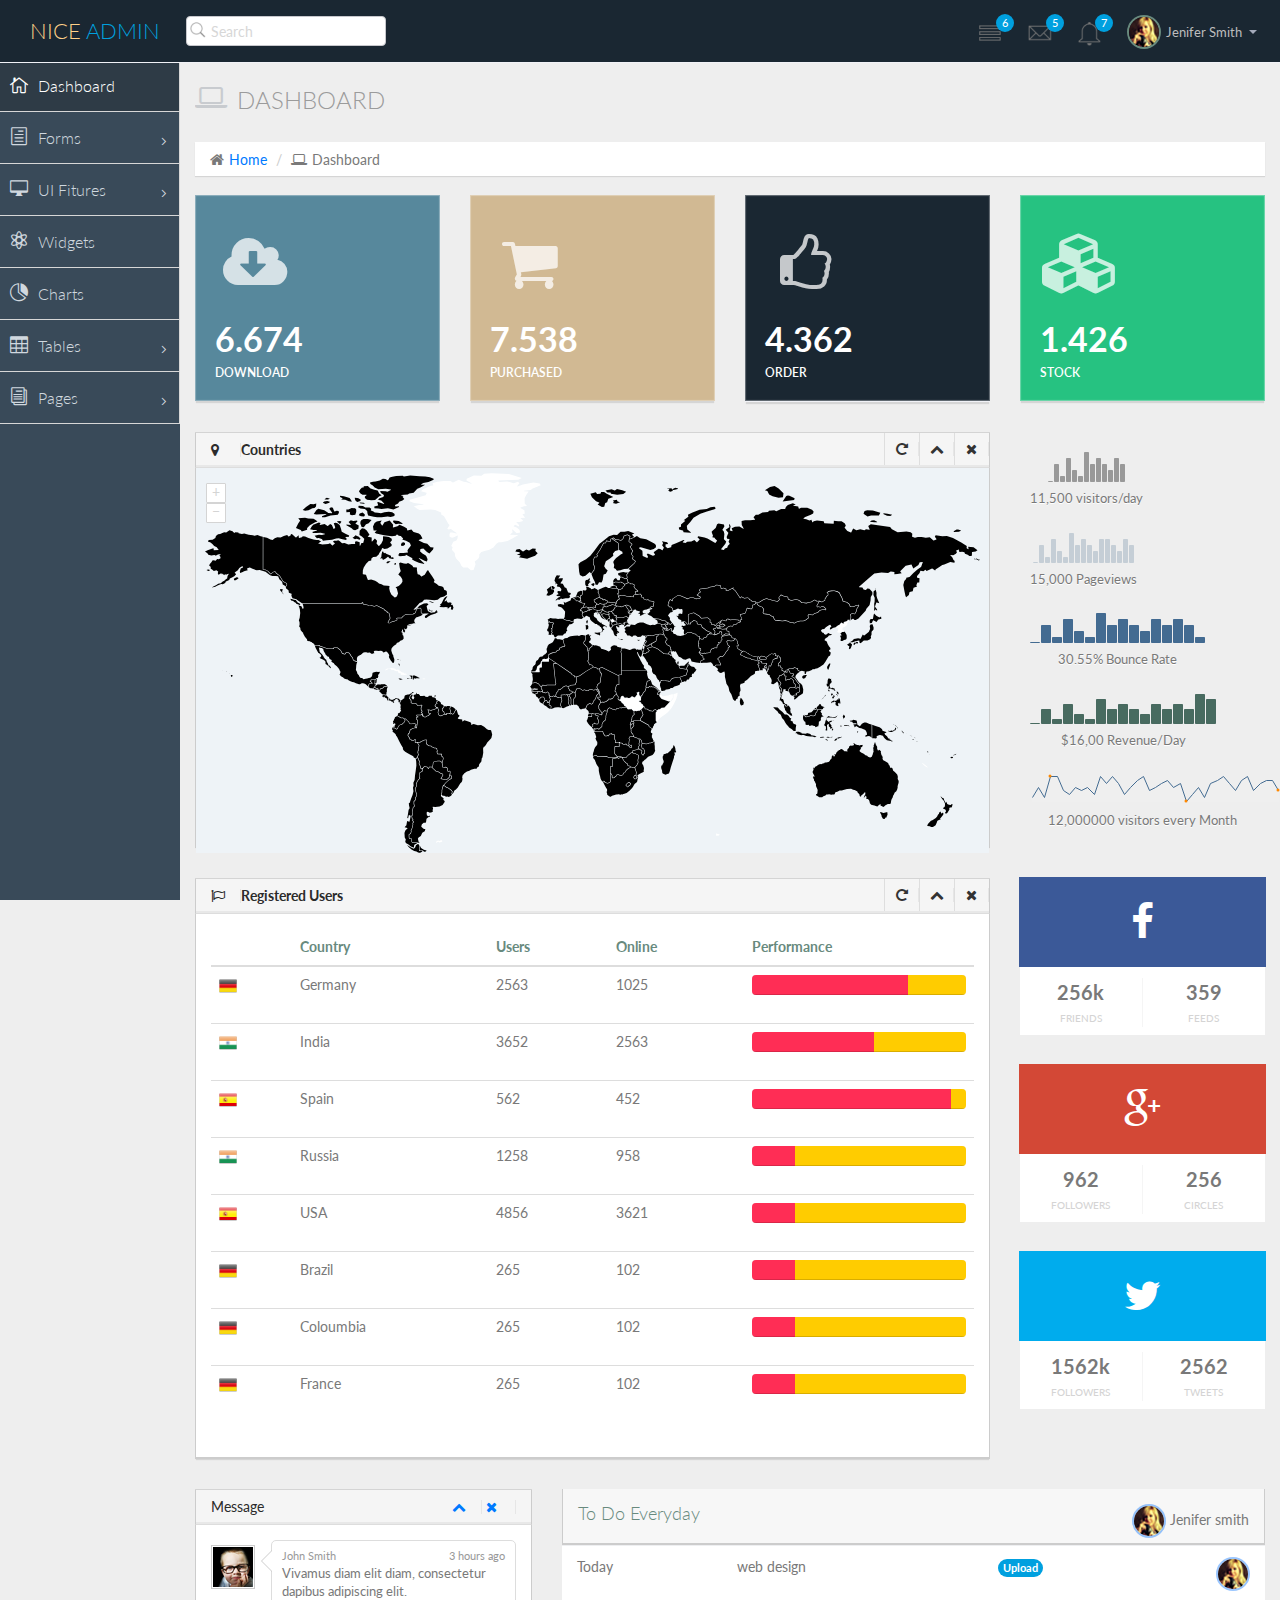
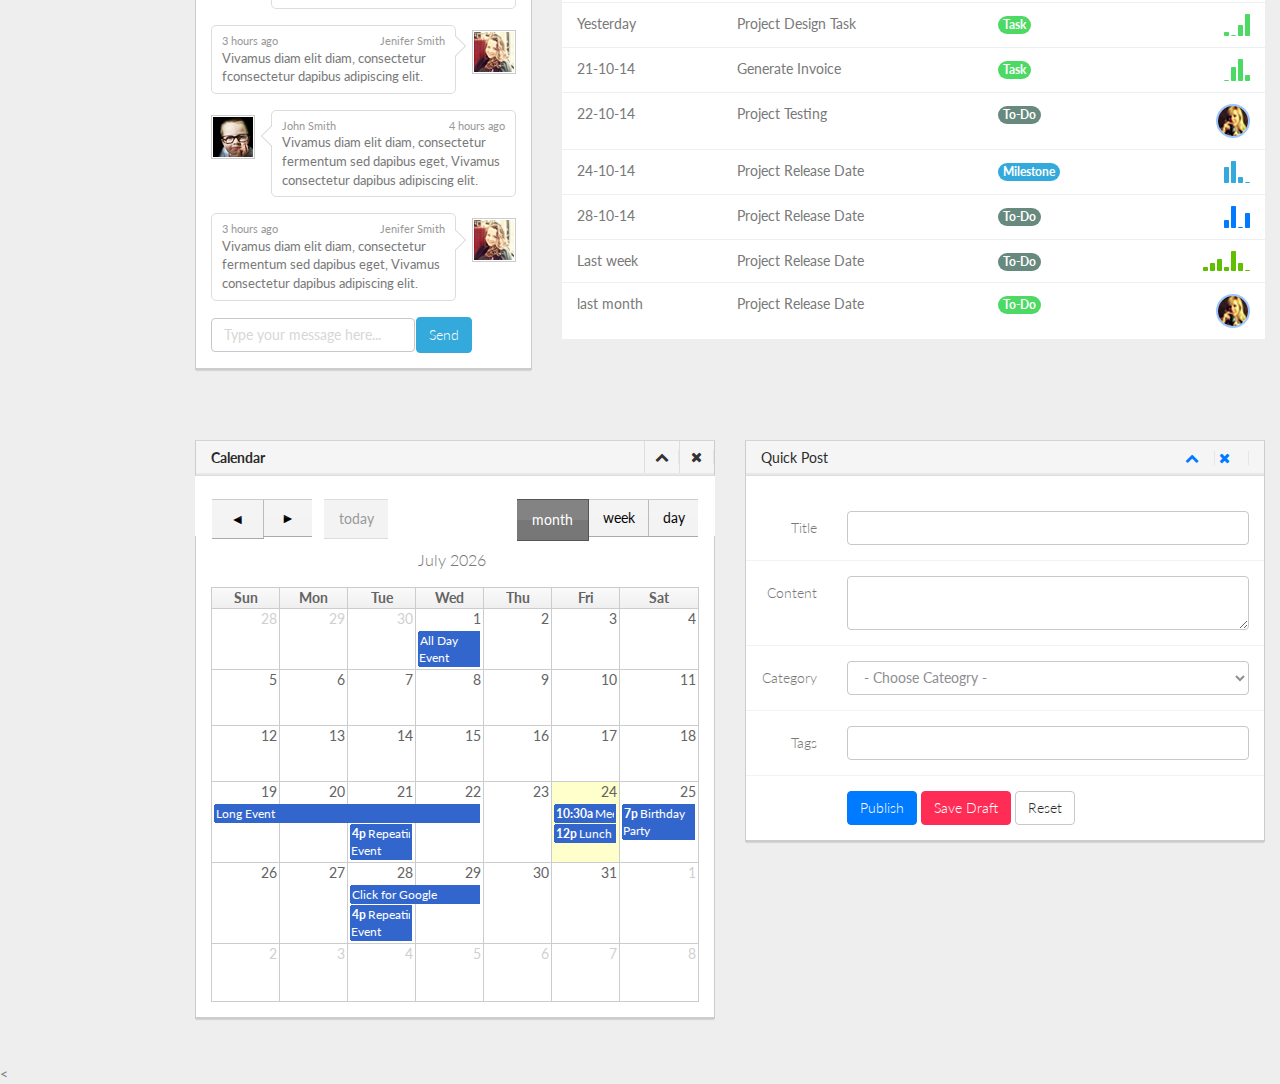
<file: templates/NiceAdmin/index.html>
<!DOCTYPE html>
<html lang="en">
  <head>
    <meta charset="utf-8">
    <meta name="viewport" content="width=device-width, initial-scale=1.0">
    <meta name="description" content="Creative - Bootstrap 3 Responsive Admin Template">
    <meta name="author" content="GeeksLabs">
    <meta name="keyword" content="Creative, Dashboard, Admin, Template, Theme, Bootstrap, Responsive, Retina, Minimal">
    <link rel="shortcut icon" href="img/favicon.png">

    <title>Creative - Bootstrap Admin Template</title>

    <!-- Bootstrap CSS -->    
    <link href="css/bootstrap.min.css" rel="stylesheet">
    <!-- bootstrap theme -->
    <link href="css/bootstrap-theme.css" rel="stylesheet">
    <!--external css-->
    <!-- font icon -->
    <link href="css/elegant-icons-style.css" rel="stylesheet" />
    <link href="css/font-awesome.min.css" rel="stylesheet" />    
    <!-- full calendar css-->
    <link href="assets/fullcalendar/fullcalendar/bootstrap-fullcalendar.css" rel="stylesheet" />
	<link href="assets/fullcalendar/fullcalendar/fullcalendar.css" rel="stylesheet" />
    <!-- easy pie chart-->
    <link href="assets/jquery-easy-pie-chart/jquery.easy-pie-chart.css" rel="stylesheet" type="text/css" media="screen"/>
    <!-- owl carousel -->
    <link rel="stylesheet" href="css/owl.carousel.css" type="text/css">
	<link href="css/jquery-jvectormap-1.2.2.css" rel="stylesheet">
    <!-- Custom styles -->
	<link rel="stylesheet" href="css/fullcalendar.css">
	<link href="css/widgets.css" rel="stylesheet">
    <link href="css/style.css" rel="stylesheet">
    <link href="css/style-responsive.css" rel="stylesheet" />
	<link href="css/xcharts.min.css" rel=" stylesheet">	
	<link href="css/jquery-ui-1.10.4.min.css" rel="stylesheet">
    <!-- HTML5 shim and Respond.js IE8 support of HTML5 -->
    <!--[if lt IE 9]>
      <script src="js/html5shiv.js"></script>
      <script src="js/respond.min.js"></script>
      <script src="js/lte-ie7.js"></script>
    <![endif]-->
  </head>

  <body>
  <!-- container section start -->
  <section id="container" class="">
     
      
      <header class="header dark-bg">
            <div class="toggle-nav">
                <div class="icon-reorder tooltips" data-original-title="Toggle Navigation" data-placement="bottom"></div>
            </div>

            <!--logo start-->
            <a href="index.html" class="logo">Nice <span class="lite">Admin</span></a>
            <!--logo end-->

            <div class="nav search-row" id="top_menu">
                <!--  search form start -->
                <ul class="nav top-menu">                    
                    <li>
                        <form class="navbar-form">
                            <input class="form-control" placeholder="Search" type="text">
                        </form>
                    </li>                    
                </ul>
                <!--  search form end -->                
            </div>

            <div class="top-nav notification-row">                
                <!-- notificatoin dropdown start-->
                <ul class="nav pull-right top-menu">
                    
                    <!-- task notificatoin start -->
                    <li id="task_notificatoin_bar" class="dropdown">
                        <a data-toggle="dropdown" class="dropdown-toggle" href="#">
                            <span class="icon-task-l"></i>
                            <span class="badge bg-important">6</span>
                        </a>
                        <ul class="dropdown-menu extended tasks-bar">
                            <div class="notify-arrow notify-arrow-blue"></div>
                            <li>
                                <p class="blue">You have 6 pending letter</p>
                            </li>
                            <li>
                                <a href="#">
                                    <div class="task-info">
                                        <div class="desc">Design PSD </div>
                                        <div class="percent">90%</div>
                                    </div>
                                    <div class="progress progress-striped">
                                        <div class="progress-bar progress-bar-success" role="progressbar" aria-valuenow="90" aria-valuemin="0" aria-valuemax="100" style="width: 90%">
                                            <span class="sr-only">90% Complete (success)</span>
                                        </div>
                                    </div>
                                </a>
                            </li>
                            <li>
                                <a href="#">
                                    <div class="task-info">
                                        <div class="desc">
                                            Project 1
                                        </div>
                                        <div class="percent">30%</div>
                                    </div>
                                    <div class="progress progress-striped">
                                        <div class="progress-bar progress-bar-warning" role="progressbar" aria-valuenow="30" aria-valuemin="0" aria-valuemax="100" style="width: 30%">
                                            <span class="sr-only">30% Complete (warning)</span>
                                        </div>
                                    </div>
                                </a>
                            </li>
                            <li>
                                <a href="#">
                                    <div class="task-info">
                                        <div class="desc">Digital Marketing</div>
                                        <div class="percent">80%</div>
                                    </div>
                                    <div class="progress progress-striped">
                                        <div class="progress-bar progress-bar-info" role="progressbar" aria-valuenow="80" aria-valuemin="0" aria-valuemax="100" style="width: 80%">
                                            <span class="sr-only">80% Complete</span>
                                        </div>
                                    </div>
                                </a>
                            </li>
                            <li>
                                <a href="#">
                                    <div class="task-info">
                                        <div class="desc">Logo Designing</div>
                                        <div class="percent">78%</div>
                                    </div>
                                    <div class="progress progress-striped">
                                        <div class="progress-bar progress-bar-danger" role="progressbar" aria-valuenow="78" aria-valuemin="0" aria-valuemax="100" style="width: 78%">
                                            <span class="sr-only">78% Complete (danger)</span>
                                        </div>
                                    </div>
                                </a>
                            </li>
                            <li>
                                <a href="#">
                                    <div class="task-info">
                                        <div class="desc">Mobile App</div>
                                        <div class="percent">50%</div>
                                    </div>
                                    <div class="progress progress-striped active">
                                        <div class="progress-bar"  role="progressbar" aria-valuenow="50" aria-valuemin="0" aria-valuemax="100" style="width: 50%">
                                            <span class="sr-only">50% Complete</span>
                                        </div>
                                    </div>

                                </a>
                            </li>
                            <li class="external">
                                <a href="#">See All Tasks</a>
                            </li>
                        </ul>
                    </li>
                    <!-- task notificatoin end -->
                    <!-- inbox notificatoin start-->
                    <li id="mail_notificatoin_bar" class="dropdown">
                        <a data-toggle="dropdown" class="dropdown-toggle" href="#">
                            <i class="icon-envelope-l"></i>
                            <span class="badge bg-important">5</span>
                        </a>
                        <ul class="dropdown-menu extended inbox">
                            <div class="notify-arrow notify-arrow-blue"></div>
                            <li>
                                <p class="blue">You have 5 new messages</p>
                            </li>
                            <li>
                                <a href="#">
                                    <span class="photo"><img alt="avatar" src="./img/avatar-mini.jpg"></span>
                                    <span class="subject">
                                    <span class="from">Greg  Martin</span>
                                    <span class="time">1 min</span>
                                    </span>
                                    <span class="message">
                                        I really like this admin panel.
                                    </span>
                                </a>
                            </li>
                            <li>
                                <a href="#">
                                    <span class="photo"><img alt="avatar" src="./img/avatar-mini2.jpg"></span>
                                    <span class="subject">
                                    <span class="from">Bob   Mckenzie</span>
                                    <span class="time">5 mins</span>
                                    </span>
                                    <span class="message">
                                     Hi, What is next project plan?
                                    </span>
                                </a>
                            </li>
                            <li>
                                <a href="#">
                                    <span class="photo"><img alt="avatar" src="./img/avatar-mini3.jpg"></span>
                                    <span class="subject">
                                    <span class="from">Phillip   Park</span>
                                    <span class="time">2 hrs</span>
                                    </span>
                                    <span class="message">
                                        I am like to buy this Admin Template.
                                    </span>
                                </a>
                            </li>
                            <li>
                                <a href="#">
                                    <span class="photo"><img alt="avatar" src="./img/avatar-mini4.jpg"></span>
                                    <span class="subject">
                                    <span class="from">Ray   Munoz</span>
                                    <span class="time">1 day</span>
                                    </span>
                                    <span class="message">
                                        Icon fonts are great.
                                    </span>
                                </a>
                            </li>
                            <li>
                                <a href="#">See all messages</a>
                            </li>
                        </ul>
                    </li>
                    <!-- inbox notificatoin end -->
                    <!-- alert notification start-->
                    <li id="alert_notificatoin_bar" class="dropdown">
                        <a data-toggle="dropdown" class="dropdown-toggle" href="#">

                            <i class="icon-bell-l"></i>
                            <span class="badge bg-important">7</span>
                        </a>
                        <ul class="dropdown-menu extended notification">
                            <div class="notify-arrow notify-arrow-blue"></div>
                            <li>
                                <p class="blue">You have 4 new notifications</p>
                            </li>
                            <li>
                                <a href="#">
                                    <span class="label label-primary"><i class="icon_profile"></i></span> 
                                    Friend Request
                                    <span class="small italic pull-right">5 mins</span>
                                </a>
                            </li>
                            <li>
                                <a href="#">
                                    <span class="label label-warning"><i class="icon_pin"></i></span>  
                                    John location.
                                    <span class="small italic pull-right">50 mins</span>
                                </a>
                            </li>
                            <li>
                                <a href="#">
                                    <span class="label label-danger"><i class="icon_book_alt"></i></span> 
                                    Project 3 Completed.
                                    <span class="small italic pull-right">1 hr</span>
                                </a>
                            </li>
                            <li>
                                <a href="#">
                                    <span class="label label-success"><i class="icon_like"></i></span> 
                                    Mick appreciated your work.
                                    <span class="small italic pull-right"> Today</span>
                                </a>
                            </li>                            
                            <li>
                                <a href="#">See all notifications</a>
                            </li>
                        </ul>
                    </li>
                    <!-- alert notification end-->
                    <!-- user login dropdown start-->
                    <li class="dropdown">
                        <a data-toggle="dropdown" class="dropdown-toggle" href="#">
                            <span class="profile-ava">
                                <img alt="" src="img/avatar1_small.jpg">
                            </span>
                            <span class="username">Jenifer Smith</span>
                            <b class="caret"></b>
                        </a>
                        <ul class="dropdown-menu extended logout">
                            <div class="log-arrow-up"></div>
                            <li class="eborder-top">
                                <a href="#"><i class="icon_profile"></i> My Profile</a>
                            </li>
                            <li>
                                <a href="#"><i class="icon_mail_alt"></i> My Inbox</a>
                            </li>
                            <li>
                                <a href="#"><i class="icon_clock_alt"></i> Timeline</a>
                            </li>
                            <li>
                                <a href="#"><i class="icon_chat_alt"></i> Chats</a>
                            </li>
                            <li>
                                <a href="login.html"><i class="icon_key_alt"></i> Log Out</a>
                            </li>
                            <li>
                                <a href="documentation.html"><i class="icon_key_alt"></i> Documentation</a>
                            </li>
                            <li>
                                <a href="documentation.html"><i class="icon_key_alt"></i> Documentation</a>
                            </li>
                        </ul>
                    </li>
                    <!-- user login dropdown end -->
                </ul>
                <!-- notificatoin dropdown end-->
            </div>
      </header>      
      <!--header end-->

      <!--sidebar start-->
      <aside>
          <div id="sidebar"  class="nav-collapse ">
              <!-- sidebar menu start-->
              <ul class="sidebar-menu">                
                  <li class="active">
                      <a class="" href="index.html">
                          <i class="icon_house_alt"></i>
                          <span>Dashboard</span>
                      </a>
                  </li>
				  <li class="sub-menu">
                      <a href="javascript:;" class="">
                          <i class="icon_document_alt"></i>
                          <span>Forms</span>
                          <span class="menu-arrow arrow_carrot-right"></span>
                      </a>
                      <ul class="sub">
                          <li><a class="" href="form_component.html">Form Elements</a></li>                          
                          <li><a class="" href="form_validation.html">Form Validation</a></li>
                      </ul>
                  </li>       
                  <li class="sub-menu">
                      <a href="javascript:;" class="">
                          <i class="icon_desktop"></i>
                          <span>UI Fitures</span>
                          <span class="menu-arrow arrow_carrot-right"></span>
                      </a>
                      <ul class="sub">
                          <li><a class="" href="general.html">Elements</a></li>
                          <li><a class="" href="buttons.html">Buttons</a></li>
                          <li><a class="" href="grids.html">Grids</a></li>
                      </ul>
                  </li>
                  <li>
                      <a class="" href="widgets.html">
                          <i class="icon_genius"></i>
                          <span>Widgets</span>
                      </a>
                  </li>
                  <li>                     
                      <a class="" href="chart-chartjs.html">
                          <i class="icon_piechart"></i>
                          <span>Charts</span>
                          
                      </a>
                                         
                  </li>
                             
                  <li class="sub-menu">
                      <a href="javascript:;" class="">
                          <i class="icon_table"></i>
                          <span>Tables</span>
                          <span class="menu-arrow arrow_carrot-right"></span>
                      </a>
                      <ul class="sub">
                          <li><a class="" href="basic_table.html">Basic Table</a></li>
                      </ul>
                  </li>
                  
                  <li class="sub-menu">
                      <a href="javascript:;" class="">
                          <i class="icon_documents_alt"></i>
                          <span>Pages</span>
                          <span class="menu-arrow arrow_carrot-right"></span>
                      </a>
                      <ul class="sub">                          
                          <li><a class="" href="profile.html">Profile</a></li>
                          <li><a class="" href="login.html"><span>Login Page</span></a></li>
                          <li><a class="" href="blank.html">Blank Page</a></li>
                          <li><a class="" href="404.html">404 Error</a></li>
                      </ul>
                  </li>
                  
              </ul>
              <!-- sidebar menu end-->
          </div>
      </aside>
      <!--sidebar end-->
      
      <!--main content start-->
      <section id="main-content">
          <section class="wrapper">            
              <!--overview start-->
			  <div class="row">
				<div class="col-lg-12">
					<h3 class="page-header"><i class="fa fa-laptop"></i> Dashboard</h3>
					<ol class="breadcrumb">
						<li><i class="fa fa-home"></i><a href="index.html">Home</a></li>
						<li><i class="fa fa-laptop"></i>Dashboard</li>						  	
					</ol>
				</div>
			</div>
              
            <div class="row">
				<div class="col-lg-3 col-md-3 col-sm-12 col-xs-12">
					<div class="info-box blue-bg">
						<i class="fa fa-cloud-download"></i>
						<div class="count">6.674</div>
						<div class="title">Download</div>						
					</div><!--/.info-box-->			
				</div><!--/.col-->
				
				<div class="col-lg-3 col-md-3 col-sm-12 col-xs-12">
					<div class="info-box brown-bg">
						<i class="fa fa-shopping-cart"></i>
						<div class="count">7.538</div>
						<div class="title">Purchased</div>						
					</div><!--/.info-box-->			
				</div><!--/.col-->	
				
				<div class="col-lg-3 col-md-3 col-sm-12 col-xs-12">
					<div class="info-box dark-bg">
						<i class="fa fa-thumbs-o-up"></i>
						<div class="count">4.362</div>
						<div class="title">Order</div>						
					</div><!--/.info-box-->			
				</div><!--/.col-->
				
				<div class="col-lg-3 col-md-3 col-sm-12 col-xs-12">
					<div class="info-box green-bg">
						<i class="fa fa-cubes"></i>
						<div class="count">1.426</div>
						<div class="title">Stock</div>						
					</div><!--/.info-box-->			
				</div><!--/.col-->
				
			</div><!--/.row-->
		
			
           <div class="row">
		    <div class="col-lg-9 col-md-12">
					
					<div class="panel panel-default">
						<div class="panel-heading">
							<h2><i class="fa fa-map-marker red"></i><strong>Countries</strong></h2>
							<div class="panel-actions">
								<a href="index.html#" class="btn-setting"><i class="fa fa-rotate-right"></i></a>
								<a href="index.html#" class="btn-minimize"><i class="fa fa-chevron-up"></i></a>
								<a href="index.html#" class="btn-close"><i class="fa fa-times"></i></a>
							</div>	
						</div>
						<div class="panel-body-map">
							<div id="map" style="height:380px;"></div>	
						</div>
	
					</div>
				</div>
              <div class="col-md-3">
              <!-- List starts -->
				<ul class="today-datas">
                <!-- List #1 -->
				<li>
                  <!-- Graph -->
                  <div><span id="todayspark1" class="spark"></span></div>
                  <!-- Text -->
                  <div class="datas-text">11,500 visitors/day</div>
                </li>
                <li>
                  <div><span id="todayspark2" class="spark"></span></div>
                  <div class="datas-text">15,000 Pageviews</div>
                </li>
                <li>
                  <div><span id="todayspark3" class="spark"></span></div>
                  <div class="datas-text">30.55% Bounce Rate</div>
                </li>
                <li>
                  <div><span id="todayspark4" class="spark"></span></div>
                  <div class="datas-text">$16,00 Revenue/Day</div>
                </li> 
                <li>
                  <div><span id="todayspark5" class="spark"></span></div>
                  <div class="datas-text">12,000000 visitors every Month</div>
                </li>                                                                                                              
              </ul>
              </div>
              
			 
           </div>  
            
		  
		  <!-- Today status end -->
			
              
				
			<div class="row">
               	
				<div class="col-lg-9 col-md-12">	
					<div class="panel panel-default">
						<div class="panel-heading">
							<h2><i class="fa fa-flag-o red"></i><strong>Registered Users</strong></h2>
							<div class="panel-actions">
								<a href="index.html#" class="btn-setting"><i class="fa fa-rotate-right"></i></a>
								<a href="index.html#" class="btn-minimize"><i class="fa fa-chevron-up"></i></a>
								<a href="index.html#" class="btn-close"><i class="fa fa-times"></i></a>
							</div>
						</div>
						<div class="panel-body">
							<table class="table bootstrap-datatable countries">
								<thead>
									<tr>
										<th></th>
										<th>Country</th>
										<th>Users</th>
										<th>Online</th>
										<th>Performance</th>
									</tr>
								</thead>   
								<tbody>
									<tr>
										<td><img src="img/Germany.png" style="height:18px; margin-top:-2px;"></td>
										<td>Germany</td>
										<td>2563</td>
										<td>1025</td>
										<td>
											<div class="progress thin">
												<div class="progress-bar progress-bar-danger" role="progressbar" aria-valuenow="73" aria-valuemin="0" aria-valuemax="100" style="width: 73%">
												</div>
												<div class="progress-bar progress-bar-warning" role="progressbar" aria-valuenow="27" aria-valuemin="0" aria-valuemax="100" style="width: 27%">
											  	</div>
											</div>
											<span class="sr-only">73%</span>   	
										</td>
									</tr>
									<tr>
										<td><img src="img/India.png" style="height:18px; margin-top:-2px;"></td>
										<td>India</td>
										<td>3652</td>
										<td>2563</td>
										<td>
											<div class="progress thin">
												<div class="progress-bar progress-bar-danger" role="progressbar" aria-valuenow="57" aria-valuemin="0" aria-valuemax="100" style="width: 57%">
												</div>
												<div class="progress-bar progress-bar-warning" role="progressbar" aria-valuenow="43" aria-valuemin="0" aria-valuemax="100" style="width: 43%">
												</div>
											</div>
											<span class="sr-only">57%</span>   	
										</td>
									</tr>
									<tr>
										<td><img src="img/Spain.png" style="height:18px; margin-top:-2px;"></td>
										<td>Spain</td>
										<td>562</td>
										<td>452</td>
										<td>
											<div class="progress thin">
												<div class="progress-bar progress-bar-danger" role="progressbar" aria-valuenow="93" aria-valuemin="0" aria-valuemax="100" style="width: 93%">
												</div>
												<div class="progress-bar progress-bar-warning" role="progressbar" aria-valuenow="7" aria-valuemin="0" aria-valuemax="100" style="width: 7%">
											  	</div>
											</div>
											<span class="sr-only">93%</span>   	
										</td>
									</tr>
									<tr>
										<td><img src="img/India.png" style="height:18px; margin-top:-2px;"></td>
										<td>Russia</td>
										<td>1258</td>
										<td>958</td>
										<td>
											<div class="progress thin">
											  	<div class="progress-bar progress-bar-danger" role="progressbar" aria-valuenow="20" aria-valuemin="0" aria-valuemax="100" style="width: 20%">
											  	</div>
												<div class="progress-bar progress-bar-warning" role="progressbar" aria-valuenow="80" aria-valuemin="0" aria-valuemax="100" style="width: 80%">
											  	</div>
											</div>
											<span class="sr-only">20%</span>   	
										</td>
									</tr>
									<tr>
										<td><img src="img/Spain.png" style="height:18px; margin-top:-2px;"></td>
										<td>USA</td>
										<td>4856</td>
										<td>3621</td>
										<td>
											<div class="progress thin">
											  	<div class="progress-bar progress-bar-danger" role="progressbar" aria-valuenow="20" aria-valuemin="0" aria-valuemax="100" style="width: 20%">
											  	</div>
												<div class="progress-bar progress-bar-warning" role="progressbar" aria-valuenow="80" aria-valuemin="0" aria-valuemax="100" style="width: 80%">
											  	</div>
											</div>
											<span class="sr-only">20%</span>   	
										</td>
									</tr>
									<tr>
										<td><img src="img/Germany.png" style="height:18px; margin-top:-2px;"></td>
										<td>Brazil</td>
										<td>265</td>
										<td>102</td>
										<td>
											<div class="progress thin">
											  	<div class="progress-bar progress-bar-danger" role="progressbar" aria-valuenow="20" aria-valuemin="0" aria-valuemax="100" style="width: 20%">
											  	</div>
												<div class="progress-bar progress-bar-warning" role="progressbar" aria-valuenow="80" aria-valuemin="0" aria-valuemax="100" style="width: 80%">
											  	</div>
											</div>
											<span class="sr-only">20%</span>   	
										</td>
									</tr>
									<tr>
										<td><img src="img/Germany.png" style="height:18px; margin-top:-2px;"></td>
										<td>Coloumbia</td>
										<td>265</td>
										<td>102</td>
										<td>
											<div class="progress thin">
											  	<div class="progress-bar progress-bar-danger" role="progressbar" aria-valuenow="20" aria-valuemin="0" aria-valuemax="100" style="width: 20%">
											  	</div>
												<div class="progress-bar progress-bar-warning" role="progressbar" aria-valuenow="80" aria-valuemin="0" aria-valuemax="100" style="width: 80%">
											  	</div>
											</div>
											<span class="sr-only">20%</span>   	
										</td>
									</tr>
									<tr>
										<td><img src="img/Germany.png" style="height:18px; margin-top:-2px;"></td>
										<td>France</td>
										<td>265</td>
										<td>102</td>
										<td>
											<div class="progress thin">
											  	<div class="progress-bar progress-bar-danger" role="progressbar" aria-valuenow="20" aria-valuemin="0" aria-valuemax="100" style="width: 20%">
											  	</div>
												<div class="progress-bar progress-bar-warning" role="progressbar" aria-valuenow="80" aria-valuemin="0" aria-valuemax="100" style="width: 80%">
											  	</div>
											</div>
											<span class="sr-only">20%</span>   	
										</td>
									</tr>
								</tbody>
							</table>
						</div>
	
					</div>	

				</div><!--/col-->
				<div class="col-md-3">
					
					<div class="social-box facebook">
						<i class="fa fa-facebook"></i>
						<ul>
							<li>
								<strong>256k</strong>
								<span>friends</span>
							</li>
							<li>
								<strong>359</strong>
								<span>feeds</span>
							</li>
						</ul>
					</div><!--/social-box-->
				</div>
				<div class="col-md-3">
					
					<div class="social-box google-plus">
						<i class="fa fa-google-plus"></i>
						<ul>
							<li>
								<strong>962</strong>
								<span>followers</span>
							</li>
							<li>
								<strong>256</strong>
								<span>circles</span>
							</li>
						</ul>
					</div><!--/social-box-->			
					
				</div><!--/col-->
				<div class="col-md-3">
					
					<div class="social-box twitter">
						<i class="fa fa-twitter"></i>
						<ul>
							<li>
								<strong>1562k</strong>
								<span>followers</span>
							</li>
							<li>
								<strong>2562</strong>
								<span>tweets</span>
							</li>
						</ul>
					</div><!--/social-box-->			
					
				</div><!--/col-->
				
              </div>

                    
                   
                <!-- statics end -->
              
            
				

              <!-- project team & activity start -->
          <div class="row">
            <div class="col-md-4 portlets">
              <!-- Widget -->
              <div class="panel panel-default">
				<div class="panel-heading">
                  <div class="pull-left">Message</div>
                  <div class="widget-icons pull-right">
                    <a href="#" class="wminimize"><i class="fa fa-chevron-up"></i></a> 
                    <a href="#" class="wclose"><i class="fa fa-times"></i></a>
                  </div>  
                  <div class="clearfix"></div>
                </div>

                <div class="panel-body">
                  <!-- Widget content -->
                  <div class="padd sscroll">
                    
                    <ul class="chats">

                      <!-- Chat by us. Use the class "by-me". -->
                      <li class="by-me">
                        <!-- Use the class "pull-left" in avatar -->
                        <div class="avatar pull-left">
                          <img src="img/user.jpg" alt=""/>
                        </div>

                        <div class="chat-content">
                          <!-- In meta area, first include "name" and then "time" -->
                          <div class="chat-meta">John Smith <span class="pull-right">3 hours ago</span></div>
                          Vivamus diam elit diam, consectetur dapibus adipiscing elit.
                          <div class="clearfix"></div>
                        </div>
                      </li> 

                      <!-- Chat by other. Use the class "by-other". -->
                      <li class="by-other">
                        <!-- Use the class "pull-right" in avatar -->
                        <div class="avatar pull-right">
                          <img src="img/user22.png" alt=""/>
                        </div>

                        <div class="chat-content">
                          <!-- In the chat meta, first include "time" then "name" -->
                          <div class="chat-meta">3 hours ago <span class="pull-right">Jenifer Smith</span></div>
                          Vivamus diam elit diam, consectetur fconsectetur dapibus adipiscing elit.
                          <div class="clearfix"></div>
                        </div>
                      </li>   

                      <li class="by-me">
                        <div class="avatar pull-left">
                          <img src="img/user.jpg" alt=""/>
                        </div>

                        <div class="chat-content">
                          <div class="chat-meta">John Smith <span class="pull-right">4 hours ago</span></div>
                          Vivamus diam elit diam, consectetur fermentum sed dapibus eget, Vivamus consectetur dapibus adipiscing elit.
                          <div class="clearfix"></div>
                        </div>
                      </li>  

                      <li class="by-other">
                        <!-- Use the class "pull-right" in avatar -->
                        <div class="avatar pull-right">
                          <img src="img/user22.png" alt=""/>
                        </div>

                        <div class="chat-content">
                          <!-- In the chat meta, first include "time" then "name" -->
                          <div class="chat-meta">3 hours ago <span class="pull-right">Jenifer Smith</span></div>
                          Vivamus diam elit diam, consectetur fermentum sed dapibus eget, Vivamus consectetur dapibus adipiscing elit.
                          <div class="clearfix"></div>
                        </div>
                      </li>                                                                                  

                    </ul>

                  </div>
                  <!-- Widget footer -->
                  <div class="widget-foot">
                      
                      <form class="form-inline">
						<div class="form-group">
							<input type="text" class="form-control" placeholder="Type your message here...">
						</div>
                        <button type="submit" class="btn btn-info">Send</button>
                      </form>


                  </div>
                </div>


              </div> 
            </div>

                  <div class="col-lg-8">
                      <!--Project Activity start-->
                      <section class="panel">
                          <div class="panel-body progress-panel">
                            <div class="row">
                              <div class="col-lg-8 task-progress pull-left">
                                  <h1>To Do Everyday</h1>                                  
                              </div>
                              <div class="col-lg-4">
                                <span class="profile-ava pull-right">
                                        <img alt="" class="simple" src="img/avatar1_small.jpg">
                                        Jenifer smith
                                </span>                                
                              </div>
                            </div>
                          </div>
                          <table class="table table-hover personal-task">
                              <tbody>
                              <tr>
                                  <td>Today</td>
                                  <td>
                                      web design
                                  </td>
                                  <td>
                                      <span class="badge bg-important">Upload</span>
                                  </td>
                                  <td>
                                    <span class="profile-ava">
                                        <img alt="" class="simple" src="img/avatar1_small.jpg">
                                    </span>
                                  </td>
                              </tr>
                              <tr>
                                  <td>Yesterday</td>
                                  <td>
                                      Project Design Task
                                  </td>
                                  <td>
                                      <span class="badge bg-success">Task</span>
                                  </td>
                                  <td>
                                      <div id="work-progress2"></div>
                                  </td>
                              </tr>
                              <tr>
                                  <td>21-10-14</td>
                                  <td>
                                      Generate Invoice
                                  </td>
                                  <td>
                                      <span class="badge bg-success">Task</span>
                                  </td>
                                  <td>
                                      <div id="work-progress3"></div>
                                  </td>
                              </tr>                              
                              <tr>
                                  <td>22-10-14</td>
                                  <td>
                                      Project Testing
                                  </td>
                                  <td>
                                      <span class="badge bg-primary">To-Do</span>
                                  </td>
                                  <td>
                                      <span class="profile-ava">
                                        <img alt="" class="simple" src="img/avatar1_small.jpg">
                                      </span>
                                  </td>
                              </tr>
                              <tr>
                                  <td>24-10-14</td>
                                  <td>
                                      Project Release Date
                                  </td>
                                  <td>
                                      <span class="badge bg-info">Milestone</span>
                                  </td>
                                  <td>
                                      <div id="work-progress4"></div>
                                  </td>
                              </tr>                              
                              <tr>
                                  <td>28-10-14</td>
                                  <td>
                                      Project Release Date
                                  </td>
                                  <td>
                                      <span class="badge bg-primary">To-Do</span>
                                  </td>
                                  <td>
                                      <div id="work-progress5"></div>
                                  </td>
                              </tr>
							  <tr>
                                  <td>Last week</td>
                                  <td>
                                      Project Release Date
                                  </td>
                                  <td>
                                      <span class="badge bg-primary">To-Do</span>
                                  </td>
                                  <td>
                                      <div id="work-progress1"></div>
                                  </td>
                              </tr>
							  <tr>
                                  <td>last month</td>
                                  <td>
                                      Project Release Date
                                  </td>
                                  <td>
                                      <span class="badge bg-success">To-Do</span>
                                  </td>
                                  <td>
                                      <span class="profile-ava">
                                        <img alt="" class="simple" src="img/avatar1_small.jpg">
                                      </span>
                                  </td>
                              </tr>
                              </tbody>
                          </table>
                      </section>
                      <!--Project Activity end-->
                  </div>
              </div><br><br>
		
		<div class="row">
			<div class="col-md-6 portlets">
            <div class="panel panel-default">
				<div class="panel-heading">
                  <h2><strong>Calendar</strong></h2>
				<div class="panel-actions">
                    <a href="#" class="wminimize"><i class="fa fa-chevron-up"></i></a> 
                    <a href="#" class="wclose"><i class="fa fa-times"></i></a>
                </div>  
                 
                </div><br><br><br>
                <div class="panel-body">
                  <!-- Widget content -->
                  
                    <!-- Below line produces calendar. I am using FullCalendar plugin. -->
                    <div id="calendar"></div>
                  
                </div>
              </div> 
               
            </div>
			
				 <div class="col-md-6 portlets">
              <div class="panel panel-default">
                <div class="panel-heading">
                  <div class="pull-left">Quick Post</div>
                  <div class="widget-icons pull-right">
                    <a href="#" class="wminimize"><i class="fa fa-chevron-up"></i></a> 
                    <a href="#" class="wclose"><i class="fa fa-times"></i></a>
                  </div>  
                  <div class="clearfix"></div>
                </div>
                <div class="panel-body">
                  <div class="padd">
                    
                      <div class="form quick-post">
                                      <!-- Edit profile form (not working)-->
                                      <form class="form-horizontal">
                                          <!-- Title -->
                                          <div class="form-group">
                                            <label class="control-label col-lg-2" for="title">Title</label>
                                            <div class="col-lg-10"> 
                                              <input type="text" class="form-control" id="title">
                                            </div>
                                          </div>   
                                          <!-- Content -->
                                          <div class="form-group">
                                            <label class="control-label col-lg-2" for="content">Content</label>
                                            <div class="col-lg-10">
                                              <textarea class="form-control" id="content"></textarea>
                                            </div>
                                          </div>                           
                                          <!-- Cateogry -->
                                          <div class="form-group">
                                            <label class="control-label col-lg-2">Category</label>
                                            <div class="col-lg-10">                               
                                                <select class="form-control">
                                                  <option value="">- Choose Cateogry -</option>
                                                  <option value="1">General</option>
                                                  <option value="2">News</option>
                                                  <option value="3">Media</option>
                                                  <option value="4">Funny</option>
                                                </select>  
                                            </div>
                                          </div>              
                                          <!-- Tags -->
                                          <div class="form-group">
                                            <label class="control-label col-lg-2" for="tags">Tags</label>
                                            <div class="col-lg-10">
                                              <input type="text" class="form-control" id="tags">
                                            </div>
                                          </div>
                                          
                                          <!-- Buttons -->
                                          <div class="form-group">
                                             <!-- Buttons -->
											 <div class="col-lg-offset-2 col-lg-9">
												<button type="submit" class="btn btn-primary">Publish</button>
												<button type="submit" class="btn btn-danger">Save Draft</button>
												<button type="reset" class="btn btn-default">Reset</button>
											 </div>
                                          </div>
                                      </form>
                                    </div>
                  

                  </div>
                  <div class="widget-foot">
                    <!-- Footer goes here -->
                  </div>
                </div>
              </div>
              
            </div>
                        
          </div> 
              <!-- project team & activity end -->

          </section>
      </section>
      <!--main content end-->
  </section>
  <!-- container section start -->

    <!-- javascripts -->
    <script src="js/jquery.js"></script>
	<script src="js/jquery-ui-1.10.4.min.js"></script>
    <script src="js/jquery-1.8.3.min.js"></script>
    <script type="text/javascript" src="js/jquery-ui-1.9.2.custom.min.js"></script>
    <!-- bootstrap -->
    <script src="js/bootstrap.min.js"></script>
    <!-- nice scroll -->
    <script src="js/jquery.scrollTo.min.js"></script>
    <script src="js/jquery.nicescroll.js" type="text/javascript"></script>
    <!-- charts scripts -->
    <script src="assets/jquery-knob/js/jquery.knob.js"></script>
    <script src="js/jquery.sparkline.js" type="text/javascript"></script>
    <script src="assets/jquery-easy-pie-chart/jquery.easy-pie-chart.js"></script>
    <script src="js/owl.carousel.js" ></script>
    <!-- jQuery full calendar -->
    <<script src="js/fullcalendar.min.js"></script> <!-- Full Google Calendar - Calendar -->
	<script src="assets/fullcalendar/fullcalendar/fullcalendar.js"></script>
    <!--script for this page only-->
    <script src="js/calendar-custom.js"></script>
	<script src="js/jquery.rateit.min.js"></script>
    <!-- custom select -->
    <script src="js/jquery.customSelect.min.js" ></script>
	<script src="assets/chart-master/Chart.js"></script>
   
    <!--custome script for all page-->
    <script src="js/scripts.js"></script>
    <!-- custom script for this page-->
    <script src="js/sparkline-chart.js"></script>
    <script src="js/easy-pie-chart.js"></script>
	<script src="js/jquery-jvectormap-1.2.2.min.js"></script>
	<script src="js/jquery-jvectormap-world-mill-en.js"></script>
	<script src="js/xcharts.min.js"></script>
	<script src="js/jquery.autosize.min.js"></script>
	<script src="js/jquery.placeholder.min.js"></script>
	<script src="js/gdp-data.js"></script>	
	<script src="js/morris.min.js"></script>
	<script src="js/sparklines.js"></script>	
	<script src="js/charts.js"></script>
	<script src="js/jquery.slimscroll.min.js"></script>
  <script>

      //knob
      $(function() {
        $(".knob").knob({
          'draw' : function () { 
            $(this.i).val(this.cv + '%')
          }
        })
      });

      //carousel
      $(document).ready(function() {
          $("#owl-slider").owlCarousel({
              navigation : true,
              slideSpeed : 300,
              paginationSpeed : 400,
              singleItem : true

          });
      });

      //custom select box

      $(function(){
          $('select.styled').customSelect();
      });
	  
	  /* ---------- Map ---------- */
	$(function(){
	  $('#map').vectorMap({
	    map: 'world_mill_en',
	    series: {
	      regions: [{
	        values: gdpData,
	        scale: ['#000', '#000'],
	        normalizeFunction: 'polynomial'
	      }]
	    },
		backgroundColor: '#eef3f7',
	    onLabelShow: function(e, el, code){
	      el.html(el.html()+' (GDP - '+gdpData[code]+')');
	    }
	  });
	});



  </script>

  </body>
</html>
</file>
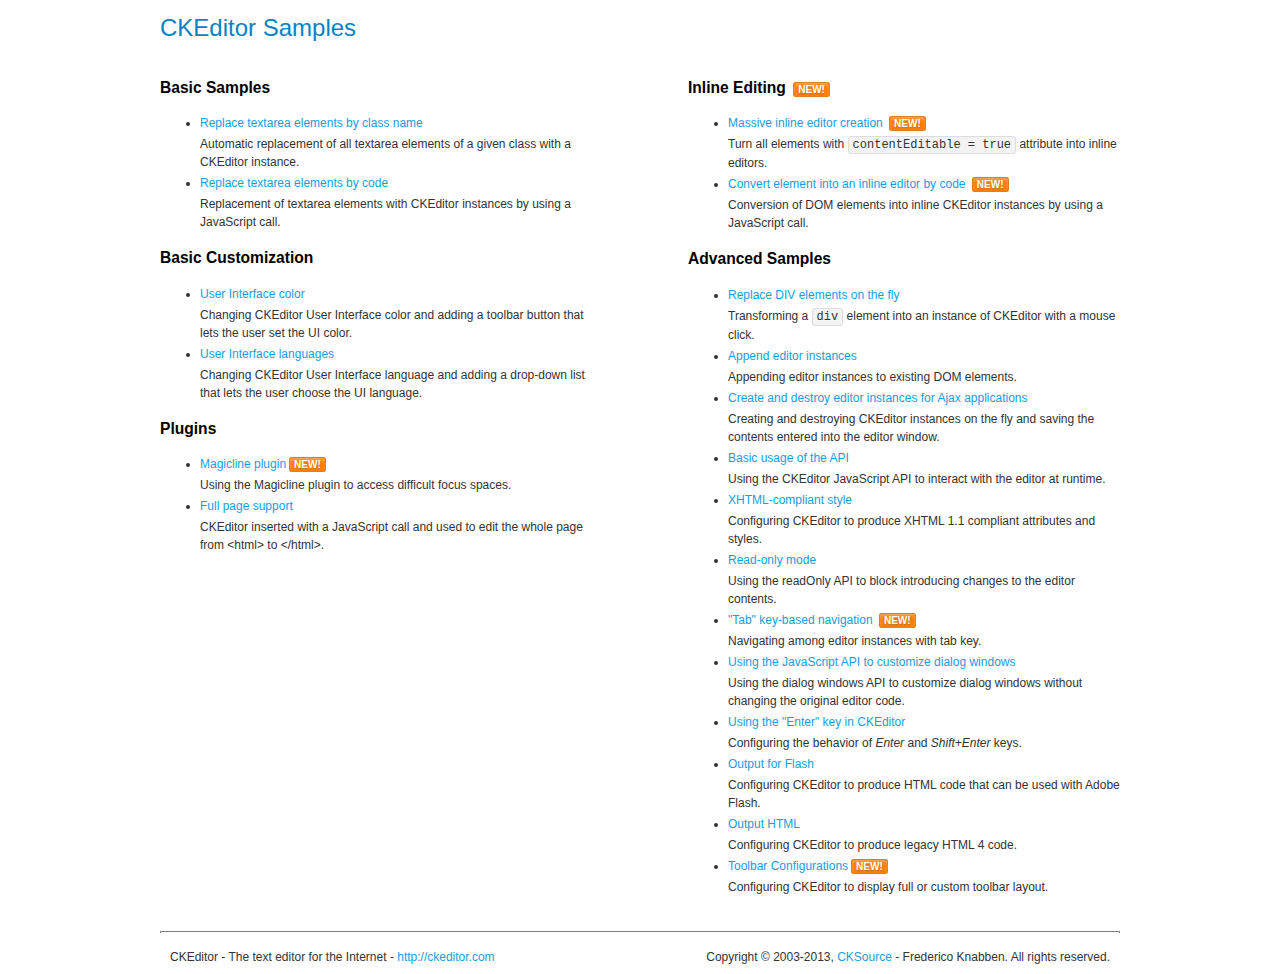
<file: templates/NiceAdmin/assets/ckeditor/samples/index.html>
<!DOCTYPE html>
<!--
Copyright (c) 2003-2013, CKSource - Frederico Knabben. All rights reserved.
For licensing, see LICENSE.html or http://ckeditor.com/license
-->
<html>
<head>
	<title>CKEditor Samples</title>
	<meta charset="utf-8">
	<link rel="stylesheet" href="sample.css">
</head>
<body>
	<h1 class="samples">
		CKEditor Samples
	</h1>
	<div class="twoColumns">
		<div class="twoColumnsLeft">
			<h2 class="samples">
				Basic Samples
			</h2>
			<dl class="samples">
				<dt><a class="samples" href="replacebyclass.html">Replace textarea elements by class name</a></dt>
				<dd>Automatic replacement of all textarea elements of a given class with a CKEditor instance.</dd>

				<dt><a class="samples" href="replacebycode.html">Replace textarea elements by code</a></dt>
				<dd>Replacement of textarea elements with CKEditor instances by using a JavaScript call.</dd>
			</dl>

			<h2 class="samples">
				Basic Customization
			</h2>
			<dl class="samples">
				<dt><a class="samples" href="uicolor.html">User Interface color</a></dt>
				<dd>Changing CKEditor User Interface color and adding a toolbar button that lets the user set the UI color.</dd>

				<dt><a class="samples" href="uilanguages.html">User Interface languages</a></dt>
				<dd>Changing CKEditor User Interface language and adding a drop-down list that lets the user choose the UI language.</dd>
			</dl>


			<h2 class="samples">Plugins</h2>
<dl class="samples">
<dt><a class="samples" href="plugins/magicline/magicline.html">Magicline plugin</a><span class="new">New!</span></dt>
<dd>Using the Magicline plugin to access difficult focus spaces.</dd>

<dt><a class="samples" href="plugins/wysiwygarea/fullpage.html">Full page support</a></dt>
<dd>CKEditor inserted with a JavaScript call and used to edit the whole page from &lt;html&gt; to &lt;/html&gt;.</dd>
</dl>
		</div>
		<div class="twoColumnsRight">
			<h2 class="samples">
				Inline Editing <span class="new">New!</span>
			</h2>
			<dl class="samples">
				<dt><a class="samples" href="inlineall.html">Massive inline editor creation</a> <span class="new">New!</span></dt>
				<dd>Turn all elements with <code>contentEditable = true</code> attribute into inline editors.</dd>

				<dt><a class="samples" href="inlinebycode.html">Convert element into an inline editor by code</a> <span class="new">New!</span></dt>
				<dd>Conversion of DOM elements into inline CKEditor instances by using a JavaScript call.</dd>

				
			</dl>

			<h2 class="samples">
				Advanced Samples
			</h2>
			<dl class="samples">
				<dt><a class="samples" href="divreplace.html">Replace DIV elements on the fly</a></dt>
				<dd>Transforming a <code>div</code> element into an instance of CKEditor with a mouse click.</dd>

				<dt><a class="samples" href="appendto.html">Append editor instances</a></dt>
				<dd>Appending editor instances to existing DOM elements.</dd>

				<dt><a class="samples" href="ajax.html">Create and destroy editor instances for Ajax applications</a></dt>
				<dd>Creating and destroying CKEditor instances on the fly and saving the contents entered into the editor window.</dd>

				<dt><a class="samples" href="api.html">Basic usage of the API</a></dt>
				<dd>Using the CKEditor JavaScript API to interact with the editor at runtime.</dd>

				<dt><a class="samples" href="xhtmlstyle.html">XHTML-compliant style</a></dt>
				<dd>Configuring CKEditor to produce XHTML 1.1 compliant attributes and styles.</dd>

				<dt><a class="samples" href="readonly.html">Read-only mode</a></dt>
				<dd>Using the readOnly API to block introducing changes to the editor contents.</dd>

				<dt><a class="samples" href="tabindex.html">"Tab" key-based navigation</a> <span class="new">New!</span></dt>
				<dd>Navigating among editor instances with tab key.</dd>


				
<dt><a class="samples" href="plugins/dialog/dialog.html">Using the JavaScript API to customize dialog windows</a></dt>
<dd>Using the dialog windows API to customize dialog windows without changing the original editor code.</dd>

<dt><a class="samples" href="plugins/enterkey/enterkey.html">Using the &quot;Enter&quot; key in CKEditor</a></dt>
<dd>Configuring the behavior of <em>Enter</em> and <em>Shift+Enter</em> keys.</dd>

<dt><a class="samples" href="plugins/htmlwriter/outputforflash.html">Output for Flash</a></dt>
<dd>Configuring CKEditor to produce HTML code that can be used with Adobe Flash.</dd>

<dt><a class="samples" href="plugins/htmlwriter/outputhtml.html">Output HTML</a></dt>
<dd>Configuring CKEditor to produce legacy HTML 4 code.</dd>

<dt><a class="samples" href="plugins/toolbar/toolbar.html">Toolbar Configurations</a><span class="new">New!</span></dt>
<dd>Configuring CKEditor to display full or custom toolbar layout.</dd>

			</dl>
		</div>
	</div>
	<div id="footer">
		<hr>
		<p>
			CKEditor - The text editor for the Internet - <a class="samples" href="http://ckeditor.com/">http://ckeditor.com</a>
		</p>
		<p id="copy">
			Copyright &copy; 2003-2013, <a class="samples" href="http://cksource.com/">CKSource</a> - Frederico Knabben. All rights reserved.
		</p>
	</div>
</body>
</html>
</file>
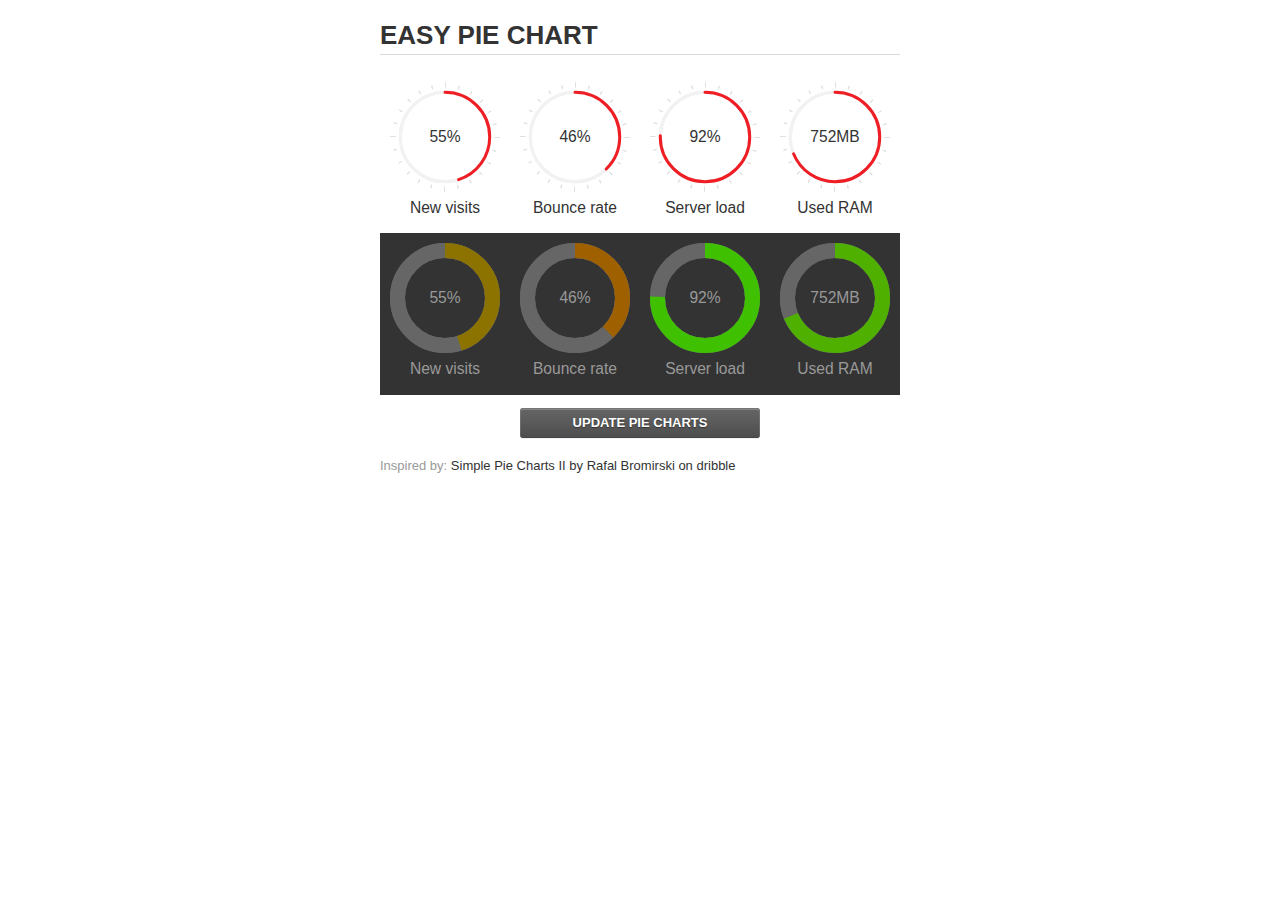
<file: templates/NiceAdmin/assets/jquery-easy-pie-chart/examples/index.html>
<!doctype html>
<html>
    <head>
        <meta charset="utf-8">
        <title>Easy Pie Chart</title>
        <script type="text/javascript" src="https://ajax.googleapis.com/ajax/libs/jquery/1.7.2/jquery.min.js"></script>
        <script type="text/javascript" src="http://html5shiv.googlecode.com/svn/trunk/html5.js"></script>
        <script type="text/javascript" src="excanvas.js"></script>
        <script type="text/javascript" src="../jquery.easy-pie-chart.js"></script>

        <link rel="stylesheet" type="text/css" href="style.css" media="screen">
        <link rel="stylesheet" type="text/css" href="../jquery.easy-pie-chart.css" media="screen">

        <meta name="viewport" content="width=device-width, initial-scale=1.0">

        <script type="text/javascript">
            var initPieChart = function() {
                $('.percentage').easyPieChart({
                    animate: 1000
                });
                $('.percentage-light').easyPieChart({
                    barColor: function(percent) {
                        percent /= 100;
                        return "rgb(" + Math.round(255 * (1-percent)) + ", " + Math.round(255 * percent) + ", 0)";
                    },
                    trackColor: '#666',
                    scaleColor: false,
                    lineCap: 'butt',
                    lineWidth: 15,
                    animate: 1000
                });

                $('.updateEasyPieChart').on('click', function(e) {
                  e.preventDefault();
                  $('.percentage, .percentage-light').each(function() {
                    var newValue = Math.round(100*Math.random());
                    $(this).data('easyPieChart').update(newValue);
                    $('span', this).text(newValue);
                  });
                });
            };
        </script>
    </head>
    <body onload="initPieChart();">
        <div class="container">
            <h1>EASY PIE CHART</h1>
            <div class="chart">
                <div class="percentage success" data-percent="55"><span>55</span>%</div>
                <div class="label">New visits</div>
            </div>
            <div class="chart">
                <div class="percentage" data-percent="46"><span>46</span>%</div>
                <div class="label">Bounce rate</div>
            </div>
            <div class="chart">
                <div class="percentage" data-percent="92"><span>92</span>%</div>
                <div class="label">Server load</div>
            </div>
            <div class="chart">
                <div class="percentage" data-percent="84"><span>752</span>MB</div>
                <div class="label">Used RAM</div>
            </div>
            <div style="clear:both;"></div>
            <div class="dark">
                <div class="chart">
                    <div id="sparkline_bar" class="percentage-light" data-percent="55"><span>55</span>%</div>
                    <div class="label">New visits</div>
                </div>
                <div class="chart">
                    <div id="sparkline_bar" class="percentage-light" data-percent="46"><span>46</span>%</div>
                    <div class="label">Bounce rate</div>
                </div>
                <div class="chart">
                    <div class="percentage-light" data-percent="92"><span>92</span>%</div>
                    <div class="label">Server load</div>
                </div>
                <div class="chart">
                    <div class="percentage-light" data-percent="84"><span>752</span>MB</div>
                    <div class="label">Used RAM</div>
                </div>
                <div style="clear:both;"></div>
            </div>

            <p><a href="#" class="button updateEasyPieChart">Update pie charts</a></p>

            <p class="credits">Inspired by: <a href="http://drbl.in/ezuc" target="_blank">Simple Pie Charts II by Rafal Bromirski on dribble</a></p>
        </div>
    </body>
</html>
</file>
<file: templates/NiceAdmin/css/elegant-icons-style.css>
@font-face {
	font-family: 'ElegantIcons';
	src:url('../fonts/ElegantIcons.eot');
	src:url('../fonts/ElegantIcons.eot?#iefix') format('embedded-opentype'),
		url('../fonts/ElegantIcons.woff') format('woff'),
		url('../fonts/ElegantIcons.ttf') format('truetype'),
		url('../fonts/ElegantIcons.svg#ElegantIcons') format('svg');
	font-weight: normal;
	font-style: normal;
}

/* Use the following CSS code if you want to use data attributes for inserting your icons */
[data-icon]:before {
	font-family: 'ElegantIcons';
	content: attr(data-icon);
	speak: none;
	font-weight: normal;
	font-variant: normal;
	text-transform: none;
	line-height: 1;
	-webkit-font-smoothing: antialiased;
	-moz-osx-font-smoothing: grayscale;
}

/* Use the following CSS code if you want to have a class per icon */
/*
Instead of a list of all class selectors,
you can use the generic selector below, but it's slower:
[class*="your-class-prefix"] {
*/
.arrow_up, .arrow_down, .arrow_left, .arrow_right, .arrow_left-up, .arrow_right-up, .arrow_right-down, .arrow_left-down, .arrow-up-down, .arrow_up-down_alt, .arrow_left-right_alt, .arrow_left-right, .arrow_expand_alt2, .arrow_expand_alt, .arrow_condense, .arrow_expand, .arrow_move, .arrow_carrot-up, .arrow_carrot-down, .arrow_carrot-left, .arrow_carrot-right, .arrow_carrot-2up, .arrow_carrot-2down, .arrow_carrot-2left, .arrow_carrot-2right, .arrow_carrot-up_alt2, .arrow_carrot-down_alt2, .arrow_carrot-left_alt2, .arrow_carrot-right_alt2, .arrow_carrot-2up_alt2, .arrow_carrot-2down_alt2, .arrow_carrot-2left_alt2, .arrow_carrot-2right_alt2, .arrow_triangle-up, .arrow_triangle-down, .arrow_triangle-left, .arrow_triangle-right, .arrow_triangle-up_alt2, .arrow_triangle-down_alt2, .arrow_triangle-left_alt2, .arrow_triangle-right_alt2, .arrow_back, .icon_minus-06, .icon_plus, .icon_close, .icon_check, .icon_minus_alt2, .icon_plus_alt2, .icon_close_alt2, .icon_check_alt2, .icon_zoom-out_alt, .icon_zoom-in_alt, .icon_search, .icon_box-empty, .icon_box-selected, .icon_minus-box, .icon_plus-box, .icon_box-checked, .icon_circle-empty, .icon_circle-slelected, .icon_stop_alt2, .icon_stop, .icon_pause_alt2, .icon_pause, .icon_menu, .icon_menu-square_alt2, .icon_menu-circle_alt2, .icon_ul, .icon_ol, .icon_adjust-horiz, .icon_adjust-vert, .icon_document_alt, .icon_documents_alt, .icon_pencil, .icon_pencil-edit_alt, .icon_pencil-edit, .icon_folder-alt, .icon_folder-open_alt, .icon_folder-add_alt, .icon_info_alt, .icon_error-oct_alt, .icon_error-circle_alt, .icon_error-triangle_alt, .icon_question_alt2, .icon_question, .icon_comment_alt, .icon_chat_alt, .icon_vol-mute_alt, .icon_volume-low_alt, .icon_volume-high_alt, .icon_quotations, .icon_quotations_alt2, .icon_clock_alt, .icon_lock_alt, .icon_lock-open_alt, .icon_key_alt, .icon_cloud_alt, .icon_cloud-upload_alt, .icon_cloud-download_alt, .icon_image, .icon_images, .icon_lightbulb_alt, .icon_gift_alt, .icon_house_alt, .icon_genius, .icon_mobile, .icon_tablet, .icon_laptop, .icon_desktop, .icon_camera_alt, .icon_mail_alt, .icon_cone_alt, .icon_ribbon_alt, .icon_bag_alt, .icon_creditcard, .icon_cart_alt, .icon_paperclip, .icon_tag_alt, .icon_tags_alt, .icon_trash_alt, .icon_cursor_alt, .icon_mic_alt, .icon_compass_alt, .icon_pin_alt, .icon_pushpin_alt, .icon_map_alt, .icon_drawer_alt, .icon_toolbox_alt, .icon_book_alt, .icon_calendar, .icon_film, .icon_table, .icon_contacts_alt, .icon_headphones, .icon_lifesaver, .icon_piechart, .icon_refresh, .icon_link_alt, .icon_link, .icon_loading, .icon_blocked, .icon_archive_alt, .icon_heart_alt, .icon_star_alt, .icon_star-half_alt, .icon_star, .icon_star-half, .icon_tools, .icon_tool, .icon_cog, .icon_cogs, .arrow_up_alt, .arrow_down_alt, .arrow_left_alt, .arrow_right_alt, .arrow_left-up_alt, .arrow_right-up_alt, .arrow_right-down_alt, .arrow_left-down_alt, .arrow_condense_alt, .arrow_expand_alt3, .arrow_carrot_up_alt, .arrow_carrot-down_alt, .arrow_carrot-left_alt, .arrow_carrot-right_alt, .arrow_carrot-2up_alt, .arrow_carrot-2dwnn_alt, .arrow_carrot-2left_alt, .arrow_carrot-2right_alt, .arrow_triangle-up_alt, .arrow_triangle-down_alt, .arrow_triangle-left_alt, .arrow_triangle-right_alt, .icon_minus_alt, .icon_plus_alt, .icon_close_alt, .icon_check_alt, .icon_zoom-out, .icon_zoom-in, .icon_stop_alt, .icon_menu-square_alt, .icon_menu-circle_alt, .icon_document, .icon_documents, .icon_pencil_alt, .icon_folder, .icon_folder-open, .icon_folder-add, .icon_folder_upload, .icon_folder_download, .icon_info, .icon_error-circle, .icon_error-oct, .icon_error-triangle, .icon_question_alt, .icon_comment, .icon_chat, .icon_vol-mute, .icon_volume-low, .icon_volume-high, .icon_quotations_alt, .icon_clock, .icon_lock, .icon_lock-open, .icon_key, .icon_cloud, .icon_cloud-upload, .icon_cloud-download, .icon_lightbulb, .icon_gift, .icon_house, .icon_camera, .icon_mail, .icon_cone, .icon_ribbon, .icon_bag, .icon_cart, .icon_tag, .icon_tags, .icon_trash, .icon_cursor, .icon_mic, .icon_compass, .icon_pin, .icon_pushpin, .icon_map, .icon_drawer, .icon_toolbox, .icon_book, .icon_contacts, .icon_archive, .icon_heart, .icon_profile, .icon_group, .icon_grid-2x2, .icon_grid-3x3, .icon_music, .icon_pause_alt, .icon_phone, .icon_upload, .icon_download, .social_facebook, .social_twitter, .social_pinterest, .social_googleplus, .social_tumblr, .social_tumbleupon, .social_wordpress, .social_instagram, .social_dribbble, .social_vimeo, .social_linkedin, .social_rss, .social_deviantart, .social_share, .social_myspace, .social_skype, .social_youtube, .social_picassa, .social_googledrive, .social_flickr, .social_blogger, .social_spotify, .social_delicious, .social_facebook_circle, .social_twitter_circle, .social_pinterest_circle, .social_googleplus_circle, .social_tumblr_circle, .social_stumbleupon_circle, .social_wordpress_circle, .social_instagram_circle, .social_dribbble_circle, .social_vimeo_circle, .social_linkedin_circle, .social_rss_circle, .social_deviantart_circle, .social_share_circle, .social_myspace_circle, .social_skype_circle, .social_youtube_circle, .social_picassa_circle, .social_googledrive_alt2, .social_flickr_circle, .social_blogger_circle, .social_spotify_circle, .social_delicious_circle, .social_facebook_square, .social_twitter_square, .social_pinterest_square, .social_googleplus_square, .social_tumblr_square, .social_stumbleupon_square, .social_wordpress_square, .social_instagram_square, .social_dribbble_square, .social_vimeo_square, .social_linkedin_square, .social_rss_square, .social_deviantart_square, .social_share_square, .social_myspace_square, .social_skype_square, .social_youtube_square, .social_picassa_square, .social_googledrive_square, .social_flickr_square, .social_blogger_square, .social_spotify_square, .social_delicious_square, .icon_printer, .icon_calulator, .icon_building, .icon_floppy, .icon_drive, .icon_search-2, .icon_id, .icon_id-2, .icon_puzzle, .icon_like, .icon_dislike, .icon_mug, .icon_currency, .icon_wallet, .icon_pens, .icon_easel, .icon_flowchart, .icon_datareport, .icon_briefcase, .icon_shield, .icon_percent, .icon_globe, .icon_globe-2, .icon_target, .icon_hourglass, .icon_balance, .icon_rook, .icon_printer-alt, .icon_calculator_alt, .icon_building_alt, .icon_floppy_alt, .icon_drive_alt, .icon_search_alt, .icon_id_alt, .icon_id-2_alt, .icon_puzzle_alt, .icon_like_alt, .icon_dislike_alt, .icon_mug_alt, .icon_currency_alt, .icon_wallet_alt, .icon_pens_alt, .icon_easel_alt, .icon_flowchart_alt, .icon_datareport_alt, .icon_briefcase_alt, .icon_shield_alt, .icon_percent_alt, .icon_globe_alt, .icon_clipboard {
	font-family: 'ElegantIcons';
	speak: none;
	font-style: normal;
	font-weight: normal;
	font-variant: normal;
	text-transform: none;
	line-height: 1;
	-webkit-font-smoothing: antialiased;
}
.arrow_up:before {
	content: "\21";
}
.arrow_down:before {
	content: "\22";
}
.arrow_left:before {
	content: "\23";
}
.arrow_right:before {
	content: "\24";
}
.arrow_left-up:before {
	content: "\25";
}
.arrow_right-up:before {
	content: "\26";
}
.arrow_right-down:before {
	content: "\27";
}
.arrow_left-down:before {
	content: "\28";
}
.arrow-up-down:before {
	content: "\29";
}
.arrow_up-down_alt:before {
	content: "\2a";
}
.arrow_left-right_alt:before {
	content: "\2b";
}
.arrow_left-right:before {
	content: "\2c";
}
.arrow_expand_alt2:before {
	content: "\2d";
}
.arrow_expand_alt:before {
	content: "\2e";
}
.arrow_condense:before {
	content: "\2f";
}
.arrow_expand:before {
	content: "\30";
}
.arrow_move:before {
	content: "\31";
}
.arrow_carrot-up:before {
	content: "\32";
}
.arrow_carrot-down:before {
	content: "\33";
}
.arrow_carrot-left:before {
	content: "\34";
}
.arrow_carrot-right:before {
	content: "\35";
}
.arrow_carrot-2up:before {
	content: "\36";
}
.arrow_carrot-2down:before {
	content: "\37";
}
.arrow_carrot-2left:before {
	content: "\38";
}
.arrow_carrot-2right:before {
	content: "\39";
}
.arrow_carrot-up_alt2:before {
	content: "\3a";
}
.arrow_carrot-down_alt2:before {
	content: "\3b";
}
.arrow_carrot-left_alt2:before {
	content: "\3c";
}
.arrow_carrot-right_alt2:before {
	content: "\3d";
}
.arrow_carrot-2up_alt2:before {
	content: "\3e";
}
.arrow_carrot-2down_alt2:before {
	content: "\3f";
}
.arrow_carrot-2left_alt2:before {
	content: "\40";
}
.arrow_carrot-2right_alt2:before {
	content: "\41";
}
.arrow_triangle-up:before {
	content: "\42";
}
.arrow_triangle-down:before {
	content: "\43";
}
.arrow_triangle-left:before {
	content: "\44";
}
.arrow_triangle-right:before {
	content: "\45";
}
.arrow_triangle-up_alt2:before {
	content: "\46";
}
.arrow_triangle-down_alt2:before {
	content: "\47";
}
.arrow_triangle-left_alt2:before {
	content: "\48";
}
.arrow_triangle-right_alt2:before {
	content: "\49";
}
.arrow_back:before {
	content: "\4a";
}
.icon_minus-06:before {
	content: "\4b";
}
.icon_plus:before {
	content: "\4c";
}
.icon_close:before {
	content: "\4d";
}
.icon_check:before {
	content: "\4e";
}
.icon_minus_alt2:before {
	content: "\4f";
}
.icon_plus_alt2:before {
	content: "\50";
}
.icon_close_alt2:before {
	content: "\51";
}
.icon_check_alt2:before {
	content: "\52";
}
.icon_zoom-out_alt:before {
	content: "\53";
}
.icon_zoom-in_alt:before {
	content: "\54";
}
.icon_search:before {
	content: "\55";
}
.icon_box-empty:before {
	content: "\56";
}
.icon_box-selected:before {
	content: "\57";
}
.icon_minus-box:before {
	content: "\58";
}
.icon_plus-box:before {
	content: "\59";
}
.icon_box-checked:before {
	content: "\5a";
}
.icon_circle-empty:before {
	content: "\5b";
}
.icon_circle-slelected:before {
	content: "\5c";
}
.icon_stop_alt2:before {
	content: "\5d";
}
.icon_stop:before {
	content: "\5e";
}
.icon_pause_alt2:before {
	content: "\5f";
}
.icon_pause:before {
	content: "\60";
}
.icon_menu:before {
	content: "\61";
}
.icon_menu-square_alt2:before {
	content: "\62";
}
.icon_menu-circle_alt2:before {
	content: "\63";
}
.icon_ul:before {
	content: "\64";
}
.icon_ol:before {
	content: "\65";
}
.icon_adjust-horiz:before {
	content: "\66";
}
.icon_adjust-vert:before {
	content: "\67";
}
.icon_document_alt:before {
	content: "\68";
}
.icon_documents_alt:before {
	content: "\69";
}
.icon_pencil:before {
	content: "\6a";
}
.icon_pencil-edit_alt:before {
	content: "\6b";
}
.icon_pencil-edit:before {
	content: "\6c";
}
.icon_folder-alt:before {
	content: "\6d";
}
.icon_folder-open_alt:before {
	content: "\6e";
}
.icon_folder-add_alt:before {
	content: "\6f";
}
.icon_info_alt:before {
	content: "\70";
}
.icon_error-oct_alt:before {
	content: "\71";
}
.icon_error-circle_alt:before {
	content: "\72";
}
.icon_error-triangle_alt:before {
	content: "\73";
}
.icon_question_alt2:before {
	content: "\74";
}
.icon_question:before {
	content: "\75";
}
.icon_comment_alt:before {
	content: "\76";
}
.icon_chat_alt:before {
	content: "\77";
}
.icon_vol-mute_alt:before {
	content: "\78";
}
.icon_volume-low_alt:before {
	content: "\79";
}
.icon_volume-high_alt:before {
	content: "\7a";
}
.icon_quotations:before {
	content: "\7b";
}
.icon_quotations_alt2:before {
	content: "\7c";
}
.icon_clock_alt:before {
	content: "\7d";
}
.icon_lock_alt:before {
	content: "\7e";
}
.icon_lock-open_alt:before {
	content: "\e000";
}
.icon_key_alt:before {
	content: "\e001";
}
.icon_cloud_alt:before {
	content: "\e002";
}
.icon_cloud-upload_alt:before {
	content: "\e003";
}
.icon_cloud-download_alt:before {
	content: "\e004";
}
.icon_image:before {
	content: "\e005";
}
.icon_images:before {
	content: "\e006";
}
.icon_lightbulb_alt:before {
	content: "\e007";
}
.icon_gift_alt:before {
	content: "\e008";
}
.icon_house_alt:before {
	content: "\e009";
}
.icon_genius:before {
	content: "\e00a";
}
.icon_mobile:before {
	content: "\e00b";
}
.icon_tablet:before {
	content: "\e00c";
}
.icon_laptop:before {
	content: "\e00d";
}
.icon_desktop:before {
	content: "\e00e";
}
.icon_camera_alt:before {
	content: "\e00f";
}
.icon_mail_alt:before {
	content: "\e010";
}
.icon_cone_alt:before {
	content: "\e011";
}
.icon_ribbon_alt:before {
	content: "\e012";
}
.icon_bag_alt:before {
	content: "\e013";
}
.icon_creditcard:before {
	content: "\e014";
}
.icon_cart_alt:before {
	content: "\e015";
}
.icon_paperclip:before {
	content: "\e016";
}
.icon_tag_alt:before {
	content: "\e017";
}
.icon_tags_alt:before {
	content: "\e018";
}
.icon_trash_alt:before {
	content: "\e019";
}
.icon_cursor_alt:before {
	content: "\e01a";
}
.icon_mic_alt:before {
	content: "\e01b";
}
.icon_compass_alt:before {
	content: "\e01c";
}
.icon_pin_alt:before {
	content: "\e01d";
}
.icon_pushpin_alt:before {
	content: "\e01e";
}
.icon_map_alt:before {
	content: "\e01f";
}
.icon_drawer_alt:before {
	content: "\e020";
}
.icon_toolbox_alt:before {
	content: "\e021";
}
.icon_book_alt:before {
	content: "\e022";
}
.icon_calendar:before {
	content: "\e023";
}
.icon_film:before {
	content: "\e024";
}
.icon_table:before {
	content: "\e025";
}
.icon_contacts_alt:before {
	content: "\e026";
}
.icon_headphones:before {
	content: "\e027";
}
.icon_lifesaver:before {
	content: "\e028";
}
.icon_piechart:before {
	content: "\e029";
}
.icon_refresh:before {
	content: "\e02a";
}
.icon_link_alt:before {
	content: "\e02b";
}
.icon_link:before {
	content: "\e02c";
}
.icon_loading:before {
	content: "\e02d";
}
.icon_blocked:before {
	content: "\e02e";
}
.icon_archive_alt:before {
	content: "\e02f";
}
.icon_heart_alt:before {
	content: "\e030";
}
.icon_star_alt:before {
	content: "\e031";
}
.icon_star-half_alt:before {
	content: "\e032";
}
.icon_star:before {
	content: "\e033";
}
.icon_star-half:before {
	content: "\e034";
}
.icon_tools:before {
	content: "\e035";
}
.icon_tool:before {
	content: "\e036";
}
.icon_cog:before {
	content: "\e037";
}
.icon_cogs:before {
	content: "\e038";
}
.arrow_up_alt:before {
	content: "\e039";
}
.arrow_down_alt:before {
	content: "\e03a";
}
.arrow_left_alt:before {
	content: "\e03b";
}
.arrow_right_alt:before {
	content: "\e03c";
}
.arrow_left-up_alt:before {
	content: "\e03d";
}
.arrow_right-up_alt:before {
	content: "\e03e";
}
.arrow_right-down_alt:before {
	content: "\e03f";
}
.arrow_left-down_alt:before {
	content: "\e040";
}
.arrow_condense_alt:before {
	content: "\e041";
}
.arrow_expand_alt3:before {
	content: "\e042";
}
.arrow_carrot_up_alt:before {
	content: "\e043";
}
.arrow_carrot-down_alt:before {
	content: "\e044";
}
.arrow_carrot-left_alt:before {
	content: "\e045";
}
.arrow_carrot-right_alt:before {
	content: "\e046";
}
.arrow_carrot-2up_alt:before {
	content: "\e047";
}
.arrow_carrot-2dwnn_alt:before {
	content: "\e048";
}
.arrow_carrot-2left_alt:before {
	content: "\e049";
}
.arrow_carrot-2right_alt:before {
	content: "\e04a";
}
.arrow_triangle-up_alt:before {
	content: "\e04b";
}
.arrow_triangle-down_alt:before {
	content: "\e04c";
}
.arrow_triangle-left_alt:before {
	content: "\e04d";
}
.arrow_triangle-right_alt:before {
	content: "\e04e";
}
.icon_minus_alt:before {
	content: "\e04f";
}
.icon_plus_alt:before {
	content: "\e050";
}
.icon_close_alt:before {
	content: "\e051";
}
.icon_check_alt:before {
	content: "\e052";
}
.icon_zoom-out:before {
	content: "\e053";
}
.icon_zoom-in:before {
	content: "\e054";
}
.icon_stop_alt:before {
	content: "\e055";
}
.icon_menu-square_alt:before {
	content: "\e056";
}
.icon_menu-circle_alt:before {
	content: "\e057";
}
.icon_document:before {
	content: "\e058";
}
.icon_documents:before {
	content: "\e059";
}
.icon_pencil_alt:before {
	content: "\e05a";
}
.icon_folder:before {
	content: "\e05b";
}
.icon_folder-open:before {
	content: "\e05c";
}
.icon_folder-add:before {
	content: "\e05d";
}
.icon_folder_upload:before {
	content: "\e05e";
}
.icon_folder_download:before {
	content: "\e05f";
}
.icon_info:before {
	content: "\e060";
}
.icon_error-circle:before {
	content: "\e061";
}
.icon_error-oct:before {
	content: "\e062";
}
.icon_error-triangle:before {
	content: "\e063";
}
.icon_question_alt:before {
	content: "\e064";
}
.icon_comment:before {
	content: "\e065";
}
.icon_chat:before {
	content: "\e066";
}
.icon_vol-mute:before {
	content: "\e067";
}
.icon_volume-low:before {
	content: "\e068";
}
.icon_volume-high:before {
	content: "\e069";
}
.icon_quotations_alt:before {
	content: "\e06a";
}
.icon_clock:before {
	content: "\e06b";
}
.icon_lock:before {
	content: "\e06c";
}
.icon_lock-open:before {
	content: "\e06d";
}
.icon_key:before {
	content: "\e06e";
}
.icon_cloud:before {
	content: "\e06f";
}
.icon_cloud-upload:before {
	content: "\e070";
}
.icon_cloud-download:before {
	content: "\e071";
}
.icon_lightbulb:before {
	content: "\e072";
}
.icon_gift:before {
	content: "\e073";
}
.icon_house:before {
	content: "\e074";
}
.icon_camera:before {
	content: "\e075";
}
.icon_mail:before {
	content: "\e076";
}
.icon_cone:before {
	content: "\e077";
}
.icon_ribbon:before {
	content: "\e078";
}
.icon_bag:before {
	content: "\e079";
}
.icon_cart:before {
	content: "\e07a";
}
.icon_tag:before {
	content: "\e07b";
}
.icon_tags:before {
	content: "\e07c";
}
.icon_trash:before {
	content: "\e07d";
}
.icon_cursor:before {
	content: "\e07e";
}
.icon_mic:before {
	content: "\e07f";
}
.icon_compass:before {
	content: "\e080";
}
.icon_pin:before {
	content: "\e081";
}
.icon_pushpin:before {
	content: "\e082";
}
.icon_map:before {
	content: "\e083";
}
.icon_drawer:before {
	content: "\e084";
}
.icon_toolbox:before {
	content: "\e085";
}
.icon_book:before {
	content: "\e086";
}
.icon_contacts:before {
	content: "\e087";
}
.icon_archive:before {
	content: "\e088";
}
.icon_heart:before {
	content: "\e089";
}
.icon_profile:before {
	content: "\e08a";
}
.icon_group:before {
	content: "\e08b";
}
.icon_grid-2x2:before {
	content: "\e08c";
}
.icon_grid-3x3:before {
	content: "\e08d";
}
.icon_music:before {
	content: "\e08e";
}
.icon_pause_alt:before {
	content: "\e08f";
}
.icon_phone:before {
	content: "\e090";
}
.icon_upload:before {
	content: "\e091";
}
.icon_download:before {
	content: "\e092";
}
.social_facebook:before {
	content: "\e093";
}
.social_twitter:before {
	content: "\e094";
}
.social_pinterest:before {
	content: "\e095";
}
.social_googleplus:before {
	content: "\e096";
}
.social_tumblr:before {
	content: "\e097";
}
.social_tumbleupon:before {
	content: "\e098";
}
.social_wordpress:before {
	content: "\e099";
}
.social_instagram:before {
	content: "\e09a";
}
.social_dribbble:before {
	content: "\e09b";
}
.social_vimeo:before {
	content: "\e09c";
}
.social_linkedin:before {
	content: "\e09d";
}
.social_rss:before {
	content: "\e09e";
}
.social_deviantart:before {
	content: "\e09f";
}
.social_share:before {
	content: "\e0a0";
}
.social_myspace:before {
	content: "\e0a1";
}
.social_skype:before {
	content: "\e0a2";
}
.social_youtube:before {
	content: "\e0a3";
}
.social_picassa:before {
	content: "\e0a4";
}
.social_googledrive:before {
	content: "\e0a5";
}
.social_flickr:before {
	content: "\e0a6";
}
.social_blogger:before {
	content: "\e0a7";
}
.social_spotify:before {
	content: "\e0a8";
}
.social_delicious:before {
	content: "\e0a9";
}
.social_facebook_circle:before {
	content: "\e0aa";
}
.social_twitter_circle:before {
	content: "\e0ab";
}
.social_pinterest_circle:before {
	content: "\e0ac";
}
.social_googleplus_circle:before {
	content: "\e0ad";
}
.social_tumblr_circle:before {
	content: "\e0ae";
}
.social_stumbleupon_circle:before {
	content: "\e0af";
}
.social_wordpress_circle:before {
	content: "\e0b0";
}
.social_instagram_circle:before {
	content: "\e0b1";
}
.social_dribbble_circle:before {
	content: "\e0b2";
}
.social_vimeo_circle:before {
	content: "\e0b3";
}
.social_linkedin_circle:before {
	content: "\e0b4";
}
.social_rss_circle:before {
	content: "\e0b5";
}
.social_deviantart_circle:before {
	content: "\e0b6";
}
.social_share_circle:before {
	content: "\e0b7";
}
.social_myspace_circle:before {
	content: "\e0b8";
}
.social_skype_circle:before {
	content: "\e0b9";
}
.social_youtube_circle:before {
	content: "\e0ba";
}
.social_picassa_circle:before {
	content: "\e0bb";
}
.social_googledrive_alt2:before {
	content: "\e0bc";
}
.social_flickr_circle:before {
	content: "\e0bd";
}
.social_blogger_circle:before {
	content: "\e0be";
}
.social_spotify_circle:before {
	content: "\e0bf";
}
.social_delicious_circle:before {
	content: "\e0c0";
}
.social_facebook_square:before {
	content: "\e0c1";
}
.social_twitter_square:before {
	content: "\e0c2";
}
.social_pinterest_square:before {
	content: "\e0c3";
}
.social_googleplus_square:before {
	content: "\e0c4";
}
.social_tumblr_square:before {
	content: "\e0c5";
}
.social_stumbleupon_square:before {
	content: "\e0c6";
}
.social_wordpress_square:before {
	content: "\e0c7";
}
.social_instagram_square:before {
	content: "\e0c8";
}
.social_dribbble_square:before {
	content: "\e0c9";
}
.social_vimeo_square:before {
	content: "\e0ca";
}
.social_linkedin_square:before {
	content: "\e0cb";
}
.social_rss_square:before {
	content: "\e0cc";
}
.social_deviantart_square:before {
	content: "\e0cd";
}
.social_share_square:before {
	content: "\e0ce";
}
.social_myspace_square:before {
	content: "\e0cf";
}
.social_skype_square:before {
	content: "\e0d0";
}
.social_youtube_square:before {
	content: "\e0d1";
}
.social_picassa_square:before {
	content: "\e0d2";
}
.social_googledrive_square:before {
	content: "\e0d3";
}
.social_flickr_square:before {
	content: "\e0d4";
}
.social_blogger_square:before {
	content: "\e0d5";
}
.social_spotify_square:before {
	content: "\e0d6";
}
.social_delicious_square:before {
	content: "\e0d7";
}
.icon_printer:before {
	content: "\e103";
}
.icon_calulator:before {
	content: "\e0ee";
}
.icon_building:before {
	content: "\e0ef";
}
.icon_floppy:before {
	content: "\e0e8";
}
.icon_drive:before {
	content: "\e0ea";
}
.icon_search-2:before {
	content: "\e101";
}
.icon_id:before {
	content: "\e107";
}
.icon_id-2:before {
	content: "\e108";
}
.icon_puzzle:before {
	content: "\e102";
}
.icon_like:before {
	content: "\e106";
}
.icon_dislike:before {
	content: "\e0eb";
}
.icon_mug:before {
	content: "\e105";
}
.icon_currency:before {
	content: "\e0ed";
}
.icon_wallet:before {
	content: "\e100";
}
.icon_pens:before {
	content: "\e104";
}
.icon_easel:before {
	content: "\e0e9";
}
.icon_flowchart:before {
	content: "\e109";
}
.icon_datareport:before {
	content: "\e0ec";
}
.icon_briefcase:before {
	content: "\e0fe";
}
.icon_shield:before {
	content: "\e0f6";
}
.icon_percent:before {
	content: "\e0fb";
}
.icon_globe:before {
	content: "\e0e2";
}
.icon_globe-2:before {
	content: "\e0e3";
}
.icon_target:before {
	content: "\e0f5";
}
.icon_hourglass:before {
	content: "\e0e1";
}
.icon_balance:before {
	content: "\e0ff";
}
.icon_rook:before {
	content: "\e0f8";
}
.icon_printer-alt:before {
	content: "\e0fa";
}
.icon_calculator_alt:before {
	content: "\e0e7";
}
.icon_building_alt:before {
	content: "\e0fd";
}
.icon_floppy_alt:before {
	content: "\e0e4";
}
.icon_drive_alt:before {
	content: "\e0e5";
}
.icon_search_alt:before {
	content: "\e0f7";
}
.icon_id_alt:before {
	content: "\e0e0";
}
.icon_id-2_alt:before {
	content: "\e0fc";
}
.icon_puzzle_alt:before {
	content: "\e0f9";
}
.icon_like_alt:before {
	content: "\e0dd";
}
.icon_dislike_alt:before {
	content: "\e0f1";
}
.icon_mug_alt:before {
	content: "\e0dc";
}
.icon_currency_alt:before {
	content: "\e0f3";
}
.icon_wallet_alt:before {
	content: "\e0d8";
}
.icon_pens_alt:before {
	content: "\e0db";
}
.icon_easel_alt:before {
	content: "\e0f0";
}
.icon_flowchart_alt:before {
	content: "\e0df";
}
.icon_datareport_alt:before {
	content: "\e0f2";
}
.icon_briefcase_alt:before {
	content: "\e0f4";
}
.icon_shield_alt:before {
	content: "\e0d9";
}
.icon_percent_alt:before {
	content: "\e0da";
}
.icon_globe_alt:before {
	content: "\e0de";
}
.icon_clipboard:before {
	content: "\e0e6";
}


	.glyph {
		float: left;
		text-align: center;
		padding: .75em;
		margin: .4em 1.5em .75em 0;
		width: 6em;
text-shadow: none;
	}
        .glyph_big {
        font-size: 128px;
        color: #59c5dc;
        float: left;
        margin-right: 20px;
        }

        .glyph div { padding-bottom: 10px;}

	.glyph input {
		font-family: consolas, monospace;
		font-size: 12px;
		width: 100%;
		text-align: center;
		border: 0;
		box-shadow: 0 0 0 1px #ccc;
		padding: .2em;
                -moz-border-radius: 5px;
                -webkit-border-radius: 5px;
	}
	.centered {
		margin-left: auto;
		margin-right: auto;
	}
	.glyph .fs1 {
		font-size: 2em;
	}
</file>
<file: templates/NiceAdmin/assets/fullcalendar/fullcalendar/fullcalendar.css>
/*
 * FullCalendar v1.5.4 Stylesheet
 *
 * Copyright (c) 2011 Adam Shaw
 * Dual licensed under the MIT and GPL licenses, located in
 * MIT-LICENSE.txt and GPL-LICENSE.txt respectively.
 *
 * Date: Tue Sep 4 23:38:33 2012 -0700
 *
 */


.fc {
	direction: ltr;
	text-align: left;
	}
	
.fc table {
	border-collapse: collapse;
	border-spacing: 0;
	}
	
html .fc,
.fc table {
	font-size: 1em;
	}
	
.fc td,
.fc th {
	padding: 0;
	vertical-align: top;
	}



/* Header
------------------------------------------------------------------------*/

.fc-header td {
	white-space: nowrap;
	}

.fc-header-left {
	width: 25%;
	text-align: left;
	}
	
.fc-header-center {
	text-align: center;
	}
	
.fc-header-right {
	width: 25%;
	text-align: right;
	}
	
.fc-header-title {
	display: inline-block;
	vertical-align: top;
	}
	
.fc-header-title h2 {
	margin-top: 0;
	white-space: nowrap;
	}
	
.fc .fc-header-space {
	padding-left: 10px;
	}
	
.fc-header .fc-button {
	margin-bottom: 1em;
	vertical-align: top;
	}
	
/* buttons edges butting together */

.fc-header .fc-button {
	margin-right: -1px;
	}
	
.fc-header .fc-corner-right {
	margin-right: 1px; /* back to normal */
	}
	
.fc-header .ui-corner-right {
	margin-right: 0; /* back to normal */
	}
	
/* button layering (for border precedence) */
	
.fc-header .fc-state-hover,
.fc-header .ui-state-hover {
	z-index: 2;
	}
	
.fc-header .fc-state-down {
	z-index: 3;
	}

.fc-header .fc-state-active,
.fc-header .ui-state-active {
	z-index: 4;
	}
	
	
	
/* Content
------------------------------------------------------------------------*/
	
.fc-content {
	clear: both;
	}
	
.fc-view {
	width: 100%; /* needed for view switching (when view is absolute) */
	overflow: hidden;
	}
	
	

/* Cell Styles
------------------------------------------------------------------------*/

.fc-widget-header,    /* <th>, usually */
.fc-widget-content {  /* <td>, usually */
	border: 1px solid #ccc;
	}
	
.fc-state-highlight { /* <td> today cell */ /* TODO: add .fc-today to <th> */
	background: #ffc;
	}
	
.fc-cell-overlay { /* semi-transparent rectangle while dragging */
	background: #9cf;
	opacity: .2;
	filter: alpha(opacity=20); /* for IE */
	}
	


/* Buttons
------------------------------------------------------------------------*/

.fc-button {
	position: relative;
	display: inline-block;
	cursor: pointer;
	}
	
.fc-state-default { /* non-theme */
	border-style: solid;
	border-width: 1px 0;
	}
	
.fc-button-inner {
	position: relative;
	float: left;
	overflow: hidden;
	}
	
.fc-state-default .fc-button-inner { /* non-theme */
	border-style: solid;
	border-width: 0 1px;
	}
	
.fc-button-content {
	position: relative;
	float: left;
	height: 1.9em;
	line-height: 1.9em;
	padding: 0 .6em;
	white-space: nowrap;
	}
	
/* icon (for jquery ui) */
	
.fc-button-content .fc-icon-wrap {
	position: relative;
	float: left;
	top: 50%;
	}
	
.fc-button-content .ui-icon {
	position: relative;
	float: left;
	margin-top: -50%;
	*margin-top: 0;
	*top: -50%;
	}
	
/* gloss effect */
	
.fc-state-default .fc-button-effect {
	position: absolute;
	top: 50%;
	left: 0;
	}
	
.fc-state-default .fc-button-effect span {
	position: absolute;
	top: -100px;
	left: 0;
	width: 500px;
	height: 100px;
	border-width: 100px 0 0 1px;
	border-style: solid;
	border-color: #fff;
	background: #444;
	opacity: .09;
	filter: alpha(opacity=9);
	}
	
/* button states (determines colors)  */
	
.fc-state-default,
.fc-state-default .fc-button-inner {
	border-style: solid;
	border-color: #ccc #bbb #aaa;
	background: #F3F3F3;
	color: #000;
	}
	
.fc-state-hover,
.fc-state-hover .fc-button-inner {
	border-color: #999;
	}
	
.fc-state-down,
.fc-state-down .fc-button-inner {
	border-color: #555;
	background: #777;
	}
	
.fc-state-active,
.fc-state-active .fc-button-inner {
	border-color: #555;
	background: #777;
	color: #fff;
	}
	
.fc-state-disabled,
.fc-state-disabled .fc-button-inner {
	color: #999;
	border-color: #ddd;
	}
	
.fc-state-disabled {
	cursor: default;
	}
	
.fc-state-disabled .fc-button-effect {
	display: none;
	}
	
	

/* Global Event Styles
------------------------------------------------------------------------*/
	 
.fc-event {
	border-style: solid;
	border-width: 0;
	font-size: .85em;
	cursor: default;
	}
	
a.fc-event,
.fc-event-draggable {
	cursor: pointer;
	}
	
a.fc-event {
	text-decoration: none;
	}
	
.fc-rtl .fc-event {
	text-align: right;
	}
	
.fc-event-skin {
	border-color: #36c;     /* default BORDER color */
	background-color: #36c; /* default BACKGROUND color */
	color: #fff;            /* default TEXT color */
	}
	
.fc-event-inner {
	position: relative;
	width: 100%;
	height: 100%;
	border-style: solid;
	border-width: 0;
	overflow: hidden;
	}
	
.fc-event-time,
.fc-event-title {
	padding: 0 1px;
	}
	
.fc .ui-resizable-handle { /*** TODO: don't use ui-resizable anymore, change class ***/
	display: block;
	position: absolute;
	z-index: 99999;
	overflow: hidden; /* hacky spaces (IE6/7) */
	font-size: 300%;  /* */
	line-height: 50%; /* */
	}
	
	
	
/* Horizontal Events
------------------------------------------------------------------------*/

.fc-event-hori {
	border-width: 1px 0;
	margin-bottom: 1px;
	}
	
/* resizable */
	
.fc-event-hori .ui-resizable-e {
	top: 0           !important; /* importants override pre jquery ui 1.7 styles */
	right: -3px      !important;
	width: 7px       !important;
	height: 100%     !important;
	cursor: e-resize;
	}
	
.fc-event-hori .ui-resizable-w {
	top: 0           !important;
	left: -3px       !important;
	width: 7px       !important;
	height: 100%     !important;
	cursor: w-resize;
	}
	
.fc-event-hori .ui-resizable-handle {
	_padding-bottom: 14px; /* IE6 had 0 height */
	}
	
	
	
/* Fake Rounded Corners (for buttons and events)
------------------------------------------------------------*/
	
.fc-corner-left {
	margin-left: 1px;
	}
	
.fc-corner-left .fc-button-inner,
.fc-corner-left .fc-event-inner {
	margin-left: -1px;
	}
	
.fc-corner-right {
	margin-right: 1px;
	}
	
.fc-corner-right .fc-button-inner,
.fc-corner-right .fc-event-inner {
	margin-right: -1px;
	}
	
.fc-corner-top {
	margin-top: 1px;
	}
	
.fc-corner-top .fc-event-inner {
	margin-top: -1px;
	}
	
.fc-corner-bottom {
	margin-bottom: 1px;
	}
	
.fc-corner-bottom .fc-event-inner {
	margin-bottom: -1px;
	}
	
	
	
/* Fake Rounded Corners SPECIFICALLY FOR EVENTS
-----------------------------------------------------------------*/
	
.fc-corner-left .fc-event-inner {
	border-left-width: 1px;
	}
	
.fc-corner-right .fc-event-inner {
	border-right-width: 1px;
	}
	
.fc-corner-top .fc-event-inner {
	border-top-width: 1px;
	}
	
.fc-corner-bottom .fc-event-inner {
	border-bottom-width: 1px;
	}
	
	
	
/* Reusable Separate-border Table
------------------------------------------------------------*/

table.fc-border-separate {
	border-collapse: separate;
	}
	
.fc-border-separate th,
.fc-border-separate td {
	border-width: 1px 0 0 1px;
	}
	
.fc-border-separate th.fc-last,
.fc-border-separate td.fc-last {
	border-right-width: 1px;
	}
	
.fc-border-separate tr.fc-last th,
.fc-border-separate tr.fc-last td {
	border-bottom-width: 1px;
	}
	
.fc-border-separate tbody tr.fc-first td,
.fc-border-separate tbody tr.fc-first th {
	border-top-width: 0;
	}
	
	

/* Month View, Basic Week View, Basic Day View
------------------------------------------------------------------------*/

.fc-grid th {
	text-align: center;
	}
	
.fc-grid .fc-day-number {
	float: right;
	padding: 0 2px;
	}
	
.fc-grid .fc-other-month .fc-day-number {
	opacity: 0.3;
	filter: alpha(opacity=30); /* for IE */
	/* opacity with small font can sometimes look too faded
	   might want to set the 'color' property instead
	   making day-numbers bold also fixes the problem */
	}
	
.fc-grid .fc-day-content {
	clear: both;
	padding: 2px 2px 1px; /* distance between events and day edges */
	}
	
/* event styles */
	
.fc-grid .fc-event-time {
	font-weight: bold;
	}
	
/* right-to-left */
	
.fc-rtl .fc-grid .fc-day-number {
	float: left;
	}
	
.fc-rtl .fc-grid .fc-event-time {
	float: right;
	}
	
	

/* Agenda Week View, Agenda Day View
------------------------------------------------------------------------*/

.fc-agenda table {
	border-collapse: separate;
	}
	
.fc-agenda-days th {
	text-align: center;
	}
	
.fc-agenda .fc-agenda-axis {
	width: 50px;
	padding: 0 4px;
	vertical-align: middle;
	text-align: right;
	white-space: nowrap;
	font-weight: normal;
	}
	
.fc-agenda .fc-day-content {
	padding: 2px 2px 1px;
	}
	
/* make axis border take precedence */
	
.fc-agenda-days .fc-agenda-axis {
	border-right-width: 1px;
	}
	
.fc-agenda-days .fc-col0 {
	border-left-width: 0;
	}
	
/* all-day area */
	
.fc-agenda-allday th {
	border-width: 0 1px;
	}
	
.fc-agenda-allday .fc-day-content {
	min-height: 34px; /* TODO: doesnt work well in quirksmode */
	_height: 34px;
	}
	
/* divider (between all-day and slots) */
	
.fc-agenda-divider-inner {
	height: 2px;
	overflow: hidden;
	}
	
.fc-widget-header .fc-agenda-divider-inner {
	background: #eee;
	}
	
/* slot rows */
	
.fc-agenda-slots th {
	border-width: 1px 1px 0;
	}
	
.fc-agenda-slots td {
	border-width: 1px 0 0;
	background: none;
	}
	
.fc-agenda-slots td div {
	height: 20px;
	}
	
.fc-agenda-slots tr.fc-slot0 th,
.fc-agenda-slots tr.fc-slot0 td {
	border-top-width: 0;
	}

.fc-agenda-slots tr.fc-minor th,
.fc-agenda-slots tr.fc-minor td {
	border-top-style: dotted;
	}
	
.fc-agenda-slots tr.fc-minor th.ui-widget-header {
	*border-top-style: solid; /* doesn't work with background in IE6/7 */
	}
	


/* Vertical Events
------------------------------------------------------------------------*/

.fc-event-vert {
	border-width: 0 1px;
	}
	
.fc-event-vert .fc-event-head,
.fc-event-vert .fc-event-content {
	position: relative;
	z-index: 2;
	width: 100%;
	overflow: hidden;
	}
	
.fc-event-vert .fc-event-time {
	white-space: nowrap;
	font-size: 10px;
	}
	
.fc-event-vert .fc-event-bg { /* makes the event lighter w/ a semi-transparent overlay  */
	position: absolute;
	z-index: 1;
	top: 0;
	left: 0;
	width: 100%;
	height: 100%;
	background: #fff;
	opacity: .3;
	filter: alpha(opacity=30);
	}
	
.fc .ui-draggable-dragging .fc-event-bg, /* TODO: something nicer like .fc-opacity */
.fc-select-helper .fc-event-bg {
	display: none\9; /* for IE6/7/8. nested opacity filters while dragging don't work */
	}
	
/* resizable */
	
.fc-event-vert .ui-resizable-s {
	bottom: 0        !important; /* importants override pre jquery ui 1.7 styles */
	width: 100%      !important;
	height: 8px      !important;
	overflow: hidden !important;
	line-height: 8px !important;
	font-size: 11px  !important;
	font-family: monospace;
	text-align: center;
	cursor: s-resize;
	}
	
.fc-agenda .ui-resizable-resizing { /* TODO: better selector */
	_overflow: hidden;
	}
</file>
<file: templates/NiceAdmin/css/fullcalendar.css>
/*
 * FullCalendar v1.5.4 Stylesheet
 *
 */


.fc {
	direction: ltr;
	text-align: left;
	}
	
.fc table {
	border-collapse: collapse;
	border-spacing: 0;
	}
	
html .fc,
.fc table {
	font-size: 1em;
	}
	
.fc td,
.fc th {
	padding: 0;
	vertical-align: top;
	}



/* Header
------------------------------------------------------------------------*/

.fc-header td {
	white-space: nowrap;
	}

.fc-header-left {
	width: 25%;
	text-align: left;
	}
	
.fc-header-center {
	text-align: center;
	}
	
.fc-header-right {
	width: 25%;
	text-align: right;
	}
	
.fc-header-title {
	display: inline-block;
	vertical-align: top;
	}
	
.fc-header-title h2 {
	margin-top: 0;
	white-space: nowrap;
	}
	
.fc .fc-header-space {
	padding-left: 10px;
	}
	
.fc-header .fc-button {
	margin-bottom: 1em;
	vertical-align: top;
	}
	
/* buttons edges butting together */

.fc-header .fc-button {
	margin-right: -1px;
	}
	
.fc-header .fc-corner-right {
	margin-right: 1px; /* back to normal */
	}
	
.fc-header .ui-corner-right {
	margin-right: 0; /* back to normal */
	}
	
/* button layering (for border precedence) */
	
.fc-header .fc-state-hover,
.fc-header .ui-state-hover {
	z-index: 2;
	}
	
.fc-header .fc-state-down {
	z-index: 3;
	}

.fc-header .fc-state-active,
.fc-header .ui-state-active {
	z-index: 4;
	}
	
	
	
/* Content
------------------------------------------------------------------------*/
	
.fc-content {
	clear: both;
	}
	
.fc-view {
	width: 100%; /* needed for view switching (when view is absolute) */
	overflow: hidden;
	}
	
	

/* Cell Styles
------------------------------------------------------------------------*/

.fc-widget-header,    /* <th>, usually */
.fc-widget-content {  /* <td>, usually */
	border: 1px solid #ccc;
	}
	
.fc-state-highlight { /* <td> today cell */ /* TODO: add .fc-today to <th> */
	background: #ffc;
	}
	
.fc-cell-overlay { /* semi-transparent rectangle while dragging */
	background: #9cf;
	opacity: .2;
	filter: alpha(opacity=20); /* for IE */
	}
	


/* Buttons
------------------------------------------------------------------------*/

.fc-button {
	position: relative;
	display: inline-block;
	cursor: pointer;
	}
	
.fc-state-default { /* non-theme */
	border-style: solid;
	border-width: 1px 0;
	}
	
.fc-button-inner {
	position: relative;
	float: left;
	overflow: hidden;
	}
	
.fc-state-default .fc-button-inner { /* non-theme */
	border-style: solid;
	border-width: 0 1px;
	}
	
.fc-button-content {
	position: relative;
	float: left;
	height: 1.9em;
	line-height: 1.9em;
	padding: 0 .6em;
	white-space: nowrap;
	}
	
/* icon (for jquery ui) */
	
.fc-button-content .fc-icon-wrap {
	position: relative;
	float: left;
	top: 50%;
	}
	
.fc-button-content .ui-icon {
	position: relative;
	float: left;
	margin-top: -50%;
	*margin-top: 0;
	*top: -50%;
	}
	
/* gloss effect */
	
.fc-state-default .fc-button-effect {
	position: absolute;
	top: 50%;
	left: 0;
	}
	
.fc-state-default .fc-button-effect span {
	position: absolute;
	top: -100px;
	left: 0;
	width: 500px;
	height: 100px;
	border-width: 100px 0 0 1px;
	border-style: solid;
	border-color: #fff;
	background: #444;
	opacity: .09;
	filter: alpha(opacity=9);
	}
	
/* button states (determines colors)  */
	
.fc-state-default,
.fc-state-default .fc-button-inner {
	border-style: solid;
	border-color: #ccc #bbb #aaa;
	background: #F3F3F3;
	color: #000;
	}
	
.fc-state-hover,
.fc-state-hover .fc-button-inner {
	border-color: #999;
	}
	
.fc-state-down,
.fc-state-down .fc-button-inner {
	border-color: #555;
	background: #777;
	}
	
.fc-state-active,
.fc-state-active .fc-button-inner {
	border-color: #555;
	background: #777;
	color: #fff;
	}
	
.fc-state-disabled,
.fc-state-disabled .fc-button-inner {
	color: #999;
	border-color: #ddd;
	}
	
.fc-state-disabled {
	cursor: default;
	}
	
.fc-state-disabled .fc-button-effect {
	display: none;
	}
	
	

/* Global Event Styles
------------------------------------------------------------------------*/
	 
.fc-event {
	border-style: solid;
	border-width: 0;
	font-size: .85em;
	cursor: default;
	}
	
a.fc-event,
.fc-event-draggable {
	cursor: pointer;
	}
	
a.fc-event {
	text-decoration: none;
	}
	
.fc-rtl .fc-event {
	text-align: right;
	}
	
.fc-event-skin {
	border-color: #36c;     /* default BORDER color */
	background-color: #36c; /* default BACKGROUND color */
	color: #fff;            /* default TEXT color */
	}
	
.fc-event-inner {
	position: relative;
	width: 100%;
	height: 100%;
	border-style: solid;
	border-width: 0;
	overflow: hidden;
	}
	
.fc-event-time,
.fc-event-title {
	padding: 0 1px;
	}
	
.fc .ui-resizable-handle { /*** TODO: don't use ui-resizable anymore, change class ***/
	display: block;
	position: absolute;
	z-index: 99999;
	overflow: hidden; /* hacky spaces (IE6/7) */
	font-size: 300%;  /* */
	line-height: 50%; /* */
	}
	
	
	
/* Horizontal Events
------------------------------------------------------------------------*/

.fc-event-hori {
	border-width: 1px 0;
	margin-bottom: 1px;
	}
	
/* resizable */
	
.fc-event-hori .ui-resizable-e {
	top: 0           !important; /* importants override pre jquery ui 1.7 styles */
	right: -3px      !important;
	width: 7px       !important;
	height: 100%     !important;
	cursor: e-resize;
	}
	
.fc-event-hori .ui-resizable-w {
	top: 0           !important;
	left: -3px       !important;
	width: 7px       !important;
	height: 100%     !important;
	cursor: w-resize;
	}
	
.fc-event-hori .ui-resizable-handle {
	_padding-bottom: 14px; /* IE6 had 0 height */
	}
	
	
	
/* Fake Rounded Corners (for buttons and events)
------------------------------------------------------------*/
	
.fc-corner-left {
	margin-left: 1px;
	}
	
.fc-corner-left .fc-button-inner,
.fc-corner-left .fc-event-inner {
	margin-left: -1px;
	}
	
.fc-corner-right {
	margin-right: 1px;
	}
	
.fc-corner-right .fc-button-inner,
.fc-corner-right .fc-event-inner {
	margin-right: -1px;
	}
	
.fc-corner-top {
	margin-top: 1px;
	}
	
.fc-corner-top .fc-event-inner {
	margin-top: -1px;
	}
	
.fc-corner-bottom {
	margin-bottom: 1px;
	}
	
.fc-corner-bottom .fc-event-inner {
	margin-bottom: -1px;
	}
	
	
	
/* Fake Rounded Corners SPECIFICALLY FOR EVENTS
-----------------------------------------------------------------*/
	
.fc-corner-left .fc-event-inner {
	border-left-width: 1px;
	}
	
.fc-corner-right .fc-event-inner {
	border-right-width: 1px;
	}
	
.fc-corner-top .fc-event-inner {
	border-top-width: 1px;
	}
	
.fc-corner-bottom .fc-event-inner {
	border-bottom-width: 1px;
	}
	
	
	
/* Reusable Separate-border Table
------------------------------------------------------------*/

table.fc-border-separate {
	border-collapse: separate;
	}
	
.fc-border-separate th,
.fc-border-separate td {
	border-width: 1px 0 0 1px;
	}
	
.fc-border-separate th.fc-last,
.fc-border-separate td.fc-last {
	border-right-width: 1px;
	}
	
.fc-border-separate tr.fc-last th,
.fc-border-separate tr.fc-last td {
	border-bottom-width: 1px;
	}
	
.fc-border-separate tbody tr.fc-first td,
.fc-border-separate tbody tr.fc-first th {
	border-top-width: 0;
	}
	
	

/* Month View, Basic Week View, Basic Day View
------------------------------------------------------------------------*/

.fc-grid th {
	text-align: center;
	}
	
.fc-grid .fc-day-number {
	float: right;
	padding: 0 2px;
	}
	
.fc-grid .fc-other-month .fc-day-number {
	opacity: 0.3;
	filter: alpha(opacity=30); /* for IE */
	/* opacity with small font can sometimes look too faded
	   might want to set the 'color' property instead
	   making day-numbers bold also fixes the problem */
	}
	
.fc-grid .fc-day-content {
	clear: both;
	padding: 2px 2px 1px; /* distance between events and day edges */
	}
	
/* event styles */
	
.fc-grid .fc-event-time {
	font-weight: bold;
	}
	
/* right-to-left */
	
.fc-rtl .fc-grid .fc-day-number {
	float: left;
	}
	
.fc-rtl .fc-grid .fc-event-time {
	float: right;
	}
	
	

/* Agenda Week View, Agenda Day View
------------------------------------------------------------------------*/

.fc-agenda table {
	border-collapse: separate;
	}
	
.fc-agenda-days th {
	text-align: center;
	}
	
.fc-agenda .fc-agenda-axis {
	width: 50px;
	padding: 0 4px;
	vertical-align: middle;
	text-align: right;
	white-space: nowrap;
	font-weight: normal;
	}
	
.fc-agenda .fc-day-content {
	padding: 2px 2px 1px;
	}
	
/* make axis border take precedence */
	
.fc-agenda-days .fc-agenda-axis {
	border-right-width: 1px;
	}
	
.fc-agenda-days .fc-col0 {
	border-left-width: 0;
	}
	
/* all-day area */
	
.fc-agenda-allday th {
	border-width: 0 1px;
	}
	
.fc-agenda-allday .fc-day-content {
	min-height: 34px; /* TODO: doesnt work well in quirksmode */
	_height: 34px;
	}
	
/* divider (between all-day and slots) */
	
.fc-agenda-divider-inner {
	height: 2px;
	overflow: hidden;
	}
	
.fc-widget-header .fc-agenda-divider-inner {
	background: #eee;
	}
	
/* slot rows */
	
.fc-agenda-slots th {
	border-width: 1px 1px 0;
	}
	
.fc-agenda-slots td {
	border-width: 1px 0 0;
	background: none;
	}
	
.fc-agenda-slots td div {
	height: 20px;
	}
	
.fc-agenda-slots tr.fc-slot0 th,
.fc-agenda-slots tr.fc-slot0 td {
	border-top-width: 0;
	}

.fc-agenda-slots tr.fc-minor th,
.fc-agenda-slots tr.fc-minor td {
	border-top-style: dotted;
	}
	
.fc-agenda-slots tr.fc-minor th.ui-widget-header {
	*border-top-style: solid; /* doesn't work with background in IE6/7 */
	}
	


/* Vertical Events
------------------------------------------------------------------------*/

.fc-event-vert {
	border-width: 0 1px;
	}
	
.fc-event-vert .fc-event-head,
.fc-event-vert .fc-event-content {
	position: relative;
	z-index: 2;
	width: 100%;
	overflow: hidden;
	}
	
.fc-event-vert .fc-event-time {
	white-space: nowrap;
	font-size: 10px;
	}
	
.fc-event-vert .fc-event-bg { /* makes the event lighter w/ a semi-transparent overlay  */
	position: absolute;
	z-index: 1;
	top: 0;
	left: 0;
	width: 100%;
	height: 100%;
	background: #fff;
	opacity: .3;
	filter: alpha(opacity=30);
	}
	
.fc .ui-draggable-dragging .fc-event-bg, /* TODO: something nicer like .fc-opacity */
.fc-select-helper .fc-event-bg {
	display: none\9; /* for IE6/7/8. nested opacity filters while dragging don't work */
	}
	
/* resizable */
	
.fc-event-vert .ui-resizable-s {
	bottom: 0        !important; /* importants override pre jquery ui 1.7 styles */
	width: 100%      !important;
	height: 8px      !important;
	overflow: hidden !important;
	line-height: 8px !important;
	font-size: 11px  !important;
	font-family: monospace;
	text-align: center;
	cursor: s-resize;
	}
	
.fc-agenda .ui-resizable-resizing { /* TODO: better selector */
	_overflow: hidden;
	}
</file>
<file: templates/NiceAdmin/css/widgets.css>
/* Widget css */

/* Chat Widget starts */

.chats{
	list-style-type: none;
	margin: 0px;
}

.chats li{
	margin-bottom: 8px;
	padding-bottom: 8px;
}

.chats .by-me img{
	margin-top: 5px;
	margin-right:10px;
	padding: 1px;
	background:#fff;
	border: 1px solid #ccc;
}

.chats .by-me .chat-meta{
	font-size: 11px;
	color: #999;
}

.chats .by-me .chat-content{
	margin-left: 60px;
	position: relative; 
	background: #fff; 
	border: 1px solid #ddd;
	padding: 7px 10px;
	border-radius: 5px;
	font-size: 13px;
}

.chats .by-me .chat-content:after, .chats .by-me .chat-content:before { 
	right: 100%; 
	border: solid transparent; 
	content: " "; 
	height: 0; 
	width: 0; 
	position: absolute; 
	pointer-events: none; 
} 

.chats .by-me .chat-content:after { 
	border-color: rgba(255, 255, 255, 0); 
	border-right-color: #fff; 
	border-width: 10px; 
	top: 30%; 
	margin-top: -10px; 
} 

.chats .by-me .chat-content:before { 
	border-color: rgba(238, 238, 238, 0); 
	border-right-color: #ccc; 
	border-width: 11px; 
	top: 30%; 
	margin-top: -11px; 
}

.chats .by-other img{
	margin-top: 5px;
	margin-left:10px;
	padding: 1px;
	background:#fff;
	border: 1px solid #ccc;
}

.chats .by-other .chat-meta{
	font-size: 11px;
	color: #999;
}

.chats .by-other .chat-content{
	margin-right: 60px;
	position: relative; 
	background: #fff; 
	border: 1px solid #ddd;
	padding: 7px 10px;
	border-radius: 5px;
	font-size: 13px;
}

.chats .by-other .chat-content:after, .chats .by-other .chat-content:before { 
	left: 100%; 
	border: solid transparent; 
	content: " "; 
	height: 0; 
	width: 0; 
	position: absolute; 
	pointer-events: none; 
} 

.chats .by-other .chat-content:after { 
	border-color: rgba(255, 255, 255, 0); 
	border-left-color: #fff; 
	border-width: 10px; 
	top: 30%; 
	margin-top: -10px; 
} 

.chats .by-other .chat-content:before { 
	border-color: rgba(238, 238, 238, 0); 
	border-left-color: #ccc; 
	border-width: 11px; 
	top: 30%; 
	margin-top: -11px; 
}

/* Chat widget ends */


/* Recent posts & Comments widgets starts */


.recent-content .btn{
	font-size: 11px !important;
	margin-top: 5px;
}

.recent-meta{
	font-size: 11px;
	color: #999;
}

.recent {
	list-style-type: none;
	margin: 0px;
	font-size: 12px;
	line-height: 16px;
}

.recent img{
	margin-top: 5px;
	margin-right:10px;
	padding: 1px;
	background:#fff;
	border: 1px solid #ccc;
}

.recent li{
	margin-bottom: 8px;
	padding-bottom: 8px;
	border-bottom: 1px solid #eee;
}

/* Recent posts and comments widget ends */

/* File upload widget starts */

.file-upload{
	list-style-type: none;
	margin: 0px;
	padding:0px;
}

.file-upload li{
	padding:5px 10px;
  background-color: #fafafa;
  background: -webkit-gradient(linear, left top, left bottom, from(#fafafa), to(#f6f6f6));
  background: -webkit-linear-gradient(top, #fafafa, #f6f6f6);
  background: -moz-linear-gradient(top, #fafafa, #f6f6f6);
  background: -ms-linear-gradient(top, #fafafa, #f6f6f6);
  background: -o-linear-gradient(top, #fafafa, #f6f6f6);
  background: linear-gradient(top, #fafafa, #f6f6f6);	
  border-top: 1px solid #ccc;
}

.file-upload li:first-child{
	border-top: 0px;
}

.file-upload li:hover{
	background: #f0f0f0;
}

.file-upload .file-meta{
	font-size: 11px;
}

.file-upload .progress{
	margin: 5px 0px !important;
}

/* File upload widget ends */


/* Tasks starts */

.task{
	list-style-type: none;
	margin: 0px;
	padding:0px;
}

.task li{
	padding:10px 10px;
  background-color: #fafafa;
  background: -webkit-gradient(linear, left top, left bottom, from(#fafafa), to(#f6f6f6));
  background: -webkit-linear-gradient(top, #fafafa, #f6f6f6);
  background: -moz-linear-gradient(top, #fafafa, #f6f6f6);
  background: -ms-linear-gradient(top, #fafafa, #f6f6f6);
  background: -o-linear-gradient(top, #fafafa, #f6f6f6);
  background: linear-gradient(top, #fafafa, #f6f6f6);	
  border-top: 1px solid #ccc;
}

.task li:first-child{
	border-top: 0px;
}

.task li:hover{
	background: #f0f0f0;
}

.task i{
	width: 17px;
	height: 17px;
	background: #ccc;
	text-align: center;
	border-radius: 50px;
	font-size: 10px;
	line-height: 17px;
}

.task .label{
	margin-left: 5px;
}

.task a{
	color: #999;
}

/* Tasks ends */

/* Referrer - OS and Browser */

.referrer img{
	max-width: 20px;
	width: 20px;
	display: block;
	margin: 0 auto;
}

/* Referrer ends */

/* Latest news */

.latest-news{
	margin: 0px;
	padding: 0px;
	list-style-type: none;
}

.latest-news li{
	border-bottom: 1px solid #ddd;
	padding-bottom: 5px;
	margin-bottom: 5px;
}

.latest-news li:last-child{
	border-bottom: 0px;
	margin-bottom: 0px;
	padding-bottom: 0px;
}

.latest-news h6{
	line-height: 13px;
}

.latest-news h6 span{
	font-weight: normal;
	font-size: 11px;
	color: #666;
}

/* Quick post */

.quick-post{
	margin-top: 20px;
}

/* Project starts */

.project{
	list-style-type: none;
	margin: 0px;
	padding:0px;
}

.project li{
	padding:10px 10px;
  background-color: #fafafa;
  background: -webkit-gradient(linear, left top, left bottom, from(#fafafa), to(#f6f6f6));
  background: -webkit-linear-gradient(top, #fafafa, #f6f6f6);
  background: -moz-linear-gradient(top, #fafafa, #f6f6f6);
  background: -ms-linear-gradient(top, #fafafa, #f6f6f6);
  background: -o-linear-gradient(top, #fafafa, #f6f6f6);
  background: linear-gradient(top, #fafafa, #f6f6f6);	
  border-top: 1px solid #ccc;
}

.project li:first-child{
	border-top: 0px;
}

.project li:hover{
	background: #f0f0f0;
}

.project p{
	font-weight: bold;
	margin: 0px !important;
	padding: 0px !important
}

.project .p-meta{
	font-size: 11px;
	font-weight: normal;
	margin-left: 26px !important;
	margin-bottom: 5px !important;
}

.project .progress{
	margin:0px !important;
	padding: 0px !important;
	margin-left: 26px !important;
}

/* Proejct ends */

/* Recent Activity starts */

.activity{
	list-style-type: none;
	margin: 0px;
	padding:0px;
}

.activity li{
	padding:8px 10px;
  background-color: #fafafa;
  background: -webkit-gradient(linear, left top, left bottom, from(#fafafa), to(#f6f6f6));
  background: -webkit-linear-gradient(top, #fafafa, #f6f6f6);
  background: -moz-linear-gradient(top, #fafafa, #f6f6f6);
  background: -ms-linear-gradient(top, #fafafa, #f6f6f6);
  background: -o-linear-gradient(top, #fafafa, #f6f6f6);
  background: linear-gradient(top, #fafafa, #f6f6f6);	
  border-top: 1px solid #ccc;
}

.activity li:first-child{
	border-top: 0px;
}

.activity li:hover{
	background: #f0f0f0;
}

.activity i{
	margin-right: 5px;
}

/* Recent activity ends */

/* Google maps */

.gmap iframe{
	width: 100%;
	margin: 0px;
	padding: 0px;
}

/* Google maps ends */

/* Users starts */

.user img{
	max-width: 100px;
	border: 1px solid #aaa;
	padding: 1px;
	background: #fff;
	margin-top: 5px;
}

.user .user-pic{
	float: left;
	width: 110px;
}

.user .user-details{
	margin-left: 115px;
}

/* Users ends */
</file>
<file: templates/NiceAdmin/css/style-responsive.css>
@media (min-width: 980px) {

}

@media (min-width: 768px) and (max-width: 979px) {

    .inbox-wrapper .inbox-left {
        width: 30%;
    }

    .inbox-wrapper .inbox-right {
        width: 70%;
    }

}

@media (max-width: 768px) {

    .header {
        position: absolute;
    }

    /*sidebar*/

    #sidebar {
        height: auto;
        overflow: hidden;
        position: absolute;
        width: 100%;
        z-index: 1001;
    }


    /* body container */
    #main-content {
        margin: 0px!important;
        position: none !important;
    }

    #sidebar > ul > li > a > span {
        line-height: 35px;
    }

    #sidebar > ul > li {
        margin: 0 10px 5px 10px;
    }
    #sidebar > ul > li > a {
        height:35px;
        line-height:35px;
        padding: 0 10px;
        text-align: left;
    }
    #sidebar > ul > li > a i{
        /*display: none !important;*/
    }

    .mail-info, .mail-info:hover {
        display: none !important;
    }
    #sidebar ul > li > a .arrow, #sidebar > ul > li > a .arrow.open {
        margin-right: 10px;
        margin-top: 15px;
    }

    #sidebar ul > li.active > a .arrow, #sidebar ul > li > a:hover .arrow, #sidebar ul > li > a:focus .arrow,
    #sidebar > ul > li.active > a .arrow.open, #sidebar > ul > li > a:hover .arrow.open, #sidebar > ul > li > a:focus .arrow.open{
        margin-top: 15px;
    }

    #sidebar > ul > li > a, #sidebar > ul > li > ul.sub > li {
        width: 100%;
    }
    #sidebar > ul > li > ul.sub > li > a {
        background: transparent !important ;
    }
    #sidebar > ul > li > ul.sub > li > a:hover {
        /*background: #4A8BC2 !important ;*/
    }


    /* sidebar */
    #sidebar {
        margin: 0px !important;
    }

    /* sidebar collabler */
    #sidebar .btn-navbar.collapsed .arrow {
        display: none;
    }

    #sidebar .btn-navbar .arrow {
        position: absolute;
        right: 35px;
        width: 0;
        height: 0;
        top:48px;
        border-bottom: 15px solid #282e36;
        border-left: 15px solid transparent;
        border-right: 15px solid transparent;
    }


    /*---------*/

    .btn {
        margin-bottom: 5px;
    }


    .inbox-wrapper aside {
        display: block;
    }

    .inbox-wrapper .inbox-left , .inbox-wrapper .inbox-right{
        width: 100% ;
    }

    /* full calendar fix */
    .fc-header-right {
        left:25px;
        position: absolute;
    }

    .fc-header-left .fc-button {
        margin: 0px !important;
        top: -10px !important;
    }

    .fc-header-right .fc-button {
        margin: 0px !important;
        top: -50px !important;
    }

    .fc-state-active, .fc-state-active .fc-button-inner, .fc-state-hover, .fc-state-hover .fc-button-inner {
        background: none !important;
        color: #FFFFFF !important;
    }

    .fc-state-default, .fc-state-default .fc-button-inner {
        background: none !important;
    }

    .fc-button {
        border: none !important;
        margin-right: 2px;
    }

    .fc-view {
        top: 0px !important;
    }

    .fc-button .fc-button-inner {
        margin: 0px !important;
        padding: 2px !important;
        border: none !important;
        margin-right: 2px !important;
        background-color: #fafafa !important;
        background-image: -moz-linear-gradient(top, #fafafa, #efefef) !important;
        background-image: -webkit-gradient(linear, 0 0, 0 100%, from(#fafafa), to(#efefef)) !important;
        background-image: -webkit-linear-gradient(top, #fafafa, #efefef) !important;
        background-image: -o-linear-gradient(top, #fafafa, #efefef) !important;
        background-image: linear-gradient(to bottom, #fafafa, #efefef) !important;
        filter: progid:dximagetransform.microsoft.gradient(startColorstr='#fafafa', endColorstr='#efefef', GradientType=0) !important;
        -webkit-box-shadow: 0 1px 0px rgba(255, 255, 255, .8) !important;
        -moz-box-shadow: 0 1px 0px rgba(255, 255, 255, .8) !important;
        box-shadow: 0 1px 0px rgba(255, 255, 255, .8) !important;
        -webkit-border-radius: 3px !important;
        -moz-border-radius: 3px !important;
        border-radius: 3px !important;
        color: #646464 !important;
        border: 1px solid #ddd !important;
        text-shadow: 0 1px 0px rgba(255, 255, 255, .6) !important;
        text-align: center;
    }

    .fc-button.fc-state-disabled .fc-button-inner {
        color: #bcbbbb !important;
    }

    .fc-button.fc-state-active .fc-button-inner {
        background-color: #e5e4e4 !important;
        background-image: -moz-linear-gradient(top, #e5e4e4, #dddcdc) !important;
        background-image: -webkit-gradient(linear, 0 0, 0 100%, from(#e5e4e4), to(#dddcdc)) !important;
        background-image: -webkit-linear-gradient(top, #e5e4e4, #dddcdc) !important;
        background-image: -o-linear-gradient(top, #e5e4e4, #dddcdc) !important;
        background-image: linear-gradient(to bottom, #e5e4e4, #dddcdc) !important;
        filter: progid:dximagetransform.microsoft.gradient(startColorstr='#e5e4e4', endColorstr='#dddcdc', GradientType=0) !important;
    }

    .fc-content {
        margin-top: 50px;
    }

    .fc-header-title h2 {
        line-height: 40px !important;
        font-size: 12px !important;
    }

    .fc-header {
        margin-bottom:0px !important;
    }

    /*--*/

    /*.chart-position {*/
        /*margin-top: 0px;*/
    /*}*/

    .timeline-desk .album a {
        margin-bottom: 5px;
        margin-right: 4px;
    }

    .stepy-titles li {
        margin: 10px 3px;
    }

    .mail-option .btn {
        margin-bottom: 0;
    }



}


@media (max-width: 740px) {
    #task_notificatoin_bar,#mail_notificatoin_bar,#alert_notificatoin_bar{
        display: none;
    }
}

@media (max-width: 480px) {

    .notification-row,.task_notificatoin_bar, .search-row,.knob-charts, .dont-show , .inbox-head .sr-input, .inbox-head .sr-btn{
        display: none;
    }

    .inbox-wrapper aside {
        display: block;
    }

    .inbox-wrapper .inbox-left , .inbox-wrapper .inbox-right{
        width: 100% ;
    }

    #top_menu .nav > li, ul.top-menu > li {
        float: right;
    }
    .hidden-phone {
        display: none !important;
    }

    .dataTables_filter {
        float: left;
    }

    .dataTables_info {
        margin-bottom: 10px;
    }

    .mail-option .btn {
        margin-bottom: 0;
    }

    .mail-option .inbox-pagination {
        margin-top: 10px;
        float: left;
    }

    .chart-position {
       margin-top: 0px;
     }
}

@media (max-width:320px) {
    .login-social-link a {
        padding: 15px 17px !important;
    }

    .notification-row, .search, .dont-show, .inbox-head .sr-input, .inbox-head .sr-btn {
        display: none;
    }

    .inbox-wrapper aside {
        display: block ;
    }

    .inbox-wrapper .inbox-left , .inbox-wrapper .inbox-right{
        width: 100% ;
    }

    #top_menu .nav > li, ul.top-menu > li {
        float: right;
    }

    .hidden-phone {
        display: none !important;
    }

    .dataTables_filter {
        float: left;
    }

    .dataTables_info {
        margin-bottom: 10px;
    }

    .mail-option .btn {
        margin-bottom: 0;
    }

    .mail-option .inbox-pagination {
        margin-top: 10px;
        float: left;
    }

    .chart-position {
        margin-top: 0px;
    }

}
</file>
<file: templates/NiceAdmin/assets/ckeditor/samples/sample.css>
/*
Copyright (c) 2003-2013, CKSource - Frederico Knabben. All rights reserved.
For licensing, see LICENSE.html or http://ckeditor.com/license
*/

html, body, h1, h2, h3, h4, h5, h6, div, span, blockquote, p, address, form, fieldset, img, ul, ol, dl, dt, dd, li, hr, table, td, th, strong, em, sup, sub, dfn, ins, del, q, cite, var, samp, code, kbd, tt, pre
{
	line-height: 1.5em;
}

body
{
	padding: 10px 30px;
}

input, textarea, select, option, optgroup, button, td, th
{
	font-size: 100%;
}

pre, code, kbd, samp, tt
{
	font-family: monospace,monospace;
	font-size: 1em;
}

body {
    width: 960px;
    margin: 0 auto;
}

code
{
	background: #f3f3f3;
	border: 1px solid #ddd;
	padding: 1px 4px;

	-moz-border-radius: 3px;
	-webkit-border-radius: 3px;
	border-radius: 3px;
}

.new
{
	background: #FF7E00;
	border: 1px solid #DA8028;
	color: #fff;
	font-size: 10px;
	font-weight: bold;
	padding: 1px 4px;
	text-shadow: 0 1px 0 #C97626;
	text-transform: uppercase;
	margin: 0 0 0 3px;

	-moz-border-radius: 3px;
	-webkit-border-radius: 3px;
	border-radius: 3px;

	-moz-box-shadow: 0 2px 3px 0 #FFA54E inset;
	-webkit-box-shadow: 0 2px 3px 0 #FFA54E inset;
	box-shadow: 0 2px 3px 0 #FFA54E inset;
}

h1.samples
{
	color: #0782C1;
	font-size: 200%;
	font-weight: normal;
	margin: 0;
	padding: 0;
}

h1.samples a
{
	color: #0782C1;
	text-decoration: none;
	border-bottom: 1px dotted #0782C1;
}

.samples a:hover
{
	border-bottom: 1px dotted #0782C1;
}

h2.samples
{
	color: #000000;
	font-size: 130%;
	margin: 15px 0 0 0;
	padding: 0;
}

p, blockquote, address, form, pre, dl, h1.samples, h2.samples
{
	margin-bottom: 15px;
}

ul.samples
{
	margin-bottom: 15px;
}

.clear
{
	clear: both;
}

fieldset
{
	margin: 0;
	padding: 10px;
}

body, input, textarea
{
	color: #333333;
	font-family: Arial, Helvetica, sans-serif;
}

body
{
	font-size: 75%;
}

a.samples
{
	color: #189DE1;
	text-decoration: none;
}

form
{
	margin: 0;
	padding: 0;
}

pre.samples
{
	background-color: #F7F7F7;
	border: 1px solid #D7D7D7;
	overflow: auto;
	padding: 0.25em;
	white-space: pre-wrap; /* CSS 2.1 */
	word-wrap: break-word; /* IE7 */
	-moz-tab-size: 4;
	-o-tab-size: 4;
	-webkit-tab-size: 4;
	tab-size: 4;
}

#footer
{
	clear: both;
	padding-top: 10px;
}

#footer hr
{
	margin: 10px 0 15px 0;
	height: 1px;
	border: solid 1px gray;
	border-bottom: none;
}

#footer p
{
	margin: 0 10px 10px 10px;
	float: left;
}

#footer #copy
{
	float: right;
}

#outputSample
{
	width: 100%;
	table-layout: fixed;
}

#outputSample thead th
{
	color: #dddddd;
	background-color: #999999;
	padding: 4px;
	white-space: nowrap;
}

#outputSample tbody th
{
	vertical-align: top;
	text-align: left;
}

#outputSample pre
{
	margin: 0;
	padding: 0;
}

.description
{
	border: 1px dotted #B7B7B7;
	margin-bottom: 10px;
	padding: 10px 10px 0;
	overflow: hidden;
}

label
{
	display: block;
	margin-bottom: 6px;
}

/**
 *	CKEditor editables are automatically set with the "cke_editable" class
 *	plus cke_editable_(inline|themed) depending on the editor type.
 */

/* Style a bit the inline editables. */
.cke_editable.cke_editable_inline
{
	cursor: pointer;
}

/* Once an editable element gets focused, the "cke_focus" class is
   added to it, so we can style it differently. */
.cke_editable.cke_editable_inline.cke_focus
{
	box-shadow: inset 0px 0px 20px 3px #ddd, inset 0 0 1px #000;
	outline: none;
	background: #eee;
	cursor: text;
}

/* Avoid pre-formatted overflows inline editable. */
.cke_editable_inline pre
{
	white-space: pre-wrap;
	word-wrap: break-word;
}

/**
 *	Samples index styles.
 */

.twoColumns,
.twoColumnsLeft,
.twoColumnsRight
{
	overflow: hidden;
}

.twoColumnsLeft,
.twoColumnsRight
{
	width: 45%;
}

.twoColumnsLeft
{
	float: left;
}

.twoColumnsRight
{
	float: right;
}

dl.samples
{
	padding: 0 0 0 40px;
}
dl.samples > dt
{
	display: list-item;
	list-style-type: disc;
	list-style-position: outside;
	margin: 0 0 3px;
}
dl.samples > dd
{
	margin: 0 0 3px;
}
.warning
{
    color: #ff0000;
	background-color: #FFCCBA;
    border: 2px dotted #ff0000;
	padding: 15px 10px;
	margin: 10px 0;
}

/* Used on inline samples */

blockquote
{
	font-style: italic;
	font-family: Georgia, Times, "Times New Roman", serif;
	padding: 2px 0;
	border-style: solid;
	border-color: #ccc;
	border-width: 0;
}

.cke_contents_ltr blockquote
{
	padding-left: 20px;
	padding-right: 8px;
	border-left-width: 5px;
}

.cke_contents_rtl blockquote
{
	padding-left: 8px;
	padding-right: 20px;
	border-right-width: 5px;
}

img.right {
    border: 1px solid #ccc;
    float: right;
    margin-left: 15px;
    padding: 5px;
}

img.left {
    border: 1px solid #ccc;
    float: left;
    margin-right: 15px;
    padding: 5px;
}
</file>
<file: templates/NiceAdmin/assets/jquery-easy-pie-chart/examples/style.css>
body {
    font: 13px/1.4 'Helvetica Neue', 'Helvetica','Arial', sans-serif;
    color: #333;
}

.container {
    width: 520px;
    margin: auto;
}

h1 {
    border-bottom: 1px solid #d9d9d9;
}

a {
    color: #be2221;
    text-decoration: none;
}

.chart {
    float: left;
    margin: 10px;
}

.percentage,
.label {
    text-align: center;
    color: #333;
    font-weight: 100;
    font-size: 1.2em;
    margin-bottom: 0.3em;
}

.credits {
    padding-top: 0.5em;
    clear: both;
    color: #999;
}

.credits a {
    color: #333;
}

.dark {
    background: #333;
}

.dark .percentage-light,
.dark .label {
    text-align: center;
    color: #999;
    font-weight: 100;
    font-size: 1.2em;
    margin-bottom: 0.3em;
}


.button {
  -webkit-box-shadow: inset 0 0 1px #000, inset 0 1px 0 1px rgba(255,255,255,0.2), 0 1px 1px -1px rgba(0, 0, 0, .5);
  -moz-box-shadow: inset 0 0 1px #000, inset 0 1px 0 1px rgba(255,255,255,0.2), 0 1px 1px -1px rgba(0, 0, 0, .5);
  box-shadow: inset 0 0 1px #000, inset 0 1px 0 1px rgba(255,255,255,0.2), 0 1px 1px -1px rgba(0, 0, 0, .5);
  -webkit-border-radius: 3px;
  -moz-border-radius: 3px;
  border-radius: 3px;
  padding: 6px 20px;
  font-weight: bold;
  text-transform: uppercase;
  display: block;
  margin: auto;
  max-width: 200px;
  text-align: center;
  background-color: #5c5c5c;
  background-image: -moz-linear-gradient(top, #666666, #4d4d4d);
  background-image: -ms-linear-gradient(top, #666666, #4d4d4d);
  background-image: -webkit-gradient(linear, 0 0, 0 100%, from(#666666), to(#4d4d4d));
  background-image: -webkit-linear-gradient(top, #666666, #4d4d4d);
  background-image: -o-linear-gradient(top, #666666, #4d4d4d);
  background-image: linear-gradient(top, #666666, #4d4d4d);
  background-repeat: repeat-x;
  filter: progid:DXImageTransform.Microsoft.gradient(startColorstr='#666666', endColorstr='#4d4d4d', GradientType=0);
  color: #ffffff;
  text-shadow: 0 1px 1px #333333;
}
.button:hover {
  color: #ffffff;
  text-decoration: none;
  background-color: #616161;
  background-image: -moz-linear-gradient(top, #6b6b6b, #525252);
  background-image: -ms-linear-gradient(top, #6b6b6b, #525252);
  background-image: -webkit-gradient(linear, 0 0, 0 100%, from(#6b6b6b), to(#525252));
  background-image: -webkit-linear-gradient(top, #6b6b6b, #525252);
  background-image: -o-linear-gradient(top, #6b6b6b, #525252);
  background-image: linear-gradient(top, #6b6b6b, #525252);
  background-repeat: repeat-x;
  filter: progid:DXImageTransform.Microsoft.gradient(startColorstr='#6b6b6b', endColorstr='#525252', GradientType=0);
}
.button:active {
  background-color: #575757;
  background-image: -moz-linear-gradient(top, #616161, #474747);
  background-image: -ms-linear-gradient(top, #616161, #474747);
  background-image: -webkit-gradient(linear, 0 0, 0 100%, from(#616161), to(#474747));
  background-image: -webkit-linear-gradient(top, #616161, #474747);
  background-image: -o-linear-gradient(top, #616161, #474747);
  background-image: linear-gradient(top, #616161, #474747);
  background-repeat: repeat-x;
  filter: progid:DXImageTransform.Microsoft.gradient(startColorstr='#616161', endColorstr='#474747', GradientType=0);
  -webkit-transform: translate(0, 1px);
  -moz-transform: translate(0, 1px);
  -ms-transform: translate(0, 1px);
  -o-transform: translate(0, 1px);
  transform: translate(0, 1px);
}
.button:disabled {
  background-color: #dddddd;
  background-image: -moz-linear-gradient(top, #e7e7e7, #cdcdcd);
  background-image: -ms-linear-gradient(top, #e7e7e7, #cdcdcd);
  background-image: -webkit-gradient(linear, 0 0, 0 100%, from(#e7e7e7), to(#cdcdcd));
  background-image: -webkit-linear-gradient(top, #e7e7e7, #cdcdcd);
  background-image: -o-linear-gradient(top, #e7e7e7, #cdcdcd);
  background-image: linear-gradient(top, #e7e7e7, #cdcdcd);
  background-repeat: repeat-x;
  filter: progid:DXImageTransform.Microsoft.gradient(startColorstr='#e7e7e7', endColorstr='#cdcdcd', GradientType=0);
  color: #939393;
  text-shadow: 0 1px 1px #fff;
}

@media screen and (max-device-width: 480px) {
  .container{
    width: 100%;
  }
}
</file>
<file: templates/NiceAdmin/css/style.css>
/*
Template Name: Creative Bootstrap 3 Responsive Admin Template
Template Version: 1.0
Author: GeeksLabs
Website: http://geekslabs.com/
*/

/* Import fonts */
@import url(http://fonts.googleapis.com/css?family=Lato:400,300,300italic,400italic,600,600italic,700,700italic,800,800italic);
@import url(line-icons.css);

body {
    color: #797979;
    background: #eeeeee;
    font-family: 'Lato', sans-serif;
    padding: 0px !important;
    margin: 0px !important;
    font-size:14px !important;    
}
h1,h2,h3,h4,h5{
    font-weight: 300;
}
label{
    font-weight: 300;   
}
ul li {
    list-style: none;
}

a, a:hover, a:focus {
    text-decoration: none;
    outline: none;
    outline: 0;
}
input:focus, textarea:focus { outline: none; }
table tr th { color: #688a7e;}
*:focus {outline: none;}
::selection {
    background: #688a7e;
    color: #fff;
}
::-moz-selection {
    background: #688a7e;
    color: #fff;
}

#container {
    width: 100%;
    height: 100%;
}

.Creative-pro, .Creative-pro h3{
    display: block;
    position: fixed;
    bottom:0;
    z-index: 100000;
    width: 100%;
    overflow: hidden;
    height: 50px;
    margin:0px;
}
.Creative-pro h3{
    padding-bottom: 10px;
    padding-top: 10px;
}
.lite{
    color: #00a0df !important;
}

/*login page*/

.login-body {
    background-color: #f1f2f7;
}
.login-img-body{
  background: url('../img/bg-1.jpg') no-repeat center center fixed; 
  -webkit-background-size: cover;
  -moz-background-size: cover;
  -o-background-size: cover;
  background-size: cover;
}
.login-img2-body{
  background: url('../img/bg-1.jpg') no-repeat center center fixed; 
  -webkit-background-size: cover;
  -moz-background-size: cover;
  -o-background-size: cover;
  background-size: cover;
}
.login-img3-body{
  background: url('../img/bg-1.jpg') no-repeat center center fixed; 
  -webkit-background-size: cover;
  -moz-background-size: cover;
  -o-background-size: cover;
  background-size: cover;
}

.login-form {
    max-width: 350px;
    margin: 200px auto 0;
    background: #d5d7de;    
}
.login-img-body .login-form{
    max-width: 350px;
    margin: 200px auto 0;
    background: rgba(213,215,222,0.4);
    border: 1px solid #B0B6BE;
}
.login-img2-body .login-form{
    border: 1px solid #B0B6BE;
    background: rgba(213,215,222,0.7);
}
.login-img3-body .login-form{
    border: 1px solid #B0B6BE;
    background: rgba(213,215,222,0.9);
}
.login-form a{
    color: #688a7e !important;
}
.login-form h2.login-form-heading {
    margin: 0;
    padding:20px 15px;
    text-align: center;
    background: #34aadc;
    border-radius: 5px 5px 0 0;
    -webkit-border-radius: 5px 5px 0 0;
    color: #fff;
    font-size: 18px;
    text-transform: uppercase;
    font-weight: 300;
    font-family: 'Lato', sans-serif;
}

.login-form .checkbox {
    margin-bottom: 14px;
}
.login-form .checkbox {
    font-weight: normal;    
    font-weight: 300;
    font-family: 'Lato', sans-serif;
}
.login-form .form-control {
    position: relative;
    font-size: 16px;
    height: auto;
    padding: 10px;
    -webkit-box-sizing: border-box;
    -moz-box-sizing: border-box;
    box-sizing: border-box;
}
.login-form .form-control:focus {
    z-index: 2;
}
.login-form .login-img{
    font-size: 50px;
    font-weight: 300;    
}
.login-form .input-group{
    padding-bottom: 15px;
}
.login-form .input-group-addon{
    padding: 6px 12px;
    font-size: 16px;
    color: #8b9199;
    font-weight: normal;
    line-height: 1;
    text-align: center;
    background-color: #ffffff;
    border: none;
    border-radius: 0;
}
.login-form input[type="text"], .login-form input[type="password"] {    
    border: none;
    box-shadow: none;
    font-size: 16px;
    border-radius: 0; 
}
.login-form .btn{
    border-radius: 0;
}
.login-form .btn-login {
    background: #f67a6e;
    color: #fff;
    text-transform: uppercase;
    font-weight: 300;
    font-family: 'Lato', sans-serif;
    box-shadow: 0 4px #e56b60;
    margin-bottom: 20px;
}

.login-form p {
    text-align: center;
    color: #b6b6b6;
    font-size: 16px;
    font-weight: 300;
}
.login-img3-body .login-form p,.login-img2-body .login-form p {
    color: #34aadc;
}
.login-form a {
    color: #b6b6b6;
}

.login-form a:hover {
    color: #34aadc;
}
.form .required{
    font-size: 16px;
    color: #00a0df;
}

.login-wrap {
    padding: 20px;
}

.login-social-link  {
    display: inline-block;
    margin-top: 20px;
    margin-bottom: 15px;
}

.login-social-link a {
    color: #fff;
    padding: 15px 28px;
    border-radius: 4px;
}

.login-social-link a:hover {
    color: #fff;
}

.login-social-link a i {
    font-size: 20px;
    padding-right: 10px;
}

.login-social-link a.facebook {
    background: #5193ea;
    margin-right: 22px;
    box-shadow: 0 4px #2775e2;
	float:left;
}

.login-social-link a.twitter {
    background: #44ccfe;
    box-shadow: 0 4px #2bb4e8;
	float:left;
}
/*Modal Content*/
.modal-content{
    border-radius:0px;
    background:rgba(255,255,255,0.9);
}
.modal-header .close{
    font-weight: 300;
    font-size: 30px;
}

/*sidebar navigation*/

#sidebar {
    width: 180px;
    height: 100%;
    position: fixed;
    background: #394a59;
}

.nav-collapse.collapse {
    display: inline;
}

ul.sidebar-menu , ul.sidebar-menu li ul.sub{
    margin: -2px 0 0;
    padding: 0;
}

ul.sidebar-menu {
    margin-top: 60px;
}

#sidebar > ul > li > ul.sub {
    display: none;
}

#sidebar > ul > li.active > ul.sub, #sidebar > ul > li > ul.sub > li > a {
    display: block;
}

ul.sidebar-menu li ul.sub li{
    background: #394a59;
    margin-bottom: 0;
    margin-left: 0;
    margin-right: 0;
}

ul.sidebar-menu li ul.sub li:last-child{
    border-radius: 0 0 4px 4px;
    -webkit-border-radius: 0 0 4px 4px;
}

ul.sidebar-menu li ul.sub li a {
    font-size: 12px;
    padding: 0 0 0 32px;
    line-height: 35px;
    height: 35px;
    -webkit-transition: all 0.3s ease;
    -moz-transition: all 0.3s ease;
    -o-transition: all 0.3s ease;
    -ms-transition: all 0.3s ease;
    transition: all 0.3s ease;
    color: #d0d8df;
    font-size: 14px;
}

ul.sidebar-menu li ul.sub li a:hover, ul.sidebar-menu li ul.sub li.active a {
    color: #fff;
    -webkit-transition: all 0.3s ease;
    -moz-transition: all 0.3s ease;
    -o-transition: all 0.3s ease;
    -ms-transition: all 0.3s ease;
    transition: all 0.3s ease;
    display: block;
}

ul.sidebar-menu li{
    line-height: 20px !important;
    /*margin-bottom: 5px;
    margin-left:10px;
    margin-right:10px;*/
    
}
/*ul.sidebar-menu li:hover{
    border-bottom: 1px solid #688a7e;
}*/
ul.sidebar-menu li.sub-menu{
    line-height: 15px;
    font-size: 16px;
}

ul.sidebar-menu li a span{
    display: inline-block;
}

ul.sidebar-menu li a{
    color: #d0d8df;
    text-decoration: none;
    display: block;
    padding: 15px 0 15px 10px;
    font-size: 16px;
    font-weight: 300;
    outline: none;
    -webkit-transition: all 0.3s ease;
    -moz-transition: all 0.3s ease;
    -o-transition: all 0.3s ease;
    -ms-transition: all 0.3s ease;
    transition: all 0.3s ease;
    border-right: 1px solid #D7D7D7;
    border-bottom: 1px solid #D7D7D7;
}
/*ul.sidebar-menu li a i{
    position: relative;
    top: 2px;
}*/
ul.sidebar-menu li.active a, ul.sidebar-menu li a:hover, ul.sidebar-menu li a:focus {
    background: #2e3b46;
    color: #fff;
    display: block;
    /*border-radius: 4px;
    -webkit-border-radius: 4px;*/
    -webkit-transition: all 0.3s ease;
    -moz-transition: all 0.3s ease;
    -o-transition: all 0.3s ease;
    -ms-transition: all 0.3s ease;
    transition: all 0.3s ease;        
}
ul.sidebar-menu li a:hover, ul.sidebar-menu li a:focus {
    border-bottom: 1px solid #d0d8df;
}
/*ul.sidebar-menu li.active a,*/ ul.sidebar-menu .sub-menu li.active a{
    border-bottom: 1px solid #d0d8df;   
}

ul.sidebar-menu li a i {
    font-size: 18px;
    padding-right: 6px;
    /*color: #688a7e;*/
}

ul.sidebar-menu li a:hover i, ul.sidebar-menu li a:focus i {
    color: #fff;
}

ul.sidebar-menu li.active a i {
    color: #fff;
}


#sidebar ul > li > a .arrow {
    border-bottom: 4px solid transparent;
    border-left: 4px solid #A0A0A0;
    border-top: 4px solid transparent;
    float: right;
    height: 0;
    margin-right: 10px;
    margin-top: 6px;
    width: 0;
}
#sidebar ul > li > a .menu-arrow { 
    float: right;    
    margin-right: 8px;
    margin-top: 6px;    
}
#sidebar > ul > li > a .arrow.open {
    border-left: 4px solid transparent;
    border-right: 4px solid transparent;
    border-top: 5px solid #A0A0A0;
    float: right;
    height: 0;
    margin-right: 10px;
    margin-top: 8px;
    width: 0;
}

#sidebar ul > li.active > a .arrow, #sidebar ul > li > a:hover .arrow, #sidebar ul > li > a:focus .arrow {
    float: right;
    margin-top: 6px;
    margin-right: 10px;
    width: 0;
    height: 0;
    border-left: 4px solid #d0d8df;
    border-top: 4px solid transparent;
    border-bottom: 4px solid transparent;
}

#sidebar > ul > li.active > a .arrow.open, #sidebar > ul > li > a:hover .arrow.open, #sidebar > ul > li > a:focus .arrow.open {
    float: right;
    margin-top: 8px;
    margin-right: 10px;
    width: 0;
    height: 0;
    border-top: 5px solid #d0d8df;
    border-left: 4px solid transparent;
    border-right: 4px solid transparent;
}

.mail-info, .mail-info:hover {
    margin: 3px 6px 0 0;
    font-size: 11px;
}
/*profile status bubbly*/
.online-profile li a i {
    position: relative;
    left: -12px;
    top: -10px;
}
.online-profile li a span i {
    position: relative;    
    top: 10px;
}
/*chat-*/

.chat-online-profile li a i {
    position: relative;
    left: -12px;
    top: -10px;
}
.chat-online-profile li a span i {
    position: relative;    
    top: 10px;
}
.chat-online-profile li a{
    border-bottom: 1px solid #D7D7D7;
}
.chat-online-profile li a:hover, .chat-online-profile li a:focus, .chat-online-profile li a:active{
    background: #eeeeee !important;
    border-bottom: 1px solid #688a7e !important;
}
.chat-online-profile li a:hover span i,.chat-online-profile li a:focus span i,.chat-online-profile li a:active span i{
    color: #688a7e;
}
.right-chat-panel{
    max-height: 600px;
}
.compose-mail{
    width: 95%;
    font-size: 16px;
    border-radius: 0;
}
/*main content*/

#main-content {
    margin-left: 180px;
}

.header, .footer {
    min-height: 60px;
    padding: 0 15px;
}
.box1 {
    font-size: 16px;
    display: inline-block;
    width: 25%;
    padding: .25em .5em;
    margin: 20px 10px 0 0;
}
.header {
    position: fixed;
    left: 0;
    right: 0;
    z-index: 1002;
}

.white-bg {    
    background: rgba(255,255,255,0.9);
    border-bottom: 1px solid #f1f2f7;
}
.dark-bg {    
    background: rgba(54,66,74,1);
    border-bottom: 1px solid #f1f2f7;
}
.panel-content{
    padding: 10px;
}
.wrapper {
    display: inline-block;
    margin-top: 60px;
    padding: 15px;
    width: 100%;
}

a.logo {
    font-size: 22px;
    font-weight: 300;
    color: #fed189;
    float: left;
    margin-top: 15px;
    text-transform: uppercase;
}

a.logo:hover, a.logo:focus {
    text-decoration: none;
    outline: none;
}

a.logo span {
    color: #688a7e;
}


/*notification*/

#top_menu .nav > li, ul.top-menu > li {
    float: left;
}
.search-row {
    float: left;
    margin-top: 15px;
    margin-left: 16px;
}
.notification-row {
    float: right;
    margin-top: 15px;
    margin-left: 65px;
}
#task_notificatoin_bar, #mail_notificatoin_bar, #alert_notificatoin_bar{
    margin-top: 7px;
}

ul.top-menu > li > a {
    color: #fed189;
    font-size: 18px;    
    padding: 2px 6px;
    margin-right: 15px;
}

ul.top-menu > li > a:hover, ul.top-menu > li > a:focus {    
    background: transparent !important;
    color: #D7D7D7 !important;
}

.notification-row .badge {
    position: absolute;
    right: -4px;
    top: 0px;
    z-index: 100;
    border-radius: 9px;
    min-width: 18px;
    height: 18px;
    text-align: center;
    padding: 3px 5px;
    background: #00a0df;
    font-weight: 400;
}
.badge {    
    border-radius: 9px;
    min-width: 18px;
    height: 18px;
    text-align: center;
    padding: 3px 5px;
    background: #00a0df;
}

.dropdown-menu.extended {
    max-width: 300px !important;
    min-width: 160px !important;
    top: 42px;
    width: 235px !important;
    padding: 0;
    box-shadow: 0 2px 5px rgba(0, 0, 0, 0.176) !important;
    border: none !important;
    border-radius: 4px;
    -webkit-border-radius: 4px;
}
.navbar-form{
    padding: 0px;
    margin: 0 0 0 10px;    
}

.navbar-form .form-control{
    width: 200px;
    height: 30px;
    background: white url('../img/icons/search-line-icon.png') no-repeat 3px;
    padding-left: 24px;
    margin-top: 1px;    
}

@media screen and (-webkit-min-device-pixel-ratio:0) {
    /* Safari and Chrome */
    .dropdown-menu.extended  {
        box-shadow: 0 2px 8px rgba(0, 0, 0, 0.176) !important;
    };
}
/* bootstrape editor*/
 #editor {
    max-height: 250px;
    height: 250px;
    background-color: white;
    border-collapse: separate; 
    border: 1px solid rgb(204, 204, 204); 
    padding: 4px; 
    box-sizing: content-box; 
    -webkit-box-shadow: rgba(0, 0, 0, 0.0745098) 0px 1px 1px 0px inset; 
    box-shadow: rgba(0, 0, 0, 0.0745098) 0px 1px 1px 0px inset;
    border-top-right-radius: 3px; border-bottom-right-radius: 3px;
    border-bottom-left-radius: 3px; border-top-left-radius: 3px;
    overflow: scroll;
    outline: none;
}
#voiceBtn {
  width: 20px;
  color: transparent;
  background-color: transparent;
  transform: scale(2.0, 2.0);
  -webkit-transform: scale(2.0, 2.0);
  -moz-transform: scale(2.0, 2.0);
  border: transparent;
  cursor: pointer;
  box-shadow: none;
  -webkit-box-shadow: none;
}

div[data-role="editor-toolbar"] {
  -webkit-user-select: none;
  -moz-user-select: none;
  -ms-user-select: none;
  user-select: none;
}
.dropdown-menu.extended li p {
    background-color: #F1F2F7;
    color: #666666;
    margin: 0;
    padding: 10px;    
}

.dropdown-menu.extended li p.green {
    background-color: #4cd964;
    color: #fff;
}

.dropdown-menu.extended li p.red {
    background-color: #00a0df;
    color: #fff;
}
.dropdown-menu.extended li p.blue {
    background-color: #688a7e;
    color: #fff;
}

.dropdown-menu.extended li p.yellow {
    background-color: #fcb322;
    color: #fff;
}

.dropdown-menu.extended li a {
    border-bottom: 1px solid #EBEBEB !important;
    font-size: 12px;
    list-style: none;
}

.dropdown-menu.extended li a {
    padding: 15px 10px !important;
    width: 100%;
    display: inline-block;
}

.dropdown-menu.extended li a:hover {
    background-color: #F7F8F9 !important;
    color: #2E2E2E;
    border-bottom: 1px solid #688a7e !important;
}

.dropdown-menu.tasks-bar .task-info .desc {
    font-size: 13px;
    font-weight: normal;
}

.dropdown-menu.tasks-bar .task-info .percent {
    display: inline-block;
    float: right;
    font-size: 13px;
    font-weight: 600;
    padding-left: 10px;
    margin-top: -4px;
}

.dropdown-menu.extended .progress {
    margin-bottom: 0 !important;
    height: 10px;
}

.dropdown-menu.inbox li a .photo img {
    border-radius: 2px 2px 2px 2px;
    float: left;
    height: 40px;
    margin-right: 4px;
    width: 40px;
}

.dropdown-menu.inbox li a .subject {
    display: block;
}

.dropdown-menu.inbox li a .subject .from {
    font-size: 12px;
    font-weight: 600;
}

.dropdown-menu.inbox li a .subject .time {
    font-size: 11px;
    font-style: italic;
    font-weight: bold;
    position: absolute;
    right: 5px;
}

.dropdown-menu.inbox li a .message {
    display: block !important;
    font-size: 11px;
	
}

.top-nav  {
    margin-top: 7px;
}

.top-nav ul.top-menu > li .dropdown-menu.logout {
    width: 200px !important;

}

.top-nav li.dropdown .dropdown-menu {
    float: right;
    right: 0;
    left: auto;
}

.dropdown-menu.extended.logout > li {
    float: left;
    text-align: left;
    width: 100%;
}
.dropdown-menu.extended.logout > li.eborder-top {
    border-top: 2px solid #688a7e !important;    
}
.dropdown-menu.extended.logout > li:last-child {
    float: left;
    text-align: left;
    width: 100%;
    background: #688a7e;    
}

.dropdown-menu.extended.logout > li:last-child > a, .dropdown-menu.extended.logout > li:last-child > a:hover {
    color: #fff;
    border-bottom: none !important;
    text-transform: uppercase;
    background-color:#688a7e !important;
}

.dropdown-menu.extended.logout > li:last-child > a:hover > i{
    color: #fff;
}
.dropdown-menu > li > a{
    color: #797979;
}
.dropdown-menu.extended.logout > li > a {
    border-bottom: 1px solid #EBEBEB !important;
    font-size: 14px;
    list-style: none;
    padding: 15px 10px !important;
    width: 100%;
    display: inline-block;
}

.dropdown-menu.extended.logout > li > a:hover {
    background-color: #F7F8F9 !important;
    color: #2E2E2E;
    border-bottom: 1px solid #688a7e !important;
}

.dropdown-menu.extended.logout > li > a:hover i {
    color: #688a7e;
}

.dropdown-menu.extended.logout > li > a i {
    font-size: 17px;
}

.dropdown-menu.extended.logout > li > a > i {
    display: inline-block;
    padding-right: 10px
}

.top-nav .username {
    font-size: 13px;
    color: #bdbdbd;
}

.top-nav ul.top-menu > li > a {
    padding: 8px;
    background: none;
    margin-right: 0;
}
.top-nav ul.top-menu > li {
    margin-left: 10px;
}

.top-nav ul.top-menu > li > a:hover, .top-nav ul.top-menu > li > a:focus {    
    background: #F1F2F7;

}

.top-nav .dropdown-menu.extended.logout {
    top: 50px;
}

.top-nav .nav .caret {
    border-bottom-color: #A4AABA;
    border-top-color: #A4AABA;
}
.top-nav ul.top-menu > li > a:hover .caret {
    border-bottom-color: #7498f1;
    border-top-color: #7498f1;
}

.log-arrow-up {
    background: url("../img/arrow-up.png") no-repeat;
    width: 20px;
    height: 11px;
    position: absolute;
    right: 20px;
    top: -10px;
}
/*----*/
.page-header {
  margin: 12px 0 20px;
  border-bottom: none;
  opacity: 0.7;
  text-transform: uppercase;
}
.page-header i {
  color: #acb1b8;
  margin-right: 10px;
  float: left;
  font-size: 30px;
  line-height: 22px;
  opacity: 0.8;  
}
.breadcrumb {
  -webkit-border-radius: 0px;
  -moz-border-radius: 0px;
  border-radius: 0px;
  height: 34px;
  position: relative;  
  margin: 0 0 19px 0;
  overflow: hidden;
}
.breadcrumb li {
  position: relative;
  margin-right: 0;
}
.breadcrumb li i {
  Font-size: 15px;
  margin-right: 5px;
}
.breadcrumb > .active {
  color: #d4d4d4;
}
/* .info-box
=================================================================== */
.info-box {
  min-height: 140px;
  margin-bottom: 30px;
  padding: 20px;
  color: white;
  -webkit-box-shadow: inset 0 0 1px 1px rgba(255, 255, 255, 0.35), 0 3px 1px -1px rgba(0, 0, 0, 0.1);
  -moz-box-shadow: inset 0 0 1px 1px rgba(255, 255, 255, 0.35), 0 3px 1px -1px rgba(0, 0, 0, 0.1);
  box-shadow: inset 0 0 1px 1px rgba(255, 255, 255, 0.35), 0 3px 1px -1px rgba(0, 0, 0, 0.1);
}
.info-box i {
  display: block;
  height: 100px;
  font-size: 60px;
  line-height: 100px;
  width: 100px;
  float: left;
  text-align: center;
  margin-right: 20px;
  padding-right: 20px;
  color: rgba(255, 255, 255, 0.75);
}
.info-box .count {
  margin-top: 20px;
  font-size: 34px;
  font-weight: 700;
}
.info-box .title {
  font-size: 12px;
  text-transform: uppercase;
  font-weight: 600;
}
.info-box .desc {
  margin-top: 10px;
  font-size: 12px;
}
.info-box.danger {
  background: #ff5454;
  border: 1px solid #ff2121;
}
.info-box.warning {
  background: #fabb3d;
  border: 1px solid #f9aa0b;
}
.info-box.primary {
  background: #20a8d8;
  border: 1px solid #1985ac;
}
.info-box.info {
  background: #67c2ef;
  border: 1px solid #39afea;
}
.info-box.success {
  background: #79c447;
  border: 1px solid #61a434;
}
/*----------------	color------------------------*/
.dark-heading-bg {
  background: #4c4f53;
  border: 1px solid #4c4f53;
}
.main-bg {
  background: #e6e8ea;
}
.white-bg {
  color : #768399;
  background : #fff;
  background-color : #fff;
}
.red-bg {
  color : #fff;
  background : #d95043;
  background-color : #d95043;
}
.blue-bg {
  color : #fff;
  background : #57889c;
  background-color : #57889c;
}
.green-bg {
  color : #fff;
  background : #26c281;
  background-color : #26c281;
}
.greenLight-bg {
  color: #71843f;
  background: #71843f;
  background-color: #71843f;
}
.yellow-bg {
  color : #fff;
  background : #fc6;
  background-color : #fc6;
}
.orange-bg {
  color : #fff;
  background : #f4b162;
  background-color : #f4b162;
}
.purple-bg {
  color : #fff;
  background : #af91e1;
  background-color : #af91e1;
}
.pink-bg {
  color : #fff;
  background : #f78db8;
  background-color : #f78db8;
}
.lime-bg {
  color : #fff;
  background : #a8db43;
  background-color : #a8db43;
}
.magenta-bg {
  color : #fff;
  background : #e65097;
  background-color : #e65097;
}
.teal-bg {
  color : #fff;
  background : #97d3c5;
  background-color : #97d3c5;
}
.brown-bg {
  color : #fff;
  background : #d1b993;
  background-color : #d1b993;
}
.gray-bg {
  color : #768399;
  background : #e4e9eb;
  background-color : #e4e9eb;
}
.dark-bg {
  color : #fff;
  background : #1a2732;
  background-color : #1a2732;
}
.facebook-bg {
  color: #fff;
  background: #3b5998;
  background-color : #3b5998;
}
.twitter-bg {
  color: #fff;
  background: #00aced;
  background-color : #00aced; 
}
.linkedin-bg {
  color: #fff;
  background: #4875b4;
  background-color : #4875b4;  
}
/*----------------------	panel-----------------*/
.panel {
  border:none;
  -webkit-border-radius: 0px;
  -moz-border-radius: 0px;
  border-radius: 0px;
  -webkit-box-shadow: none;
  -moz-box-shadow: none;
  box-shadow: none;
  margin-bottom: 30px;
}
.panel .panel-heading {
  line-height: 34px;
  padding: 0 15px;
  min-height: 34px;
  border-left: 1px solid #ccc;
  border-right: 1px solid #ccc;
  -webkit-border-radius: 0px;
  -moz-border-radius: 0px;
  border-radius: 0px;  
  position: relative;
  box-shadow: inset 0 -2px 0 rgba(0,0,0,.05);
  -moz-box-shadow: inset 0 -2px 0 rgba(0,0,0,.05);
  -webkit-box-shadow: inset 0 -2px 0 rgba(0,0,0,.05);  
}
.panel .panel-heading .panel-title {
  line-height: 40px;
}
.panel .panel-heading i {
  width: 30px;
  display: inline-block;
  font-size: 14px;
  border-right:1px solid #e6e6e6 ;
}
.panel .panel-heading ul li {
  border-top:1px solid #e6e6e6 ;
  border-left:1px solid #e6e6e6 ;
  border-right:1px solid #e6e6e6 ;
}
.panel .panel-heading h2 {
  height: 100%;
  width: auto;
  display: inline-block;
  font-size: 14px;
  position: relative;
  margin: 0;
  line-height: 34px;
  font-weight: 400;
  letter-spacing: 0;
}
.panel .panel-heading .panel-actions {
  float: right;
  margin-right: -15px;
  height: 40px;
  font-size: 0;
}
.panel .panel-heading .panel-actions i {
  display: inline-block;
  text-align: center;
  width: 34px;
  -webkit-transition: all 0.1s ease-in-out;
  -moz-transition: all 0.1s ease-in-out;
  -ms-transition: all 0.1s ease-in-out;
  -o-transition: all 0.1s ease-in-out;
  transition: all 0.1s ease-in-out;
  text-decoration: none;
  font-size: 14px;
}
.panel .panel-heading .panel-actions a {
  text-decoration: none;
  font-size: 14px;
  text-align: center;
  display: inline-block;
  line-height: 32px;
  padding: 0;
  margin: 0;
  color: #333;
  border-left: 1px solid rgba(0,0,0,.09);
}
.panel-actions .btn-setting:hover,
.panel-actions .btn-minimize:hover,
.panel-actions .btn-close:hover {
  background-color: rgba(0,0,0,.05);
}
.panel .panel-heading .switch {
  margin: 10px;
}
.panel .panel-body {
  border-width: 1px 1px 2px;
  border-style: solid;
  border-top: none;
  border-right-color: #ccc!important;
  border-bottom-color: #ccc!important;
  border-left-color: #ccc!important;
}
.panel .panel-body-map {
  border-width: 1px 1px 2px;
  border-style: solid;
  background:#eef3f7;
  height:380px;
  border-top: none;
  border-right-color: #ccc!important;
  border-bottom-color: #ccc!important;
  border-left-color: #ccc!important;
}
.panel .panel-body.no-padding {
  padding: 0;
}
.panel .panel-body.padding-horizontal {
  padding: 0 15px;
}
.panel .panel-body.no-padding-bottom {
  padding-bottom: 0;
}
.panel-footer {
  padding: 10px 15px;
  background-color: #f5f5f5;
  border-top: 1px solid #ddd;
  border-bottom-right-radius: 0;
  border-bottom-left-radius: 0;
}
.panel .panel-footer {
  border-width: 0 1px 2px 1px;
  border-style: solid;
  border-top: none;
  border-right-color: #ccc!important;
  border-bottom-color: #ccc!important;
  border-left-color: #ccc!important;    
  position: relative;  
}
.panel.panel-default {  
  border-radius: 0px;
  
  border-top: 1px solid #d4d4d4;
  -webkit-box-shadow: 0 2px 1px -1px rgba(0, 0, 0, 0.1);
  -moz-box-shadow: 0 2px 1px -1px rgba(0, 0, 0, 0.1);
  box-shadow: 0 2px 1px -1px rgba(0, 0, 0, 0.1);
  
}
}
.panel.panel-default.panel-heading {
  background: #97d3c5;   
}
.panel.panel-default .panel-footer {
  background: #f5f5f5;
}
.panel.panel-primary {
  border-color: #20a8d8;
}
.panel.panel-primary .panel-heading,
.panel.panel-primary .panel-footer {
  background: #5dc3e7;
  color: #092f3d;
  border-color: #20a8d8;
}
.panel.panel-success {
  border-color: #79c447;
}
.panel.panel-success .panel-heading,
.panel.panel-success .panel-footer {
  background: #a3d781;
  color: #284315;
  border-color: #79c447;
}
.panel.panel-info {
  border-color: #67c2ef;
}
.panel.panel-info .panel-heading,
.panel.panel-info .panel-footer {
  background: #acdef6;
  color: #106894;
  border-color: #67c2ef;
}
.panel.panel-warning {
  border-color: #fabb3d;
}
.panel.panel-warning .panel-heading,
.panel.panel-warning .panel-footer {
  background: #fcd588;
  color: #815703;
  border-color: #fabb3d;
}
.panel.panel-danger {
  border-color: #ff5454;
}
.panel.panel-danger .panel-heading,
.panel.panel-danger .panel-footer {
  background: #ffa1a1;
  color: #a10000;
  border-color: #ff5454;
}
/* Chat Widget starts */

.chats{
	list-style-type: none;
	margin: 0px;
}

.chats li{
	margin-bottom: 8px;
	padding-bottom: 8px;
}

.chats .by-me img{
	margin-top: 5px;
	margin-right:10px;
	padding: 1px;
	background:#fff;
	border: 1px solid #ccc;
}

.chats .by-me .chat-meta{
	font-size: 11px;
	color: #999;
}

.chats .by-me .chat-content{
	margin-left: 60px;
	position: relative; 
	background: #fff; 
	border: 1px solid #ddd;
	padding: 7px 10px;
	border-radius: 5px;
	font-size: 13px;
}

.chats .by-me .chat-content:after, .chats .by-me .chat-content:before { 
	right: 100%; 
	border: solid transparent; 
	content: " "; 
	height: 0; 
	width: 0; 
	position: absolute; 
	pointer-events: none; 
} 

.chats .by-me .chat-content:after { 
	border-color: rgba(255, 255, 255, 0); 
	border-right-color: #fff; 
	border-width: 10px; 
	top: 30%; 
	margin-top: -10px; 
} 

.chats .by-me .chat-content:before { 
	border-color: rgba(238, 238, 238, 0); 
	border-right-color: #ccc; 
	border-width: 11px; 
	top: 30%; 
	margin-top: -11px; 
}

.chats .by-other img{
	margin-top: 5px;
	margin-left:10px;
	padding: 1px;
	background:#fff;
	border: 1px solid #ccc;
}

.chats .by-other .chat-meta{
	font-size: 11px;
	color: #999;
}

.chats .by-other .chat-content{
	margin-right: 60px;
	position: relative; 
	background: #fff; 
	border: 1px solid #ddd;
	padding: 7px 10px;
	border-radius: 5px;
	font-size: 13px;
}

.chats .by-other .chat-content:after, .chats .by-other .chat-content:before { 
	left: 100%; 
	border: solid transparent; 
	content: " "; 
	height: 0; 
	width: 0; 
	position: absolute; 
	pointer-events: none; 
} 

.chats .by-other .chat-content:after { 
	border-color: rgba(255, 255, 255, 0); 
	border-left-color: #fff; 
	border-width: 10px; 
	top: 30%; 
	margin-top: -10px; 
} 

.chats .by-other .chat-content:before { 
	border-color: rgba(238, 238, 238, 0); 
	border-left-color: #ccc; 
	border-width: 11px; 
	top: 30%; 
	margin-top: -11px; 
}

/* Chat widget ends */
.portlets{
  min-height:50px;
}

.portlets .widget-head{
  cursor:move;
}
/* Just Gage - Demo Charts
=================================================================== */
.sz1 {
  width: 200px;
  height: 160px;
}
.sz0 {
  margin: 2em 0 0 0;
}
.sz0 {
  width: 100px;
  height: 80px;
}
/**
 * Nestable
 */
.dd {
  position: relative;
  display: block;
  margin: 0;
  padding: 0;
  list-style: none;
  font-size: 13px;
  line-height: 20px;
}
.dd-list {
  display: block;
  position: relative;
  margin: 0;
  padding: 0;
  list-style: none;
}
.dd-list .dd-list {
  padding-left: 30px;
}
.dd-collapsed .dd-list {
  display: none;
}
.dd-item,
.dd-empty,
.dd-placeholder {
  display: block;
  position: relative;
  margin: 0;
  padding: 0;
  min-height: 20px;
  font-size: 13px;
  line-height: 20px;
}
.dd-handle {
  display: block;
  height: 30px;
  margin: 5px 0;
  padding: 4px 10px;
  text-decoration: none;
  border: 1px solid #d4d4d4;
  background: #eeeeee;
  -webkit-border-radius: 1px;
  -moz-border-radius: 1px;
  border-radius: 1px;
  -webkit-box-sizing: border-box;
  -moz-box-sizing: border-box;
  box-sizing: border-box;
}
.dd-handle:hover {
  color: #20a8d8;
  background: white;
}
.dd-handle .icon {
  float: right;
  font-size: 16px;
  margin-left: 10px;
}
.dd-handle .icon:hover {
  text-decoration: none;
}
.dd-item > button {
  display: block;
  position: relative;
  cursor: pointer;
  float: left;
  width: 25px;
  height: 20px;
  margin: 5px 0;
  padding: 0;
  text-indent: 100%;
  white-space: nowrap;
  overflow: hidden;
  border: 0;
  background: transparent;
  font-size: 12px;
  line-height: 1;
  text-align: center;
  font-weight: bold;
}
.dd-item > button:before {
  content: '+';
  display: block;
  position: absolute;
  width: 100%;
  text-align: center;
  text-indent: 0;
}
.dd-item > button[data-action="collapse"]:before {
  content: '-';
}
.dd-placeholder,
.dd-empty {
  margin: 5px 0;
  padding: 0;
  min-height: 30px;
  background: #f2fbff;
  border: 1px dashed #b6bcbf;
  -webkit-box-sizing: border-box;
  -moz-box-sizing: border-box;
  box-sizing: border-box;
}
.dd-empty {
  border: 1px dashed #bbb;
  min-height: 100px;
  background-color: #e5e5e5;
  background-size: 60px 60px;
  background-position: 0 0, 30px 30px;
}
.dd-dragel {
  position: absolute;
  pointer-events: none;
  z-index: 9999;
}
.dd-dragel > .dd-item .dd-handle {
  margin-top: 0;
}
.dd-dragel .dd-handle {
  -webkit-box-shadow: 2px 4px 6px 0 rgba(0, 0, 0, 0.1);
  -moz-box-shadow: 2px 4px 6px 0 rgba(0, 0, 0, 0.1);
  box-shadow: 2px 4px 6px 0 rgba(0, 0, 0, 0.1);
}
* /Widget-Content */

.widget-content .error .form-inline button{
	margin-left:-2px;
	padding:8px 12px;
}

.chats{
	padding-left:0px;
	margin-left:0px;
}

.recent{
	padding-left:0px;
	margin-left:0px;
}

.widget-foot .form-inline button {
	margin-left: -3px;
	padding:7px 12px;
}

.widget-content .form-inline button {
	margin-left: 0px;
	padding:7px 12px;
}

.buttons button{
	margin-top:10px;
}

.widget-content ol#slist{
	padding:0px;
}
.widget .widget-head,.modal-header{
  background-color: #f8f8f8;
  background: -webkit-gradient(linear, left top, left bottom, from(#f8f8f8), to(#f2f2f2));
  background: -webkit-linear-gradient(top, #f8f8f8, #f2f2f2);
  background: -moz-linear-gradient(top, #f8f8f8, #f2f2f2);
  background: -ms-linear-gradient(top, #f8f8f8, #f2f2f2);
  background: -o-linear-gradient(top, #f8f8f8, #f2f2f2);
  background: linear-gradient(top, #f8f8f8, #f2f2f2);	
  border-top-right-radius: 3px;
  border-top-left-radius: 3px;
  text-shadow:0px 1px #fff;
  border-bottom: 1px solid #ccc;
  border-top: 1px solid #fff;
	color: #666;
	font-size: 14px;
	font-weight: bold;
    padding: 8px 15px;
}

.widget.wblack .widget-head{
  background-color: #e8ece9;
  background: -webkit-gradient(linear, left top, left bottom, from(#e8ece9), to(#111));
  background: -webkit-linear-gradient(top, #e8ece9, #111);
  background: -moz-linear-gradient(top, #e8ece9, #111);
  background: -ms-linear-gradient(top, #e8ece9, #111);
  background: -o-linear-gradient(top, #e8ece9, #111);
  background: linear-gradient(top, #e8ece9, #111);
  text-shadow:0px 1px #000;
  border-bottom: 1px solid #555;
  border-top: 1px solid #666;
  box-shadow: inset 0px 1px 1px #444;
	color: #ccc;
}

.widget .widget-head .widget-icons i{
	font-size: 14px;
	margin: 0px 4px;
}

.widget .widget-head .widget-icons a{
	color: #aaa;
}

.widget .widget-head .widget-icons a:hover{
	color: #999;
}

.widget.wblack .widget-head .widget-icons i{
	font-size: 14px;
	margin: 0px 4px;
}

.widget .widget-foot, .modal-footer{
  background-color: #f8f8f8;
  background: -webkit-gradient(linear, left top, left bottom, from(#f8f8f8), to(#f2f2f2));
  background: -webkit-linear-gradient(top, #f8f8f8, #f2f2f2);
  background: -moz-linear-gradient(top, #f8f8f8, #f2f2f2);
  background: -ms-linear-gradient(top, #f8f8f8, #f2f2f2);
  background: -o-linear-gradient(top, #f8f8f8, #f2f2f2);
  background: linear-gradient(top, #f8f8f8, #f2f2f2);	
  border-bottom-right-radius: 3px;
  border-bottom-left-radius: 3px;
  text-shadow:0px 1px #fff;
  border-bottom: 1px solid #fff;
  border-top: 1px solid #ccc;
  padding: 8px 15px;
  font-size: 12px;
  color: #555;
  box-shadow: inset 0px 1px 1px #fff;
}
.widget-content .error .form-inline button{
	margin-left:-2px;
	padding:8px 12px;
}

.chats{
	padding-left:0px;
	margin-left:0px;
}

.recent{
	padding-left:0px;
	margin-left:0px;
}

.widget-foot .form-inline button {
	margin-left: -3px;
	padding:7px 12px;
}

.widget-content .form-inline button {
	margin-left: 0px;
	padding:7px 12px;
}
.widget .padd .modal-body{
	padding: 13px 15px;
}

.buttons button{
	margin-top:10px;
}

.widget-content ol#slist{
	padding:0px;
}

.task i {
	display:inline-block;
	width: 30px;
	height: 17px;
	background: #ccc;
	text-align: center;
	border-radius: 50px;
	font-size: 10px;
	line-height: 17px;
}

.pagination li a{
	color:#777;
}
/* Widget white extras */

.widget .nav-tabs > li a {

}

.widget .nav-tabs {
	margin-bottom: 5px;
}

.widget .tab-content{
	margin-bottom: 10px;
}
.widget .padd, .modal-body{
	padding: 13px 15px;
}
.portlets{
  min-height:50px;
}

.portlets .widget-head{
  cursor:move;
}
/*-----	map-----*/
* Google maps */

.gmap iframe{
	width: 100%;
	margin: 0px;
	padding: 0px;
}

/* Google maps ends */
/* Today datas */

.today-datas{
	list-style-type: none;
	padding: 0px;
	margin: 10px 0px;
}

.today-datas li{
	display: inline-block;
	margin-bottom: 5px;
	margin-right: 10px;
  padding: 10px 10px;
  text-shadow:0px 1px 0px #fff;
  max-width: 100%;
  text-align: center;
}

.today-datas li .datas-text{
	font-size: 13px;
	padding: 7px 0px 0px 0px;
	font-weight: normal;
}

/*----*/

.notify-arrow {
    border-style: solid;
    border-width: 0 9px 9px;
    height: 0;
    margin-top: 0;
    opacity: 0;
    position: absolute;
    right: 7px;
    top: -18px;
    transition: all 0.25s ease 0s;
    width: 0;
    z-index: 10;
    margin-top: 10px;
    opacity: 1;
}
.notify-arrow-blue{
    border-color: transparent transparent #688a7e;
    border-bottom-color: #688a7e !important;
    border-top-color: #688a7e !important;
}
.notify-arrow-yellow {
    border-color: transparent transparent #FCB322;
    border-bottom-color: #FCB322 !important;
    border-top-color: #FCB322 !important;
}
.notify-arrow-red {
    border-color: transparent transparent #00a0df;
    border-bottom-color: #00a0df !important;
    border-top-color: #00a0df !important;
}
.notify-arrow-green {
    border-color: transparent transparent #4cd964;
    border-bottom-color: #4cd964 !important;
    border-top-color: #4cd964 !important;
}


/*search*/

.search {
    margin-top: 6px ;
    width: 20px;
    -webkit-transition: all .3s ease;
    -moz-transition: all .3s ease;
    -ms-transition: all .3s ease;
    -o-transition: all .3s ease;
    transition: all .3s ease;
    border: 1px solid #fff;
    box-shadow: none;
    background: url("../img/search-icon.jpg") no-repeat 10px 8px;
    padding:0 5px 0 35px;
    color: #fff;
}

.search:focus {
    margin-top: 5px ;
    width: 180px;
    border: 1px solid #eaeaea;
    box-shadow: none;
    -webkit-transition: all .3s ease;
    -moz-transition: all .3s ease;
    -ms-transition: all .3s ease;
    -o-transition: all .3s ease;
    transition: all .3s ease;
    color: #c8c8c8;
    font-weight: 300;
}

/*--sidebar toggle---*/

.toggle-nav {
    float: left;
    padding-right: 15px;
    margin-top: 20px;
}

.toggle-nav .icon-reorder {
    cursor: pointer;
    display: inline-block;
    font-size: 20px;
}


.sidebar-closed > #sidebar > ul {
    display: none;
}

.sidebar-closed #main-content {
    margin-left: 0px;
}

.sidebar-closed #sidebar {
    margin-left: -180px;
}

/*state overview*/

.state-overview .symbol, .state-overview .value {
    display: inline-block;
    text-align: center;
}

.state-overview .value  {
    float: right;

}

.state-overview .value h1{
    margin: 0;
    padding: 0;
    color: #688a7e;
}
.state-overview .value p  {
    margin: 0;
    padding: 0;
    color: #fed189;
}

.state-overview .value h1 {
    font-weight: 300;
    font-weight: 30px;
}

.state-overview .symbol i {
    color: #688a7e;
    font-size: 30px;
}

.state-overview .symbol {
    width: 30%;
    padding: 25px 15px;    
}

.state-overview .value {
    width: 68%;
    padding-top: 21px;
}

.state-overview .terques {
    background: #34AADC;
}

.state-overview .red {
    background: #00a0df;
}

.state-overview .yellow {
    background: #FCB322;
}

.state-overview .blue {
    background: #688a7e;
}


/**/
.state .panel-body{
    padding: 0px;
}
.panel-body.chart-texture {
    background: url("../img/chart-texture.jpg");
    -webkit-border-radius: 4px 4px 0px 0px;
    border-radius: 4px 4px 0px 0px;
    padding: 0px;
}


/*personal task*/

.task-thumb {
    width: 90px;
    float: left;
}

.task-thumb img {
    border-radius: 4px;
    -webkit-border-radius: 4px;
}

.task-thumb-details {
    display: inline-block;
    margin: 25px 0 0 10px;
}

.task-progress {
    float: left;
}

.task-thumb-details h1, .task-thumb-details h1 a, .task-progress h1, .task-progress h1 a {
    color: #688a7e;
    font-size: 18px;
    margin: 0;
    padding: 0;
    font-weight: 300;
}

.task-thumb-details p, .task-progress p {
    padding-top: 5px;
    color: #fed189;
}


.personal-task tbody tr td{
    padding: 11px 15px;
    border-color: #eeeff1;
}

.personal-task tbody tr td i {
    font-size: 16px;
    color: #c7cbd4;
    position: relative;
    right: 6px;
    top: 6px;
}

.personal-task.table-hover > tbody > tr:hover > td,
.table-hover > tbody > tr:hover > th {
    background-color: #f7f8fc;
}

.personal-task.table-hover > tbody > tr:hover > td i{
    color: #688a7e;
}

.personal-task > tbody > tr > td:last-child {
    text-align: right;
}

.task-option {
    float: right;
}

.task-option select{
    height: 35px;
    border: 1px solid #eaeaea;
    border-radius: 4px;
    -webkit-border-radius: 4px;
    padding: 8px;
    color: #a4abbb;
}

.progress-panel {
    padding-bottom: 5px;
}

/*badge*/

.badge.bg-primary {
    background: #688a7e;
}

.badge.bg-success {
    background: #4cd964;
}

.badge.bg-warning {
    background: #FCB322;
}

.badge.bg-important {
    background: #00a0df;
    font-family: 'Lato', sans-serif;
    font-size: 11px;
}

.badge.bg-info {
    background: #34aadc;
}

.badge.bg-inverse {
    background: #797979;
}



/*---revenue----*/

.revenue-head {
    background: #688a7e;    
    color: #fff;
    line-height: 50px;
    text-align: center;
}

.revenue-head span {
    /*background: rgba(0,0,0,0.1);*/
    text-align: left;
    line-height: normal;
    padding: 16px;
    font-weight: 300;    
}

.revenue-head span i {
    font-size: 18px;
}

.revenue-head h3 {
    display: inline;
    padding: 0 10px;
    font-size: 16px;
    font-weight: 400;
}

.revenue-head span.rev-combo {
    /*background: rgba(0,0,0,0.1);*/
    text-align: right;
    padding: 16px;
    line-height: normal;
    font-weight: 300;
}

/*easy pie chart*/

.easy-pie-chart {
   display: inline-block;
   padding: 30px 0;
}

.chart-info, .chart-info .increase, .chart-info .decrease {
    display: inline-block;
}

.chart-info {
    width: 100%;
    margin-bottom:5px;
}

.chart-position {
    margin-top: 70px;
}

.chart-info span {
    margin: 0 3px;
}

.chart-info .increase {
    background: #688a7e;
    width: 10px;
    height: 10px;
}

.chart-info .decrease {
    background: #f2f2f2;
    width: 10px;
    height: 10px;
}

.panel-footer.revenue-foot {
    background-color: #e6e7ec;
    -webkit-border-radius: 0px 0px 4px 4px;
    border-radius: 0px 0px 4px 4px;
    border: none;
    padding: 0;
    width: 100%;
    display: inline-block;
}

@media screen and (-webkit-min-device-pixel-ratio:0) {
    /* Safari and Chrome */
    .panel-footer.revenue-foot {
        margin-bottom: -4px;
    };
    }


.panel-footer.revenue-foot ul  {
    margin: 0;
    padding: 0;
    width: 100%;
    display: inline-flex;
}

.panel-footer.revenue-foot ul li {
    float: left;
    width: 33.33%;
}

.panel-footer.revenue-foot ul li.first a:hover, .panel-footer.revenue-foot ul li.first a {
    -webkit-border-radius: 0px 0px 0px 4px;
    border-radius: 0px 0px 0px 4px;
}

.panel-footer.revenue-foot ul li.last a:hover, .panel-footer.revenue-foot ul li.last a {
    -webkit-border-radius: 0px 0px 4px 0px;
    border-radius: 0px 0px 4px 0px;
    border-right: none;

}

.panel-footer.revenue-foot ul li a{
    display: inline-block;
    width: 100%;
    padding: 14px 15px;
    text-align: center;
    border-right: 1px solid #d5d8df;
    color: #797979;
}

.panel-footer.revenue-foot ul li a:hover, .panel-footer.revenue-foot ul li.active a {
    background: #fff;
    position: relative;
}

.panel-footer.revenue-foot ul li a i {
    color: #c6cad5;
    display: block;
    font-size: 16px;
}
.panel-footer.revenue-foot ul li a:hover i, .panel-footer.revenue-foot ul li.active a i {
    color: #688a7e;
    display: block;
    font-size: 16px;
}

/*Creative carousel model*/

.flat-carousal {
    background: #00a0df;    
    padding: 10px;
    color: #fff;
    position: relative;
}

.flat-carousal h1 {
    text-align: center;
    font-size: 16px;
    margin: 30px 20px;
    line-height: 20px;
    font-weight: 300;
    font-style: italic;
}

a.view-all {
    color: #fff;
    background: rgba(0,0,0,0.1);
    padding: 8px 15px;
    text-align: center;
    border-radius: 25px;
    -webkit-border-radius: 25px;
    margin-bottom: 18px;
    display: inline-block;
    text-transform: uppercase;
    font-size: 12px;
}

ul.ft-link {
    margin: 0;
    padding: 0;
}

ul.ft-link li {
    border-right: 1px solid #E6E7EC;
    display: inline-block;
    line-height: 30px;
    margin: 8px 0;
    text-align: center;
    width: 24%;
}

ul.ft-link li a {
    color: #74829c;
    text-transform: uppercase;
    font-size: 12px;
}

ul.ft-link li a:hover, ul.ft-link li.active a {
    color: #00a0df;
}

ul.ft-link li:last-child {
    border-right: none;
}

ul.ft-link li a i {
    display: block;
}


#owl-slider .item img{
    display: block;
    width: 100%;
    height: auto;
}

.owl-buttons {
    position: absolute;
    top: 70px;
    width: 100%;

}

.owl-prev, .owl-next {
    position: absolute;
}

.owl-next {
    right: 0;
}

.owl-buttons .owl-prev {
    text-indent: -9999px;
    background: url("../img/left-arrow.png") no-repeat;
    width: 6px;
    height: 10px;
    display: inline-block;
}

.owl-buttons .owl-next {
    text-indent: -9999px;
    background: url("../img/right-arrow.png") no-repeat;
    width: 6px;
    height: 10px;
    display: inline-block;
}

/*product post*/

.post-wrap aside {
    display: table-cell;
    float: none;
    height: 100%;
    padding: 0;
    vertical-align: top;
}

.pro-box {
    border-collapse: collapse;
    border-spacing: 0;
    display: table;
    table-layout: fixed;
    width: 100%;
}
.post-info {
    position: relative;
}

.arrow-pro.right:after {
    border-left-color: #FFFFFF;
    border-right-width: 0;
    top: 85px;
    content: " ";
}

.arrow-pro.left:after {
    border-right-color: #FFFFFF;
    border-left-width: 0;
    top: 80px;
    content: " ";
}

.arrow-pro.left {
    left: -8px;
}

.arrow-pro:after {
    border-width: 7px;
    content: "";
}

.arrow-pro, .arrow-pro:after {
    border-color: rgba(0, 0, 0, 0);
    border-style: solid;
    display: block;
    height: 0;
    position: absolute;
    width: 0;
    right: -5px;

}

.post-highlight.yellow {
    background: #FCB322;    
}

.post-highlight.terques {
    background: #688a7e;    
}

.post-info h1 {
    margin: 0;
    font-size: 18px;
    color: #a19899;
    font-weight: 300;
}

.post-highlight.terques h2 {
    font-size: 16px;
    color: #fff;
    font-style: italic;
    padding: 0 20px;
    line-height: 22px;
    margin: 0;
    font-weight: 300;
}

.post-highlight.terques h2 span, .post-highlight.terques h2 a {
    color: #92faf3;
}

.post-info h1 strong {
    text-transform: uppercase;
    color: #937b7b;
}

.post-info .desk {
    display: inline-block;
}

.post-info .desk  h3{
    font-size: 16px;
}

.post-info .desk.yellow h3 {
    color:#FCB322 ;
}

.post-btn {

}

.post-btn a {
    float: left;
    margin-right: 8px;
    font-size: 18px;
    color: #9a9a9a;
}

.post-btn a:hover {
    color: #727272;
}

.pro-thumb {
    text-align: center;
    display: inline-block;
    border-radius: 50%;
    -webkit-border-radius: 50%;
    border: 10px solid rgba(256,256,256,0.4);
}

.pro-thumb img{
    text-align: center;
    width: 112px;
    height: 112px;
    border-radius: 50%;
    -webkit-border-radius: 50%;

}

.v-align {
    vertical-align: middle !important;
}

.twite h1 {
    margin: 50px 0;
}


.social-footer {
    display: inline;
    text-align: center;
}

.social-footer ul {
    text-align: center;
    margin: 0;
    padding: 0;
}

.social-footer ul li {
    display: inline-block;
    margin: 0 20px;
}

.social-footer ul li a {
    font-size: 25px;
    color: #ceced0;
}

.social-footer ul li a:hover i.icon-facebook, .social-footer ul li.active a i.icon-facebook {
    color: #486eac;
}

.social-footer ul li a:hover i.icon-twitter, .social-footer ul li.active a i.icon-twitter {
    color: #00a0df;
}

.social-footer ul li a:hover i.icon-google-plus, .social-footer ul li.active a i.icon-google-plus {
    color: #4a4a4a;
}

.social-footer ul li a:hover i.icon-pinterest, .social-footer ul li.active a i.icon-pinterest {
    color: #d1282d;
}

/*pie chart */

.pie-foot {
    background: #6b6b6b;
    padding: 18px 15px;
    color: #fff;
    border-radius: 0 0 4px 4px;
    -webkit-border-radius: 0 0 4px 4px;
    text-align: center;
    font-size: 16px;
    font-weight: 300;
}

/*profile-widget*/

.profile-widget {    
    color: #fff;
    text-align: center;    
}

/*profile-widget image bg*/
.profile-widget-img{
    background: url('../img/backgrounds/bg-11-small.jpg') no-repeat !important;    
}
.profile-nav .profile-widget-img .bg-layer {
    background: rgba(0,0,0,0.5) !important;
}
.profile-widget-img .panel-body{
    background: rgba(0,0,0,0.5) !important;
}
.profile-widget-img .profile-widget-foot{
    background: rgba(0,0,0,0.8);
}
.profile-widget p{
    font-weight: 300;
    /*margin-bottom: 15px;*/
}
.profile-widget{
    /*padding-left: 20px 15px 30px 15px;*/
}
.profile-widget .twt-category{
    display: inline-block;
    margin-bottom: 0px;
    margin-top: 10px;
    width: 100%;
    padding: 0px;
}
.profile-widget .twt-category ul li{
    color: #ffffff;
}
.knob-charts{
    margin-top: 10px;

}
.follow-task{
    padding: 5px;
}
.follow-task a{
    color: #ffffff;
    width: 15%;
    display: inline-block;            
}
.follow-task a span.badge{
    top: -12px;
    position: relative;
    left: -8px;
    background: #FFFFFF;
    color: #34AADC;

}
.follow-task i{
    font-size: 20px;
}
.profile-widget-foot {
    padding: 8px 5px 5px 5px;
    background: rgba(0,0,0,0.1);
    color: #757575;    
    font-weight: 300;
}
.profile-foot {
    padding: 8px 5px 5px 5px;
    background: rgba(0,0,0,0.1);
    color: #ffffff;
    font-weight: 300;
    overflow: hidden;
}
.profile-foot .active{

}
.profile-foot a{
    color: #ffffff;
}
.profile-widget-foot ul {
    padding: 0;
    margin: 0;
}
.profile-widget-foot ul li{
    display: inline-block;
    text-align: center;
    width: 48%;
    line-height: normal;
}

.profile-widget-foot ul li h5{
    margin: 5px 0 0 0;
}
.follow-info{
    text-align: left;
    padding-top: 20px;
	padding-bottom: 10px;

	
}
.profile-widget h4 {
    margin: 5px;
    font-size: 18px;
    font-weight: 300;
}
.profile-widget h6 {
    margin: 0px;
    font-size: 12px;
    color: rgba(255,255,255,0.9);
    font-weight: 300;
}
.profile-widget h6 span i{
    padding-right: 4px;
}
.profile-widget h6 span{
    padding-right: 8px;
}

.project-team, .panel-title,.progress-panel{
    background: #F7F7F7;
}
.profile-ava img{
    border-radius: 50%;
    -webkit-border-radius: 50%;
    border: 2px solid #688a7e;
    display: inline-block;
}
.profile-ava img.simple{
    border-radius: 50%;
    -webkit-border-radius: 50%;    
    border: 2px solid rgba(0,112,255,0.4);
    display: inline-block;
}
.profile-name{
    margin: 0px;
    font-size: 16px;
}
.profile-occupation{
    margin: 0px;
    font-size: 12px;
}
.follow-ava {
    border-radius: 50%;
    -webkit-border-radius: 50%;
    border: 5px solid rgba(0,0,0,0.1);
    display: inline-block;
}
.timeline-ava {
    border-radius: 50%;
    -webkit-border-radius: 50%;
    border: 5px solid #688a7e;
    display: inline-block;
}
.timeline-ava img{
    border-radius: 50%;
   -webkit-border-radius: 50%;
    width: 50px;
    height: 50px;
}
.profile-widget img {
   border-radius: 50%;
   -webkit-border-radius: 50%;
    width: 62px;
    height: 62px;
    /*display: inline-block;*/
}

/* .social-box
=================================================================== */
.social-box {
  min-height: 158px;
  background: white;
  margin-bottom: 30px;
  text-align: center;
}
.social-box i {
  display: block;
  font-size: 40px;
  line-height: 90px;
  background: #f5f5f5;
}
.social-box ul {
  list-style: none;
  padding: 10px 0;
}
.social-box ul li {
  display: block;
  width: 50%;
  float: left;
}
.social-box ul li:first-child {
  border-right: 1px solid #f5f5f5;
}
.social-box ul li strong {
  display: block;
  font-size: 20px;
}
.social-box ul li span {
  color: #d4d4d4;
  font-weight: 500;
  text-transform: uppercase;
  font-size: 10px;
}
.social-box.facebook i {
  background: #3b5998;
  color: white;
  margin: -1px -1px 1px -1px;
}
.social-box.twitter i {
  background: #00aced;
  color: white;
  margin: -1px -1px 1px -1px;
}
.social-box.linkedin i {
  background: #4875b4;
  color: white;
  margin: -1px -1px 1px -1px;
}
.social-box.google-plus i {
  background: #d34836;
  color: white;
  margin: -1px -1px 1px -1px;
}
/*weather*/

.weather-bg {
    background: #34AADC;    
    color: #fff;
    text-align: center;
    font-size: 16px;
    font-weight: 300;
}

.weather-bg i {
    font-size: 60px;
    display: block;
}
.weather-bg h3{
    font-weight: 300;
    font-size: 28px;
}
.weather-bg .degree {
    padding-top: 10px;
    font-size: 60px;
}

.weather-category {
    padding: 15px 0;
    color: #ffffff;    
}
.weather-info{
    background: #34AADC;
}

.weather-category ul {
    padding:0;
    margin: 0;
    display: inline-block;
    width: 100%;
}

.weather-category ul   {
    display: inline-block;
    width: 100%;
	padding-bottom: 10px;
    text-align: center;
	border-top:1px solid #e6e6e6 ;
	border-left:1px solid #e6e6e6 ;
    border-right:1px solid #e6e6e6 ;
	border-bottom:1px solid #e6e6e6 ;
    display: inline-block;
}
.weather-category ul  li {
    display: inline-block;
    width: 70%;
	padding-top: 10px;
	padding-bottom: 10px;
    text-align: center;
	
   
	
    display: inline-block;
}
.weather-category ul li i  {
    margin-bottom:10px;
}
.weather-category ul li h4 {
    margin: 10px 0 0 0 ;
    text-transform: uppercase;
    font-weight: 300;
}

.weather-days{    
    color: #ffffff;
    background: #34AADC;
}

.weather-days ul {
    padding:0;
    margin: 0;
    display: inline-block;
    width: 100%;
}

.weather-days ul li {
    display: inline-block;
    width: 16.6%;
    text-align: center;
    display: inline-block;
    margin-right: -2.9px;
    padding: 5px 0px;
}
.weather-days ul li.day1{
    background: rgba(0,0,0,0.05);
}
.weather-days ul li.day2{
    background: rgba(0,0,0,0.1);
}
.weather-days ul li.day3{
    background: rgba(0,0,0,0.15);
}
.weather-days ul li.day4{
    background: rgba(0,0,0,0.2);
}
.weather-days ul li.day5{
    background: rgba(0,0,0,0.25);
}
.weather-days ul li.day6{
    background: rgba(0,0,0,0.3);
}

.weather-days ul li h5 {
    margin: 0 0 5px 0;
    text-transform: uppercase;
    font-weight: 300;
}

.weather-category ul li a {

}

.weather-category ul li:last-child,.weather-days ul li:last-child  {
    border-right:none ;
}
/*weather widget 2*/
.weather-bg-img {
    background: url(../img/backgrounds/bg-14-small.jpg) no-repeat center center;    
    color: #fff;
    text-shadow: 0px 1px 5px #fed189;
    text-align: center;
    font-size: 16px;
    font-weight: 300;
}

.weather-bg-img i {
    font-size: 60px;
    text-shadow: 0px 1px 5px #fed189;
    display: block;
}
.weather-bg-img h3{
    font-weight: 300;
    font-size: 28px;
}
.weather-bg-img .degree {
    padding-top: 10px;
    font-size: 60px;
}

.weather-bg-img .weather-category {
    padding: 15px 0;
    color: #ffffff;
    text-shadow: 0px 1px 5px #fed189;
    background: transparent;
}

.weather-bg-img .weather-category ul {
    padding:0;
    margin: 0;
    display: inline-block;
    width: 100%;
}

.weather-bg-img .weather-category ul li {
    display: inline-block;
    width: 32%;
    text-align: center;
    border-right:1px solid #e6e6e6 ;
    display: inline-block;
}

.weather-bg-img .weather-category ul li h5 {
    margin: 0 0 5px 0;
    text-transform: uppercase;
    font-weight: 300;
    text-shadow: 0px 1px 5px #fed189;
}
.weather-bg-img .panel-body, footer.weather-bg-img ul{
    background: rgba(0,0,0,0.5);
}
.weather-days-img{
    color: #ffffff;
    text-shadow: 0px 1px 5px #fed189;
}
.weather-days-img{
    background: transparent !important;
}

/*fontawesome*/

.fontawesome-icon-list h2 {
    margin-top: 0;
    font-size: 20px;
    font-weight: 300;
}

.fontawesome-icon-list .col-sm-3 {
    margin-bottom: 10px;
}

.fontawesome-icon-list .page-header {
    border-bottom: 1px solid #C9CDD7;
}

.fontawesome-icon-list i {
    font-size: 16px;
    padding-right: 10px;
}

#web-application, #text-editor, #directional, #video-player, #brand, #medical, #currency {
    margin-top: 10px;
}

/*mail inbox*/

.inbox-wrapper {
    border-collapse: collapse;
    border-spacing: 0;
    display: table;
    table-layout: fixed;
    width: 100%;
}

.inbox-wrapper aside {
    display: table-cell;
    float: none;
    height: 100%;
    padding: 0;
    vertical-align: top;
}

.inbox-wrapper .inbox-left {
    width: 20%;
    background: #e5e8ef;    
}
.inbox-wrapper .inbox-middle {
    width: 25%;
    background: #fff;    
}
.inbox-wrapper .inbox-right {
    width: 65%;
    background: #f5f5f5;    
}
.inbox-wrapper .inbox-left .inbox-left-menu {
    background: #688a7e;
}

.table-inbox .icon_star_alt:hover, .starred{
    color: #FCB322;
}
.inbox-wrapper .inbox-left .user-head {
    background: rgba(0,0,0,0.2);    
    padding: 10px;
    color: #fff;
    min-height: 80px;
}
.inbox-wrapper .inbox-middle .inbox-mail {
    background: #688a7e;        
    padding: 10px;
    color: #fff;
    min-height: 80px;
}

.user-head .inbox-avatar {
    width: 65px;
    float: left;
}

.user-head .inbox-avatar img {
    border-radius: 4px;
    -webkit-border-radius: 4px;
}
.user-head .user-name {
    display: inline-block;
    margin:0 0 0 10px;
}

.user-head .user-name h5 {
    font-size: 14px;
    margin-top: -15px;
    margin-bottom: 0;
    font-weight: 300;
}
.user-head .user-name h5 a {
    color: #fff;
}

.user-head .user-name span a {
    font-size: 12px;
    color: rgba(255,255,255,0.9);
}

a.mail-dropdown {
    background: #80d3d9;
    padding:3px 5px;
    font-size: 10px;
    color: #01a7b3;
    border-radius: 2px;
    margin-top: 20px;
}

.inbox-body {
    padding: 20px;    
}

.btn-compose {
    background: #00a0df;
    padding: 12px 0;
    text-align: center;
    width: 100%;
    color: #fff;
}
.btn-compose:hover {
    background: #f5675c;
    color: #fff;
}
ul.mail-nav  {
    display: inline-block;
    width: 100%;
    margin: 0;
    padding: 0;
}

.mail-divider {
    border-bottom: 1px solid #d5d8df;
}

ul.mail-nav li {
    display: inline-block;
    line-height: 20px;
    padding: 10px;
    width: 100%;
    border-right: 1px solid #D7D7D7;
    border-bottom: 1px solid #D7D7D7;
}

ul.mail-nav li a  {
    color: #6a6a6a;     
    width: 100%;
    display: inline-block;
    padding: 0 20px;
}
ul.mail-nav .mail-info{
    padding: 5px;
    font-size: 14px;
}
ul.mail-nav p{
    font-size: 12px;   
}
ul.mail-nav li:hover, ul.mail-nav li.active, ul.mail-nav li:focus  {
    color: #6a6a6a;
    background: #f5f5f5;
    border-bottom: 1px solid #688a7e;
    border-right: none;
}

ul.mail-nav li a i {
    padding-right: 10px;
    font-size: 16px;
    color: #6a6a6a;
}

ul.mail-nav li a span.label {
   margin-top: 13px;
}
ul.inbox-nav  {
    display: inline-block;
    width: 100%;
    margin: 0;
    padding: 0;
}

.inbox-divider {
    border-bottom: 1px solid #d5d8df;
}

ul.inbox-nav li {
    display: inline-block;
    line-height: 45px;
    width: 100%;
}

ul.inbox-nav li a  {
    color: #6a6a6a;
    line-height: 45px;
    width: 100%;
    display: inline-block;
    padding: 0 20px;
}

ul.inbox-nav li a:hover, ul.inbox-nav li.active a, ul.inbox-nav li a:focus  {
    color: #6a6a6a;
    background: #d5d7de;
}

ul.inbox-nav li a i {
    padding-right: 10px;
    font-size: 16px;
    color: #6a6a6a;
}

ul.inbox-nav li a span.label {
   margin-top: 13px;
}

ul.labels-info li h4 {
    padding-left:15px;
    padding-right:15px;
    padding-top: 5px;
    color: #5c5c5e;
    font-size: 13px;
    text-transform: uppercase;
}

ul.labels-info li  {
   margin: 0;
}

ul.labels-info li a {
    color: #6a6a6a;
    border-radius: 0;
}

ul.labels-info li a:hover, ul.labels-info li a:focus {
    color: #6a6a6a;
    background: #d5d7de;
}

ul.labels-info li a i {
    padding-right: 10px;
}

.nav.nav-pills.nav-stacked.labels-info p {
    margin-bottom: 0;
    padding: 0 22px;
    color: #9d9f9e;
    font-size: 11px;
}

.inbox-head {
    padding:10px;
    background: #688a7e;
    color: #fff;
    border-bottom: 1px solid #D7D7D7;    
    min-height: 80px;
}

.inbox-head  h3 {
    margin: 0;
    display: inline-block;
    padding-top: 6px;
    font-weight: 300;
}

.inbox-head  .sr-input {
    height: 40px;
    border: none;
    box-shadow: none;
    padding: 0 10px;
    float: left;
    border-radius: 4px 0 0 4px;
    color: #8a8a8a;
}
.inbox-head  .sr-btn {
    height: 40px;
    border: none;
    background: #00a6b2;
    color: #fff;
    padding: 0 20px;
    border-radius: 0 4px 4px 0;
    -webkit-border-radius: 0 4px 4px 0;
}

.table-inbox {
    border: 1px solid #d3d3d3;
    margin-bottom: 0;
}

.table-inbox tr td{
    padding: 12px !important;
}

.table-inbox tr td:hover{
    cursor: pointer;
}

.table-inbox tr td .icon-star.inbox-started ,.table-inbox tr td .icon-star:hover{
    color: #f78a09;
}

.table-inbox tr td .icon-star{
    color: #d5d5d5;
}

.table-inbox tr.unread td {
    font-weight: 600;
    background: #f7f7f7;
}

ul.inbox-pagination  {
    float: right;
}

ul.inbox-pagination li {
    float: left;
}

.mail-option {
    display: inline-block;
    margin-bottom: 0px;
    width: 100%;
    margin-top: 18px;
}
.open-mail-action i{
    padding-right: 5px;
    font-size: 14px;
}
.inbox-mail .navbar-form{
    margin-top: 15px;
}
.mail-option .chk-all, .mail-option .btn-group {
    margin-right: 5px;
}

.mail-option .chk-all, .mail-option .btn-group a.btn {
    border: 1px solid #e7e7e7;
    padding: 5px 10px;
    display: inline-block;
    background: #ffffff;
    color: #688a7e;
    border-radius: 0px !important;
    -webkit-border-radius: 0px !important;    
}
.inbox-pagination a.np-btn  {
    border: 1px solid #e7e7e7;
    padding: 5px 15px;
    display: inline-block;
    background: #fcfcfc;
    color: #afafaf;
    border-radius: 0px !important;
    -webkit-border-radius: 0px !important;
}

.mail-option .chk-all input[type=checkbox] {
    margin-top: 0;
}

.mail-option .btn-group a.all {
    padding: 0;
    border: none;
}

.inbox-pagination a.np-btn {
    margin-left: 5px;
}

.inbox-pagination li span {
    display: inline-block;
    margin-top: 7px;
    margin-right: 5px;
}

.fileinput-button {
    border: 1px solid #e6e6e6;
    background: #eeeeee;
}

.inbox-body .modal .modal-body input, .inbox-body .modal .modal-body textarea{
    border: 1px solid #e6e6e6;
    box-shadow: none;
}

.btn-send, .btn-send:hover {
    background: #00A8B3;
    color: #fff;
}

.btn-send:hover {
    background: #009da7;
}

.modal-header h4.modal-title {
    font-weight: 300;
    font-family: 'Lato', sans-serif;
}

.modal-body label {
    font-weight: 400;
    font-family: 'Lato', sans-serif;
}


/*404 page*/

.page-404{
  position:relative;
  width:350px;
  height:200px;    
  margin:100px auto;
  text-align: center;
}

.text-404{    
  font-size:138px;
  background:#e9e3dd;
  background-image: url('https://encrypted-tbn3.gstatic.com/images?q=tbn:ANd9GcQTdWeWNteABnbzguiXSBxmfc8Z8nh_HHoWoK35QL81x4HnpVmgvQ');
  background-repeat: no-repeat;
  background-size: 200% 200%;
  background-position: 100% 100%;
  -webkit-animation: square 3s linear infinite;
  -ms-animation: square 3s linear infinite;
  animation: square 3s linear infinite;
  -webkit-background-clip: text;
  color:transparent;  
  text-align:center;
  line-height:200px;
  position:relative;
}

.text-404:nth-of-type(2){
  text-shadow:none;
  z-index:2;
  position:absolute;
  top:-139px;
  left:-1px;
}

@-webkit-keyframes square {
  0% { background-position: 0 0; }
  25% { background-position: 100% 0; }
  50% { background-position: 100% 100%; }
  75% { background-position: 0 100%; }
  100% { background-position: 0 0; }
}

@-ms-keyframes square {
  0% { background-position: 0 0; }
  25% { background-position: 100% 0; }
  50% { background-position: 100% 100%; }
  75% { background-position: 0 100%; }
  100% { background-position: 0 0; }
}

@keyframes square {
  0% { background-position: 0 0; }
  25% { background-position: 100% 0; }
  50% { background-position: 100% 100%; }
  75% { background-position: 0 100%; }
  100% { background-position: 0 0; }
}

/*profile*/

.profile-nav .user-heading {
    background: #688a7e;
    color: #fff;    
    padding: 30px;
    text-align: center;
}

.profile-nav .user-heading.round a  {
    border-radius: 50%;
    -webkit-border-radius: 50%;
    border: 10px solid rgba(256,256,256,0.3);
    display: inline-block;
}

.profile-nav .user-heading a img {
    width: 112px;
    height: 112px;
    border-radius: 50%;
    -webkit-border-radius: 50%;
}

.profile-nav .user-heading h1 {
    font-size: 22px;
    font-weight: 300;
    margin-bottom: 5px;
}

.profile-nav .user-heading p {
    font-size: 12px;
}

.profile-nav ul {
    margin-top: 1px;
}

.profile-nav ul > li {
    border-bottom: 1px solid #ebeae6;
    margin-top: 0;
    line-height: 30px;
}

.profile-nav ul > li:last-child {
    border-bottom: none;
}

.profile-nav ul > li > a {
    border-radius: 0;
    -webkit-border-radius: 0;
    color: #89817f;
    border-left: 5px solid #fff;
}

.profile-nav ul > li > a:hover, .profile-nav ul > li > a:focus, .profile-nav ul li.active  a {
    background: #f8f7f5 !important;
    border-left: 5px solid #688a7e;
    color: #89817f !important;
}

.profile-nav ul > li:last-child > a:last-child {
    border-radius: 0 0 4px 4px;
    -webkit-border-radius: 0 0 4px 4px;
}

.profile-nav ul > li > a > i{
    font-size: 16px;
    padding-right: 10px;
    color: #bcb3aa;
}

.r-activity {
    margin: 6px 0 0;
    font-size: 12px;
}
/*profile-widget color bg*/
.profile-widget-info{
    background: #324c57 !important;
}
.profile-widget-success{
    background: #4cd964 !important;
}
.profile-widget-primary{
    background: #688a7e !important;
}
.profile-widget-warning{
    background: #ffcc00 !important;
}
.profile-widget-danger{
    background: #00a0df !important;
}
.profile-widget-name{
    padding: 0px;
}

.p-text-area, .p-text-area:focus {
    border: none;
    font-weight: 300;
    box-shadow: none;
    color: #c3c3c3;
    font-size: 16px;
}

.profile-info .panel-footer {
    background-color:#f8f7f5 ;
    border-top: 1px solid #e7ebee;
}

.profile-info .panel-footer ul li a {
    color: #7a7a7a;
}

.bio-graph-heading {
    background: #263a4f;
    color: #fff;
    text-align: center;
    font-style: italic;
    padding: 40px 110px;
    
    font-size: 16px;
    font-weight: 300;
}

.bio-graph-info {
    color: #89817e;
}

.bio-graph-info h1 {
    font-size: 22px;
    font-weight: 300;
    margin: 0 0 20px;
}

.bio-row {
    width: 50%;
    float: left;
    margin-bottom: 10px;
    padding:0 15px;
}

.bio-row p span {
    width: 100px;
    display: inline-block;
}

.bio-chart, .bio-desk {
    float: left;
}

.bio-chart {
    width: 40%;
}

.bio-desk {
    width: 60%;
}

.bio-desk h4 {
    font-size: 15px;
    font-weight:400;
}

.bio-desk h4.terques {
    color: #34aadc;
}

.bio-desk h4.red {
    color: #e26b7f;
}

.bio-desk h4.green {
    color: #97be4b;
}

.bio-desk h4.purple {
    color: #caa3da;
}

.file-pos {
    margin: 6px 0 10px 0;
}

.profile-activity h5 {
    font-weight: 300;
    margin-top: 0;
    color: #c3c3c3;
}

.summary-head {
    background: #ee7272;
    color: #fff;
    text-align: center;
    border-bottom: 1px solid #ee7272;
}

.summary-head h4 {
    font-weight: 300;
    text-transform: uppercase;
    margin-bottom: 5px;
}

.summary-head p {
    color: rgba(256,256,256,0.6);
}

ul.summary-list {
    display: inline-block;
    padding-left:0 ;
    width: 100%;
    margin-bottom: 0;
}

ul.summary-list > li {
    display: inline-block;
    width: 19.5%;
    text-align: center;
}

ul.summary-list > li > a > i {
    display:block;
    font-size: 18px;
    padding-bottom: 5px;
}

ul.summary-list > li > a {
    padding: 10px 0;
    display: inline-block;
    color: #818181;
}

ul.summary-list > li  {
    border-right: 1px solid #eaeaea;
}

ul.summary-list > li:last-child  {
    border-right: none;
}

.activity {
    width: 100%;
    float: left;
    margin-bottom: 10px;
}

.activity.alt {
    width: 100%;
    float: right;
    margin-bottom: 10px;
}

.activity span {
    float: left;
}

.activity.alt span {
    float: right;
}
/*.activity span, .activity.alt span {
    width: 45px;
    height: 45px;
    line-height: 45px;
    border-radius: 50%;
    -webkit-border-radius: 50%;
    background: #eee;
    text-align: center;
    color: #fff;
    font-size: 16px;
}*/

.activity.terques span {
    background: #8dd7d6;
}

.activity.terques h4 {
    color: #8dd7d6;
}
.activity.purple span {
    background: #b984dc;
}

.activity.purple h4 {
    color: #b984dc;
}
.activity.blue span {
    background: #90b4e6;
}

.activity.blue h4 {
    color: #90b4e6;
}
.activity.green span {
    background: #4cd964;
}

.activity.green h4 {
    color: #4cd964;
}

.activity h4 {
    margin-top:0 ;
    font-size: 16px;
}

.activity p {
    margin-bottom: 0;
    font-size: 13px;
}

.activity .activity-desk i, .activity.alt .activity-desk i {
    float: left;
    font-size: 18px;
    margin-right: 10px;
    color: #bebebe;
}

.activity .activity-desk {
    margin-left: 70px;
    position: relative;
}

.activity.alt .activity-desk {
    margin-right: 70px;
    position: relative;
}

.activity.alt .activity-desk .panel {
    float: right;
    position: relative;
    border-radius: 10px;
    -webkit-border-radius: 10px;
}

.activity .activity-desk .panel {
    background: #F4F4F4 ;
    display: inline-block;
}
.activity.alt .activity-desk .panel {
    background: #688a7e ;
    color: #ffffff;
    display: inline-block;
}


.activity .activity-desk .arrow {
    border-right: 8px solid #F4F4F4 !important;
}
.activity .activity-desk .arrow {
    border-bottom: 8px solid transparent;
    border-top: 8px solid transparent;
    display: block;
    height: 0;
    left: -7px;
    position: absolute;
    top: 13px;
    width: 0;
}

.activity-desk .arrow-alt {
    border-left: 8px solid #688a7e !important;
}

.activity-desk .arrow-alt {
    border-bottom: 8px solid transparent;
    border-top: 8px solid transparent;
    display: block;
    height: 0;
    right: -7px;
    position: absolute;
    top: 13px;
    width: 0;
}

.activity-desk .album {
    display: inline-block;
    margin-top: 10px;
}

.activity-desk .album a{
    margin-right: 10px;
}

.activity-desk .album a:last-child{
    margin-right: 0px;
}

/*invoice*/

.invoice-list  {
    margin-bottom: 30px;
}

.invoice-list h4 {
    font-weight: 300;
    font-size: 16px;
}

.invoice-block {
    text-align: right;
}
.invoice-paid{
    color: #4cd964;
}

ul.amounts li {
    background: #f5f5f5;
    margin-bottom: 5px;
    padding: 10px;
    border-radius: 4px;
    -webkit-border-radius: 4px;
    font-weight: 300;
}

.invoice-btn a{
    font-weight: 300;
    margin: 0 5px;
    font-size: 16px;
}

.company-logo {
    margin: 30px;
}

/*panel heading color*/
.panel-heading,.modal-header{
    background: #F7F7F7;
    color: #688a7e;

}
.panel-heading h3{
    margin: 0px !important;
}
.panel-primary > .panel-heading.navyblue {
    background-color: #2A3542;
    border-color: #2A3542;
    color: #FFFFFF;
}

/*table*/

.table-advance tr td {
    vertical-align: middle !important;
}

.no-border {
    border-bottom: none;
}

.dataTables_length , .dataTables_filter{
    padding:15px;
}
.dataTables_info{
    padding:0 15px;
}

.dataTables_filter {
    float: right;
}

.dataTables_length select {
    width: 65px;
    padding:5px 8px;
}

.dataTables_length label, .dataTables_filter label {
    font-weight: 300;
}

.dataTables_filter label {
    width: 100%;
}

.dataTables_filter label input {
    width: 78%;
}

.border-top {
    border-top: 1px solid #ddd;
}

.dataTables_paginate.paging_bootstrap.pagination li {
    float: left;
    margin: 0 1px;
    border: 1px solid #ddd;
    border-radius: 3px;
    -webkit-border-radius: 3px;
}

.dataTables_paginate.paging_bootstrap.pagination li.disabled a{
    color: #c7c7c7;
}
.dataTables_paginate.paging_bootstrap.pagination li a{
    color: #797979;
    padding: 5px 10px;
    display: inline-block;
}

.dataTables_paginate.paging_bootstrap.pagination li:hover a, .dataTables_paginate.paging_bootstrap.pagination li.active a{
    color: #797979;
    background: #eee;
    border-radius: 3px;
    -webkit-border-radius: 3px;
}

.dataTables_paginate.paging_bootstrap.pagination {
    float: right;
    margin-right: 15px;
    margin-top: -5px;
    margin-bottom: 15px;

}

.dataTable tr:last-child {
    border-bottom: 1px solid #ddd;
}


/*button*/

.btn-row {
    margin-bottom: 10px;
}

/*tabs*/

.tab-head {
    background: #688a7e;
    display: inline-block;
    width: 100%;
    margin-top: 60px;
}

.tab-container {
    margin-top: 10px;
}

.tab-head .nav-tabs > li > a {
    border-radius: 0;
    margin-right: 1px;
    color: #fff;
}

.tab-head .nav-tabs > li.active > a, .tab-head .nav-tabs > li > a:hover, .tab-head .nav-tabs > li.active > a:hover, .tab-head .nav-tabs > li.active > a:focus {
    background-color: #f1f2f7;
    border-color: #f1f2f7;
    color: #797979;
}

/*general page*/

.progress-xs {
    height: 8px;
}

.progress-sm {
    height: 12px;
}

.panel-heading .nav {
    border: medium none;
    font-size: 13px;
    margin: -10px -15px -11px;
}

.tab-bg-primary {
    background: #688a7e;    
    border-bottom: none;
}

.tab-bg-info {
    background: #324c57; 
	
    border-bottom: none;
}
.tab-bg-info.panel-heading .nav > li.active > a, .tab-bg-info.panel-heading .nav > li > a:hover{
    color: #36464d;
}
.tab-bg-info.panel-heading .nav{
    margin: -10px 15px -11px;
}
.panel-heading .nav > li > a,
.panel-heading .nav > li.active > a, .panel-heading .nav > li.active > a:hover, .panel-heading .nav > li.active > a:focus {
    border-width: 0;
    border-radius: 0;
}

.panel-heading .nav > li > a {
    color: #fff;
}

.panel-heading .nav > li.active > a, .panel-heading .nav > li > a:hover {
    color: #688a7e;
    background: #fff;
}

.tab-right {
    height: 38px;
}

.panel-heading.tab-right .nav > li:first-child.active > a, .tab-right.panel-heading .nav > li:first-child > a:hover {
    border-radius:  0 ;
    -webkit-border-radius: 0 ;
}

.panel-heading.tab-right .nav > li:last-child.active > a, .tab-right.panel-heading .nav > li:last-child > a:hover {
    border-radius:  0 4px 0 0;
    -webkit-border-radius: 0 4px 0 0;
}

.panel-heading.tab-right .nav-tabs > li > a {
    margin-left: 1px;
    margin-right: 0px;
}

.m-bot20 {
    margin-bottom: 20px;
}

.m-bot-none {
    margin-bottom: 0;
}

.wht-color {
    color: #fff;
}

.close-sm {
    font-size: 14px;
}

/*carousel*/

.carousel-indicators li {
    background:  rgba(0, 0, 0, 0.2) ;
    border:  none;
    transition:background-color 0.25s ease 0s;
    -moz-transition:background-color 0.25s ease 0s;
    -webkit-transition:background-color 0.25s ease 0s;
}

.carousel-indicators .active {
    background:#00a0df;
    height: 10px;
    margin: 1px;
    width: 10px;
}

.carousel-indicators.out {
    bottom: -5px;
}

.carousel-indicators.out {
    bottom: -5px;
}

.carousel-control {
    color: #999999;
    text-shadow: none;
    width: 45px;
}

.carousel-control i {
    display: inline-block;
    height: 25px;
    left: 50%;
    margin-left: -10px;
    margin-top: -10px;
    position: absolute;
    top: 50%;
    width: 20px;
    z-index: 5;
}


.carousel-control.left, .carousel-control.right {
    background: none;
    filter:none;
}

.carousel-control:hover, .carousel-control:focus {
    color: #CCCCCC;
    opacity: 0.9;
    text-decoration: none;
}

.carousel-inner h3 {
    font-weight: 300;
    font-size: 16px;
    margin: 0;
}

.carousel-inner {
    margin-bottom: 15px;
}

/*gritter*/
.gritter-close {
    left: auto !important;
    right: 3px !important;
}


/*form*/


.sm-input {
    width: 175px;
}

.form-horizontal .form-group {
    border-bottom: 1px solid #eff2f7;
    padding-bottom: 15px;
    margin-bottom: 15px;
}

.form-horizontal .form-group:last-child {
    border-bottom: none;
    padding-bottom: 0px;
    margin-bottom: 0px;
}


.form-horizontal .form-group .help-block {
    margin-bottom: 0;
}


.round-input {
    border-radius: 500px;
    -webkit-border-radius: 500px;
}


.m-bot15 {
    margin-bottom: 15px;
}

.form-horizontal .checkbox-inline > input {
    margin-top: 1px;
	border:none;
}


/*form validation*/

.form-validate .form-group label.error {
    display: inline;
    margin: 5px 0;
    color: #00a0df;
    font-weight: 400;
}

input:focus:invalid:focus, textarea:focus:invalid:focus, select:focus:invalid:focus, .form-validate .form-group input.error , .form-validate .form-group textarea.error{
    border-color: #00a0df !important;
}

#register_form label.error {
    display: inline;
    margin:5px 0px;
    width: auto;
    color: #00a0df;
}

.checkbox, .checkbox:hover, .checkbox:focus  {
	border:none;
}


/*slider*/
table.sliders tr td {
    padding: 30px 0;
    border:none;
}

.slider {
    margin-top: 3px;
}

.slider-info {
    padding-top: 10px;
}

.sliders .ui-widget-header {
    background: #688a7e !important;
    border-radius: 15px !important;
    -webkit-border-radius: 15px !important;
}

.ui-corner-all, .ui-corner-bottom, .ui-corner-right, .ui-corner-br {
    border-bottom-right-radius: 0 !important;
}
.ui-corner-all, .ui-corner-bottom, .ui-corner-left, .ui-corner-bl {
    border-bottom-left-radius: 0 !important;
}
.ui-corner-all, .ui-corner-top, .ui-corner-right, .ui-corner-tr {
    border-top-right-radius: 0 !important;
}
.ui-corner-all, .ui-corner-top, .ui-corner-left, .ui-corner-tl {
    border-top-left-radius: 0 !important;
}


#eq span {
    height:120px; float:left; margin:15px
}


.ui-widget-content {
    background: #f0f2f7 !important;
    border: none !important;
    border-radius: 15px !important;
    -webkit-border-radius: 15px !important;
}

.ui-slider-horizontal {
    height: 8px !important;
}

.ui-slider-horizontal .ui-slider-handle {
    top: -0.57em   !important;
}

.ui-state-default, .ui-widget-content .ui-state-default, .ui-widget-header .ui-state-default {
    background: #fff !important;
    /*border: 3px solid #22bacf !important;*/
    box-shadow: 0 0 4px rgba(0, 0, 0, 0.2);
    border-radius: 50% !important;
    -webkit-border-radius: 50% !important;
}

.ui-slider-vertical {
    width: 8px !important;
}

.ui-slider-vertical .ui-slider-handle {
    left: -0.5em  !important;
}

.ui-slider .ui-slider-handle {
    cursor: default;
    height: 1.6em;
    position: absolute;
    width: 1.6em;
    z-index: 2;
}

.bound-s {
    width: 90px;
    margin-bottom: 15px;
}


/*----switch ----*/


.has-switch {
    border-radius: 30px;
    -webkit-border-radius: 30px;
    display: inline-block;
    cursor: pointer;
    line-height: 1.231;
    overflow: hidden;
    position: relative;
    text-align: left;
    width: 80px;
    -webkit-mask: url('../img/mask.png') 0 0 no-repeat;
    mask: url('../img/mask.png') 0 0 no-repeat;
    -webkit-user-select: none;
    -moz-user-select: none;
    -ms-user-select: none;
    -o-user-select: none;
    user-select: none;
}
.has-switch.deactivate {
    opacity: 0.5;
    filter: alpha(opacity=50);
    cursor: default !important;
}
.has-switch.deactivate label,
.has-switch.deactivate span {
    cursor: default !important;
}
.has-switch > div {
    width: 162%;
    position: relative;
    top: 0;
}
.has-switch > div.switch-animate {
    -webkit-transition: left 0.25s ease-out;
    -moz-transition: left 0.25s ease-out;
    -o-transition: left 0.25s ease-out;
    transition: left 0.25s ease-out;
    -webkit-backface-visibility: hidden;
}
.has-switch > div.switch-off {
    left: -63%;
}
.has-switch > div.switch-off label {
    background-color: #7f8c9a;
    border-color: #bdc3c7;
    -webkit-box-shadow: -1px 0 0 rgba(255, 255, 255, 0.5);
    -moz-box-shadow: -1px 0 0 rgba(255, 255, 255, 0.5);
    box-shadow: -1px 0 0 rgba(255, 255, 255, 0.5);
}
.has-switch > div.switch-on {
    left: 0%;
}
.has-switch > div.switch-on label {
    background-color: #34aadc;
}
.has-switch input[type=checkbox] {
    display: none;
}
.has-switch span {
    cursor: pointer;
    font-size: 14.994px;
    font-weight: 700;
    float: left;
    height: 29px;
    line-height: 19px;
    margin: 0;
    padding-bottom: 6px;
    padding-top: 5px;
    position: relative;
    text-align: center;
    width: 50%;
    z-index: 1;
    -webkit-box-sizing: border-box;
    -moz-box-sizing: border-box;
    box-sizing: border-box;
    -webkit-transition: 0.25s ease-out;
    -moz-transition: 0.25s ease-out;
    -o-transition: 0.25s ease-out;
    transition: 0.25s ease-out;
    -webkit-backface-visibility: hidden;
}
.has-switch span.switch-left {
    border-radius: 30px 0 0 30px;
    background-color: #2A3542;
    color: #34aadc;
    border-left: 1px solid transparent;
}
.has-switch span.switch-right {
    border-radius: 0 30px 30px 0;
    background-color: #bdc3c7;
    color: #ffffff;
    text-indent: 7px;
}
.has-switch span.switch-right [class*="fui-"] {
    text-indent: 0;
}
.has-switch label {
    border: 4px solid #2A3542;
    border-radius: 50%;
    -webkit-border-radius: 50%;
    float: left;
    height: 29px;
    margin: 0 -21px 0 -14px;
    padding: 0;
    position: relative;
    vertical-align: middle;
    width: 29px;
    z-index: 100;
    -webkit-transition: 0.25s ease-out;
    -moz-transition: 0.25s ease-out;
    -o-transition: 0.25s ease-out;
    transition: 0.25s ease-out;
    -webkit-backface-visibility: hidden;
}
.switch-square {
    border-radius: 6px;
    -webkit-border-radius: 6px;
    -webkit-mask: url('../img/mask.png') 0 0 no-repeat;
    mask: url('../img/mask.png') 0 0 no-repeat;
}
.switch-square > div.switch-off label {
    border-color: #7f8c9a;
    border-radius: 6px 0 0 6px;
}
.switch-square span.switch-left {
    border-radius: 6px 0 0 6px;
}
.switch-square span.switch-left [class*="fui-"] {
    text-indent: -10px;
}
.switch-square span.switch-right {
    border-radius: 0 6px 6px 0;
}
.switch-square span.switch-right [class*="fui-"] {
    text-indent: 5px;
}
.switch-square label {
    border-radius: 0 6px 6px 0;
    border-color: #34aadc;
}


/*tag input*/

.tagsinput {
    border: 1px solid #e3e6ed;
    border-radius: 6px;
    height: 100px;
    padding: 6px 1px 1px 6px;
    overflow-y: auto;
    text-align: left;
}
.tagsinput .tag {
    border-radius: 4px;
    background-color: #688a7e;
    color: #ffffff;
    cursor: pointer;
    margin-right: 5px;
    margin-bottom: 5px;
    overflow: hidden;
    line-height: 15px;
    padding: 6px 13px 8px 19px;
    position: relative;
    vertical-align: middle;
    display: inline-block;
    zoom: 1;
    *display: inline;
    -webkit-transition: 0.14s linear;
    -moz-transition: 0.14s linear;
    -o-transition: 0.14s linear;
    transition: 0.14s linear;
    -webkit-backface-visibility: hidden;
}
.tagsinput .tag:hover {
    background-color: rgba(0,122,255,0.7);
    color: #ffffff;
    padding-left: 12px;
    padding-right: 20px;
}
.tagsinput .tag:hover .tagsinput-remove-link {
    color: #ffffff;
    opacity: 1;
    display: block\9;
}
.tagsinput input {
    background: transparent;
    border: none;
    color: #34495e;
    font-family: "Lato", sans-serif;
    font-size: 14px;
    margin: 0px;
    padding: 0 0 0 5px;
    outline: 0;
    margin-right: 5px;
    margin-bottom: 5px;
    width: 12px;
}
.tagsinput-remove-link {
    bottom: 0;
    color: #ffffff;
    cursor: pointer;
    font-size: 12px;
    opacity: 0;
    padding: 7px 7px 5px 0;
    position: absolute;
    right: 0;
    text-align: right;
    text-decoration: none;
    top: 0;
    width: 100%;
    z-index: 2;
    display: none\9;
}
.tagsinput-remove-link:before {
    color: #ffffff;
    content: "\f00d";
    font-family: "FontAwesome";
}
.tagsinput-add-container {
    vertical-align: middle;
    display: inline-block;
    zoom: 1;
    *display: inline;
}
.tagsinput-add {
    background-color: #d6dbdf;
    border-radius: 3px;
    color: #ffffff;
    cursor: pointer;
    margin-bottom: 5px;
    padding: 6px 9px;
    display: inline-block;
    zoom: 1;
    *display: inline;
    -webkit-transition: 0.25s;
    -moz-transition: 0.25s;
    -o-transition: 0.25s;
    transition: 0.25s;
    -webkit-backface-visibility: hidden;
}
.tagsinput-add:hover {
    background-color: #688a7e;
}
.tagsinput-add:before {
    content: "\f067";
    font-family: "FontAwesome";
}
.tags_clear {
    clear: both;
    width: 100%;
    height: 0px;
}


/*checkbox & radio style*/


.checkboxes label, .radios label {
    display: block;
    cursor: pointer;
    line-height: 20px;
    padding-bottom: 7px;
    font-weight: 300;
}

.radios {
    padding-top: 18px;
}

.label_check input,
.label_radio input {
    margin-right: 5px;
}

.has-js .label_check,
.has-js .label_radio {
    padding-left: 34px;
}

.has-js .label_radio {
    background: url(../img/checkbox/radio-off.png) no-repeat;
}

.has-js .label_check {
    background: url(../img/checkbox/check-off.png) no-repeat;
}

.has-js label.c_on {
    background: url(../img/checkbox/check-on.png) no-repeat;
}

.has-js label.r_on {
    background: url(../img/checkbox/radio-on.png) no-repeat;
}

.has-js .label_check input,
.has-js .label_radio input {
    position: absolute;
    left: -9999px;
}

/*date picker*/


.add-on {
    border: 1px solid #E2E2E4;
    border-radius: 4px;
    -webkit-border-radius: 4px;
    float: right;
    margin-right: -37px;
    margin-top: -34px;
    padding: 8px;
    text-align: center;
    background: #EEEEEE;
}

.daterangepicker .ranges .range_inputs > div:nth-child(2) {
    margin-bottom: 10px;
    padding-left: 0px;
}

.daterangepicker .ranges label {
    padding-bottom: 0;
    padding-top: 8px;
}


.daterangepicker td.active, .daterangepicker td.active:hover,
.datepicker td.active:hover, .datepicker td.active:hover:hover, .datepicker td.active:active, .datepicker td.active:hover:active, .datepicker td.active.active, .datepicker td.active.active:hover, .datepicker td.active.disabled, .datepicker td.active.disabled:hover, .datepicker td.active[disabled], .datepicker td.active[disabled]:hover,
.datepicker td span.active:hover, .datepicker td span.active:active, .datepicker td span.active.active, .datepicker td span.active.disabled, .datepicker td span.active[disabled]{
    background: #688a7e;
}

.daterangepicker .calendar th, .daterangepicker .calendar td {
    font-family: 'Lato', sans-serif;
    font-weight: 300;
    text-align: center;
    white-space: nowrap;
}

.daterangepicker td.active, .daterangepicker td.active:hover, .datepicker td.active, .datepicker td.active:hover, .datepicker td span.active {
    text-shadow: none;
}

.datepicker th.switch {
    width: 125px;
}

.datepicker td span {
    height: 40px;
    line-height: 40px;
}


/*ck editor*/

.cke_top, .cke_bottom {
    background: #F5F5F5 !important;
    background: -moz-linear-gradient(center top , #F5F5F5, #F5F5F5) repeat scroll 0 0 #F5F5F5 !important;
    background: -webkit-linear-gradient(center top , #F5F5F5, #F5F5F5) repeat scroll 0 0 #F5F5F5 !important;
    background: -o-linear-gradient(center top , #F5F5F5, #F5F5F5) repeat scroll 0 0 #F5F5F5 !important;
    box-shadow: none;
    padding: 6px 8px 2px;
}

.cke_top {
    border-bottom: 1px solid #cccccc !important;
}

.cke_chrome {
    border: 1px solid #cccccc !important;
    box-shadow: none !important;
    display: block;
    padding: 0;
}

/*form wizard*/

.stepy-tab {
    text-align: center;
}

.stepy-tab ul{
    display: inline-block;
}

.stepy-tab ul li {
    float: left;
}

.step legend {
    border: none;
}

.button-back {
    float: left;
}

.button-next, .finish {
    float: right;
}

.button-back, .button-next, .finish {
    cursor: pointer;  text-decoration: none;
}

.step {
    clear: left;
}
.step label {
    display: block;
}


.stepy-titles li {
    color: #757575;
    cursor: pointer;
    float: left;
    margin: 10px 15px;
}

.stepy-titles li span { display: block; }

.stepy-titles li.current-step div {
    color: #fff;
    cursor: auto;
    background: #688a7e;
    border-radius: 50%;
    -webkit-border-radius: 50%;
    width: 80px;
    height: 80px;
    line-height: 80px;
}

.stepy-titles li div{
    font-size:16px;
    font-weight: 300;
    background: #eee;
    border-radius: 50%;
    -webkit-border-radius: 50%;
    width: 80px;
    height: 80px;
    line-height: 80px;
}


/*widget*/

.user-heading.alt {
    display: inline-block;
    width: 100%;
    text-align: left;
}

.alt.green-bg {
    background: #4cd964;
}

.profile-nav.alt.green-border ul > li > a:hover, .profile-nav.alt.green-border ul > li > a:focus, .profile-nav.alt.green-border ul li.active a {
    border-left: 5px solid #4cd964;
}

.user-heading.alt a {
    float: left;
    margin-right: 15px;
    margin-left: -10px;
    display: inline-block;
    border: 5px solid rgba(255, 255, 255, 0.3);
    border-radius: 50%;
    -webkit-border-radius: 50%;
}
.user-heading.alt a img{
    width: 100px;
    height: 100px;
    border-radius: 50%;
    -webkit-border-radius: 50%;
}

.twt-feed {
    border-radius: 4px 4px 0 0;
    -webkit-border-radius: 4px 4px 0 0;
    color: #FFFFFF;
    padding: 10px;
    position: relative;
    text-align: center;
}

.twt-feed.blue-bg {
    background: #00a0df;
}

.twt-feed h1 {
    font-size: 22px;
    font-weight: 300;
    margin-bottom: 5px;
}

.twt-feed a  {
    border: 8px solid #fff;
    border-radius: 50%;
    -webit-border-radius: 50%;
    display: inline-block;
    margin-bottom: -55px;
}

.twt-feed a img {
    height: 112px;
    width: 112px;
    border-radius: 50%;
    -webit-border-radius: 50%;
}

.twt-category {
    display: inline-block;
    margin-bottom: 11px;
    margin-top: 55px;
    width: 100%;
}
.profile-widget-data{
    display: inline-block;
    margin-bottom: 10px;
    margin-top: 15px;
    width: 100%;    
}

.twt-category ul li, .profile-widget-data ul li,.profile-nav ul > li{
    color: #89817f;
    font-size: 13px;
    border-bottom: none;
}

.twt-category h5  {
    font-size: 20px;
    font-weight: 300;
}

.twt-write .t-text-area {
    border: 1px solid #eeeeee;
    border-radius: 0;
}

.twt-footer {
    padding: 10px 15px;
}

.btn-space {
    padding-left: 11.6%;
    padding-right: 11%;
}

.p-head {
    color: #f77b6f;
    font-weight: 400;
    font-size: 14px;
}

.cmt-head {
    font-weight: 400;
    font-size: 13px;
}

.p-thumb img {
    width: 50px;    
    border-radius: 3px;
    -webkit-border-radius: 3px;
}

.tasi-tab .media-body p {
    /*color: #b8bac6;*/
}


/*Timeline chat*/

.chat-form {
    margin-top: 25px;
    clear: both;
}

.chat-form .input-cont {
    margin-bottom: 10px;
}

.chat-form .input-cont input {
    margin-bottom: 0px;
}

.chat-form .input-cont input{
    border: 1px solid #d3d3d3 !important;
    margin-top:0;
    min-height: 45px;
}

.chat-form .input-cont input {
    background-color: #fff !important;
}

.chat-features a {
    margin-left: 10px;
}

.chat-features a i{
    color: #d0d0d0;
}

.profile-activity:before {
    background: rgba(0, 0, 0, 0.1);
    bottom: 0;
    top: 0;
    width: 2px;
}
/*.profile-activity:before, .act-time:before, .act-time .text:before {
    content: "";
    left: 60px;
    position: absolute;
    top: -2px;
}*/
.profile-activity, .act-time , .profile-activity .act-in, .profile-activity .act-out {
    position: relative;
}


.profile-activity .act-in  .arrow {
    /*border-right: 8px solid #F4F4F4 !important;*/
}
.profile-activity .act-in .arrow {
    border-bottom: 8px solid transparent;
    border-top: 8px solid transparent;
    display: block;
    height: 0;
    left: -8px;
    position: absolute;
    top: 13px;
    width: 0;
}

.profile-activity .act-out  .arrow {
    /*border-right: 8px solid #34aadc !important;*/
}
.profile-activity .act-out .arrow {
    border-bottom: 8px solid transparent;
    border-top: 8px solid transparent;
    display: block;
    height: 0;
    left: -8px;
    position: absolute;
    top: 13px;
    width: 0;
}

.act-time:first-child:before {
    margin-top: 16px;
}
.act-time:before {
    background:#CCCCCC;
    border: 2px solid #FAFAFA;
    border-radius: 100px;
    -moz-border-radius: 100px;
    -webkit-border-radius: 100px;
    height: 14px;
    margin: 23px 0 0 -6px;
    width: 14px;
}
.act-time:hover:before {
    background: #34aadc;
}
.act-time:first-child {
    padding-top: 0;
}
.activity-img {
    float: left;
    margin-right: 30px;
    overflow: hidden;
}
.activity-img img {
    display: block;
    height: 44px;
    width: 44px;
}
.activity-body {
    /*margin-left: 80px;*/
}
.act-time .act-in .text {
    border: 1px solid #e3e6ed;
    padding: 10px;
    border-radius: 4px;
    -webkit-border-radius: 4px;
}

.act-time .act-out .text {
    border: 1px solid #e3e6ed;
    padding: 10px;
    border-radius: 4px;
    -webkit-border-radius: 4px;
}
.act-time p {
    margin: 0;
}
.act-time .attribution {
    font-size: 11px;
    margin: 0px 0 5px;
}
.act-time {
    overflow: hidden;
    padding:8px 0;
}

.act-in a, .act-in a:hover{
    color: #b64c4c;
    text-decoration: none;
    border-radius: 50%;
    -webkit-border-radius: 50%;
    margin-right: 10px;
    font-weight: 400;
    font-size: 13px;
}
.act-out a, .act-out a:hover{
    color: #288f98;
    text-decoration: none;
    border-radius: 4px;
    -webkit-border-radius: 4px;
    margin-right: 10px;
    font-weight: 400;
    font-size: 13px;
}

.messages-wrapper {
  position: relative;
}
.message {
    border-radius: 20px 20px 20px 20px;
    margin: 0 15px 10px;
    padding: 5px 20px;
    position: relative;
}
.message.to {
    background-color: #2095FE;
    color: #fff;
    margin-left: 80px;
}
.message.from {
    background-color: #E5E4E9;
    color: #363636;
    margin-right: 80px;
}
.message.to + .message.to,
.message.from + .message.from {
  margin-top: -7px;
}
.message:before {
    border-color: #2095FE;
    border-radius: 50% 50% 50% 50%;
    border-style: solid;
    border-width: 0 20px;
    bottom: 0;
    clip: rect(20px, 35px, 42px, 0px);
    content: " ";
    height: 40px;
    position: absolute;
    right: -50px;
    width: 30px;
    z-index: -1;
}
.message.from:before {
    border-color: #E5E4E9;
    left: -50px;
    -webkit-transform: rotateY(180deg);
    -moz-transform: rotateY(180deg);
    transform: rotateY(180deg);
}

/*custom select*/

span.customSelect {
    font-size:12px;
    background-color: #ffffff;
    padding:10px;
    border:1px solid #EAEAEA;
    -moz-border-radius: 4px;
    -webkit-border-radius: 4px;
    border-radius: 4px;
    color: #A4AABA;
}
span.customSelect.changed {
    background-color: #fff;
}
.customSelectInner {
    background:url(../img/customSelect-arrow.gif) no-repeat center right;
}
</file>
<file: templates/NiceAdmin/css/xcharts.min.css>
.xchart .line{stroke-width:3px;fill:none}.xchart .fill{stroke-width:0}.xchart circle{stroke:#FFF;stroke-width:3px}.xchart .axis .domain{fill:none}.xchart .axis .tick line{stroke:#EEE;stroke-width:1px}.xchart .axis text{font-family:Helvetica,Arial,Verdana,sans-serif;fill:#666;font-size:12px}.xchart .color0 .line{stroke:#3880aa}.xchart .color0 .line .fill{pointer-events:none}.xchart .color0 rect,.xchart .color0 circle{fill:#3880aa}.xchart .color0 .fill{fill:rgba(56,128,170,0.1)}.xchart .color0.comp .line{stroke:#89bbd8}.xchart .color0.comp rect{fill:#89bbd8}.xchart .color0.comp .fill{display:none}.xchart .color0.comp circle,.xchart .color0.comp .pointer{fill:#89bbd8}.xchart .color1 .line{stroke:#4da944}.xchart .color1 .line .fill{pointer-events:none}.xchart .color1 rect,.xchart .color1 circle{fill:#4da944}.xchart .color1 .fill{fill:rgba(77,169,68,0.1)}.xchart .color1.comp .line{stroke:#9dd597}.xchart .color1.comp rect{fill:#9dd597}.xchart .color1.comp .fill{display:none}.xchart .color1.comp circle,.xchart .color1.comp .pointer{fill:#9dd597}.xchart .color2 .line{stroke:#f26522}.xchart .color2 .line .fill{pointer-events:none}.xchart .color2 rect,.xchart .color2 circle{fill:#f26522}.xchart .color2 .fill{fill:rgba(242,101,34,0.1)}.xchart .color2.comp .line{stroke:#f9b99a}.xchart .color2.comp rect{fill:#f9b99a}.xchart .color2.comp .fill{display:none}.xchart .color2.comp circle,.xchart .color2.comp .pointer{fill:#f9b99a}.xchart .color3 .line{stroke:#c6080d}.xchart .color3 .line .fill{pointer-events:none}.xchart .color3 rect,.xchart .color3 circle{fill:#c6080d}.xchart .color3 .fill{fill:rgba(198,8,13,0.1)}.xchart .color3.comp .line{stroke:#f8555a}.xchart .color3.comp rect{fill:#f8555a}.xchart .color3.comp .fill{display:none}.xchart .color3.comp circle,.xchart .color3.comp .pointer{fill:#f8555a}.xchart .color4 .line{stroke:#672d8b}.xchart .color4 .line .fill{pointer-events:none}.xchart .color4 rect,.xchart .color4 circle{fill:#672d8b}.xchart .color4 .fill{fill:rgba(103,45,139,0.1)}.xchart .color4.comp .line{stroke:#a869ce}.xchart .color4.comp rect{fill:#a869ce}.xchart .color4.comp .fill{display:none}.xchart .color4.comp circle,.xchart .color4.comp .pointer{fill:#a869ce}.xchart .color5 .line{stroke:#ce1797}.xchart .color5 .line .fill{pointer-events:none}.xchart .color5 rect,.xchart .color5 circle{fill:#ce1797}.xchart .color5 .fill{fill:rgba(206,23,151,0.1)}.xchart .color5.comp .line{stroke:#f075cb}.xchart .color5.comp rect{fill:#f075cb}.xchart .color5.comp .fill{display:none}.xchart .color5.comp circle,.xchart .color5.comp .pointer{fill:#f075cb}.xchart .color6 .line{stroke:#d9ce00}.xchart .color6 .line .fill{pointer-events:none}.xchart .color6 rect,.xchart .color6 circle{fill:#d9ce00}.xchart .color6 .fill{fill:rgba(217,206,0,0.1)}.xchart .color6.comp .line{stroke:#fff75a}.xchart .color6.comp rect{fill:#fff75a}.xchart .color6.comp .fill{display:none}.xchart .color6.comp circle,.xchart .color6.comp .pointer{fill:#fff75a}.xchart .color7 .line{stroke:#754c24}.xchart .color7 .line .fill{pointer-events:none}.xchart .color7 rect,.xchart .color7 circle{fill:#754c24}.xchart .color7 .fill{fill:rgba(117,76,36,0.1)}.xchart .color7.comp .line{stroke:#c98c50}.xchart .color7.comp rect{fill:#c98c50}.xchart .color7.comp .fill{display:none}.xchart .color7.comp circle,.xchart .color7.comp .pointer{fill:#c98c50}.xchart .color8 .line{stroke:#2eb9b4}.xchart .color8 .line .fill{pointer-events:none}.xchart .color8 rect,.xchart .color8 circle{fill:#2eb9b4}.xchart .color8 .fill{fill:rgba(46,185,180,0.1)}.xchart .color8.comp .line{stroke:#86e1de}.xchart .color8.comp rect{fill:#86e1de}.xchart .color8.comp .fill{display:none}.xchart .color8.comp circle,.xchart .color8.comp .pointer{fill:#86e1de}.xchart .color9 .line{stroke:#0e2e42}.xchart .color9 .line .fill{pointer-events:none}.xchart .color9 rect,.xchart .color9 circle{fill:#0e2e42}.xchart .color9 .fill{fill:rgba(14,46,66,0.1)}.xchart .color9.comp .line{stroke:#2477ab}.xchart .color9.comp rect{fill:#2477ab}.xchart .color9.comp .fill{display:none}.xchart .color9.comp circle,.xchart .color9.comp .pointer{fill:#2477ab} .xchart .errorLine path {stroke: #C6080D;stroke-width: 3px;}.ex-tooltip{position:absolute;background:#EEE;-webkit-border-radius:3px;-moz-border-radius:3px;-ms-border-radius:3px;-o-border-radius:3px;border-radius:3px;padding:5px;-webkit-box-shadow:0 1px 3px #000;-moz-box-shadow:0 1px 3px #000;-ms-box-shadow:0 1px 3px #000;-o-box-shadow:0 1px 3px #000;box-shadow:0 1px 3px #000;border-collapse:separate;display:none}
</file>
